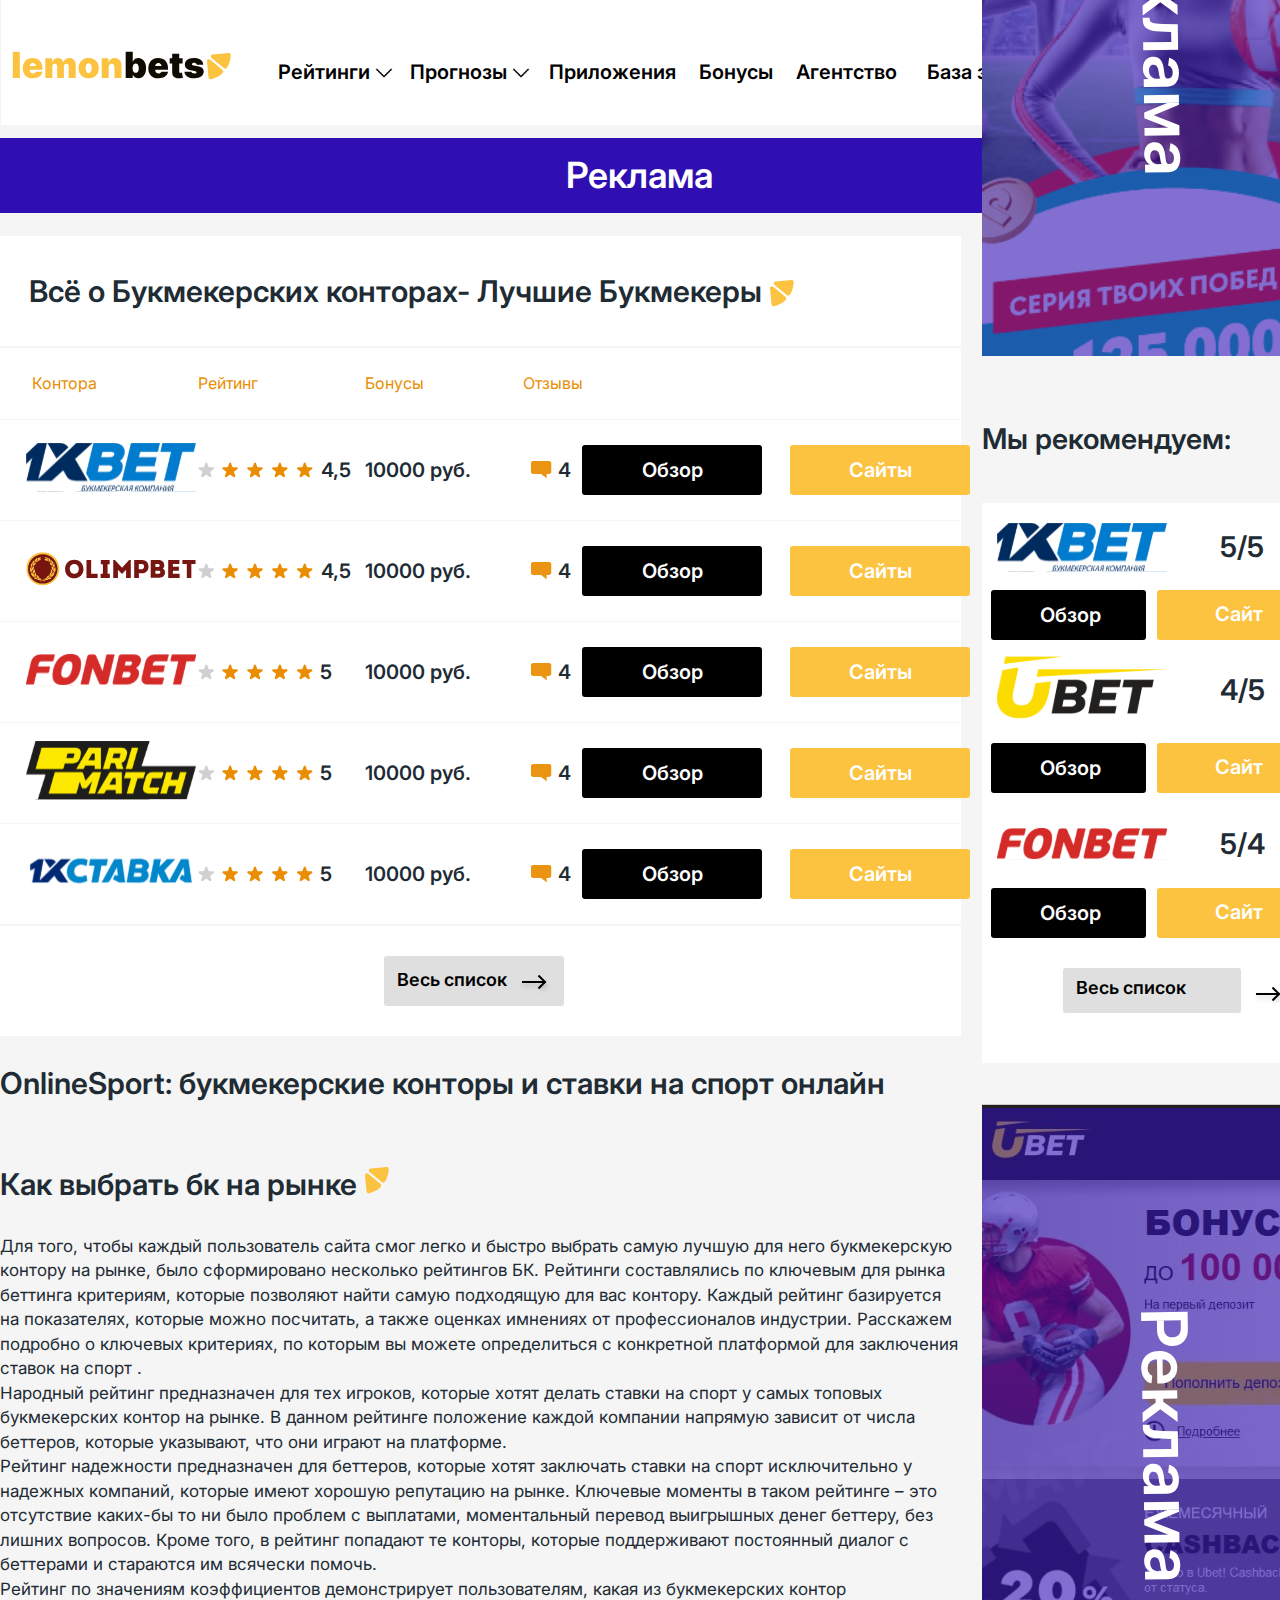
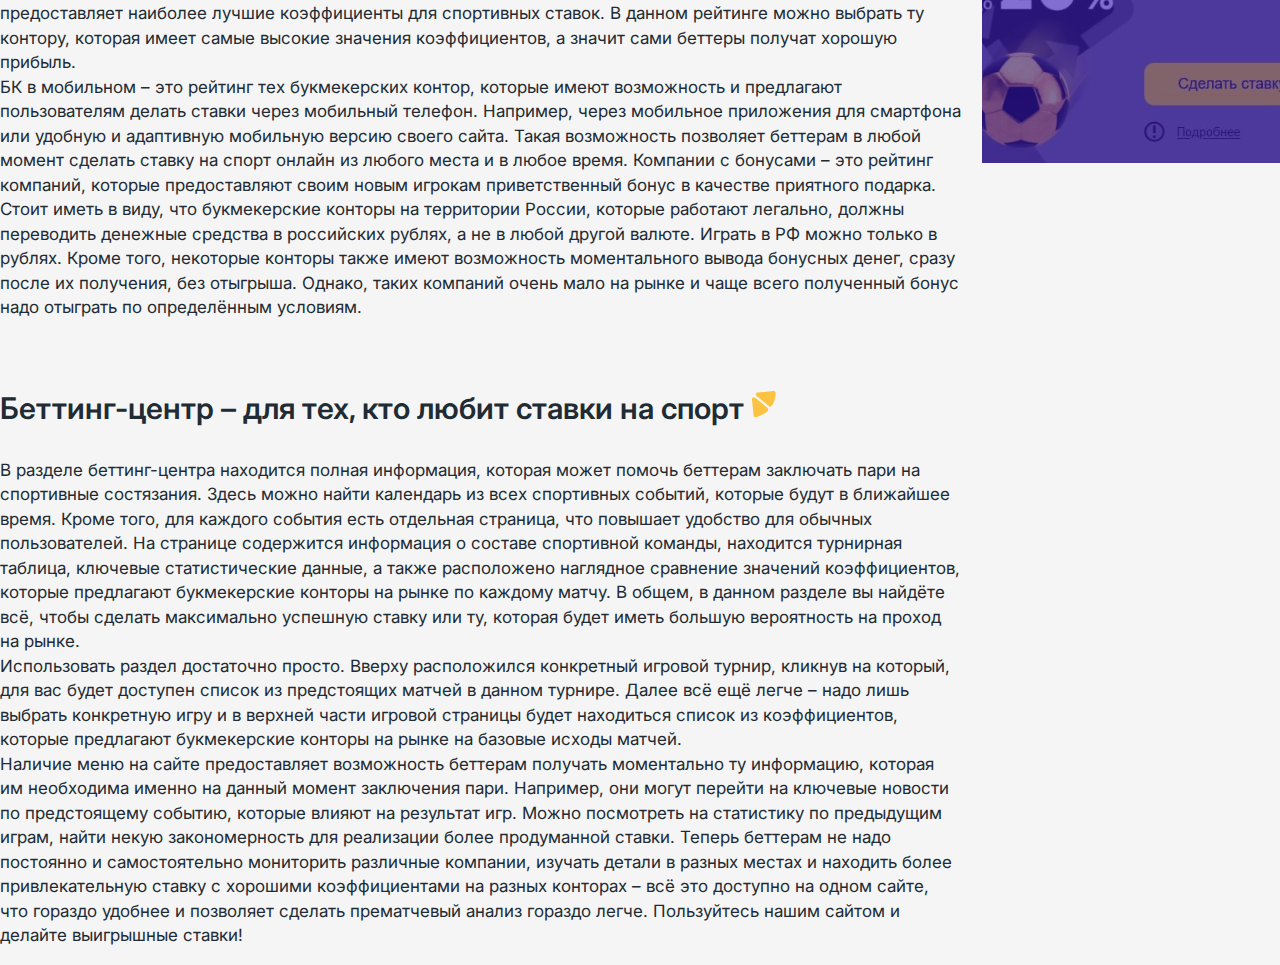
<file: index.html>
<!DOCTYPE html>
<html lang="en">
<head>
    <meta charset="UTF-8">
    <meta http-equiv="X-UA-Compatible" content="IE=edge">
    <meta name="viewport" content="width=device-width">

    <link rel="stylesheet" href="css/normalize.css">
    <link rel="stylesheet" href="css/style.css">
    <link rel="stylesheet" href="css/style_2.css">
    <link rel="stylesheet" href="css/main.css">
    <link rel="stylesheet" href="css/rating-best.css">
    <link rel="stylesheet" href="css/ratings.css">
    <link rel="stylesheet" href="css/analog.css">

    <link href="https://fonts.googleapis.com/css2?family=Inter&display=swap" rel="stylesheet">

    <link rel="shortcut icon" href="img/Слой_x0020_1.svg" type="image/svg">

    <link rel="preconnect" href="https://fonts.googleapis.com">
    <link rel="preconnect" href="https://fonts.gstatic.com" crossorigin>
    <link href="https://fonts.googleapis.com/css2?family=Inter:wght@600&display=swap" rel="stylesheet">
    <title>LemonBets Главная страница</title>
</head>

<body class="body">

    <div style="width: 100%; display: flex;">

    

<div class="full-content">   



<div style="display: flex;">

  <div class="mobile-menu-bg-overlay" style="display: none;"></div>
    <header id="header" class="mobile-header">
        <div class="container">
          <div class="in">
            <div class="site-logo">
              <a href="/">
                <noscript><img src="img/Слой_x0020_1.svg" alt="" /></noscript
                ><img
                  class="ls-is-cached lazyloaded"
                  src="img/Group 4.svg"
                  data-src="https://onlinesports.ru/wp-content/uploads/2020/12/logo-onlinesports.svg"
                  alt=""
                />
              </a>
            </div>
            <div class="mobile-menu-navbar">
              <ul id="menu-glavnoe-menju-v-shapke" class="menu" style="padding: 0; margin: 0;">
                <li
                  id="menu-item-321"
                  class="menu-item menu-item-type-taxonomy menu-item-object-category menu-item-has-children menu-item-321"
                >
                  <a href="/ratings.html">Рейтинги</a>
                  <ul class="sub-menu">
                    <li
                      id="menu-item-1262"
                      class="menu-item menu-item-type-post_type menu-item-object-page menu-item-1262"
                    >
                      <a
                        href="rating_best.html"
                        >Рейтинг лучших</a
                      >
                    </li>
                    <li
                      id="menu-item-1263"
                      class="menu-item menu-item-type-post_type menu-item-object-page menu-item-1263"
                    >
                      <a
                        href="/reliability-rating.html"
                        >Рейтинг надежности</a
                      >
                    </li>
                    <li
                      id="menu-item-1260"
                      class="menu-item menu-item-type-post_type menu-item-object-page menu-item-1260"
                    >
                      <a
                        href="/peoples-rating.html"
                        >Народный рейтинг</a
                      >
                    </li>
                    <li
                      id="menu-item-1258"
                      class="menu-item menu-item-type-post_type menu-item-object-page menu-item-1258"
                    >
                      <a
                        href="/welcome-bonus.html"
                        >С приветственным бонусом</a
                      >
                    </li>
                    <li
                      id="menu-item-1259"
                      class="menu-item menu-item-type-post_type menu-item-object-page menu-item-1259"
                    >
                      <a
                        href="/legal-bookmakers.html"
                        >Легальные букмекеры</a
                      >
                    </li>
                    <li
                      id="menu-item-1264"
                      class="menu-item menu-item-type-post_type menu-item-object-page menu-item-1264"
                    >
                      <a
                        href="/rating-offshore.html"
                        >Рейтинг Офшорных</a
                      >
                    </li>
                    <li
                      id="menu-item-1261"
                      class="menu-item menu-item-type-post_type menu-item-object-page menu-item-1261"
                    >
                      <a
                        href="/rating-foreign.html"
                        >Рейтинг Зарубежных</a
                      >
                    </li>
                  </ul>
                </li>
                <li
                  id="menu-item-137"
                  class="menu-item menu-item-type-taxonomy menu-item-object-category current-category-ancestor menu-item-has-children menu-item-137"
                >
                  <a href="/forecasts/forecasts.html">Прогнозы</a>
                  <ul class="sub-menu">
                    <li
                      id="menu-item-921"
                      class="menu-item menu-item-type-taxonomy menu-item-object-category menu-item-921"
                    >
                      <a
                        href="/forecasts/football.html"
                        >Футбол</a
                      >
                    </li>
                    <li
                      id="menu-item-922"
                      class="menu-item menu-item-type-taxonomy menu-item-object-category menu-item-922"
                    >
                      <a
                        href="/forecasts/hockey.html"
                        >Хоккей</a
                      >
                    </li>
                    <li
                      id="menu-item-918"
                      class="menu-item menu-item-type-taxonomy menu-item-object-category menu-item-918"
                    >
                      <a
                        href="/forecasts/basketball.html"
                        >Баскетбол</a
                      >
                    </li>
                    <li
                      id="menu-item-920"
                      class="menu-item menu-item-type-taxonomy menu-item-object-category menu-item-920"
                    >
                      <a href="/forecasts/tennis.html"
                        >Теннис</a
                      >
                    </li>
                    <li
                      id="menu-item-919"
                      class="menu-item menu-item-type-taxonomy menu-item-object-category menu-item-919"
                    >
                      <a
                        href="/forecasts/martial.html"
                        >Единоборства</a
                      >
                    </li>
                  </ul>
                </li>
                <li
                  id="menu-item-231"
                  class="menu-item menu-item-type-taxonomy menu-item-object-category menu-item-231"
                >
                  <a href="/applications.html">Приложения</a>
                </li>
                <li
                  id="menu-item-136"
                  class="menu-item menu-item-type-taxonomy menu-item-object-category menu-item-136"
                >
                  <a href="/bonuses.html">Бонусы</a>
                </li>
                <li
                  id="menu-item-731"
                  class="menu-item menu-item-type-taxonomy menu-item-object-category menu-item-731"
                >
                  <a href="/agenсy.html">Агентство</a>
                </li>
                <li
                  id="menu-item-1374"
                  class="menu-item menu-item-type-custom menu-item-object-custom menu-item-has-children menu-item-1374"
                >
                  <a href="">База знаний</a>
                  <ul class="sub-menu">
                    <li
                      id="menu-item-77"
                      class="menu-item menu-item-type-taxonomy menu-item-object-category menu-item-77"
                    >
                      <a href="">Академия беттинга</a>
                    </li>
                    <li
                      id="menu-item-1373"
                      class="menu-item menu-item-type-taxonomy menu-item-object-category menu-item-1373"
                    >
                      <a href="">Новости</a>
                    </li>
                    <li
                      id="menu-item-1372"
                      class="menu-item menu-item-type-taxonomy menu-item-object-category menu-item-1372"
                    >
                      <a href=""
                        >Обозначения</a
                      >
                    </li>
                  </ul>
                </li>
              </ul>
            </div>
            <form
              class="search-form form-style"
              autocomplete="off"
              id="searchform"
              action="https://onlinesports.ru/"
            >
              <div class="input-wrapper">
                <div class="input-wrapper-in">
                  <input
                    type="text"
                    placeholder="Введите поисковой запрос"
                    autocomplete="off"
                    value=""
                    name="s"
                    id="s"
                  />
                  <button type="submit">
                    <svg><use xlink:href="#icon-loupe-search"></use></svg>
                  </button>
                </div>
                <div class="open-search">
                  <svg><use xlink:href="#icon-loupe-search"></use></svg>
                </div>
              </div>
            </form>
            <div class="open-menu-icon"><span></span></div>
          </div>
        </div>
      </header>



    <header class="header">

        <a href="/index.html" class="header__logo">
            
                <img  src="img/Group 4.svg">
            
        </a>

        <nav class="header__nav">

            <ul class="header__list">



                <div class="dropdown">
           
                    <li class="header__item">
                        <a class="header__linkr" href="/ratings.html">
                            Рейтинги                                                
                        </a>
                           <!-- <img class="header__logo2" src="../img/arrow.svg">  -->  
                    </li> 
    
                   
                    
            <div id="myDropdown" class="dropdown-content">
                <a href="/rating_best.html">Рейтинг лучших</a>
                <a href="/reliability-rating.html">Рейтинг надежности</a>
                <a href="/peoples-rating.html">Народный рейтинг</a>
                <a href="/welcome-bonus.html">С приветственным бонусом</a>
                <a href="/legal-bookmakers.html">Легальные букмекеры</a>
                <a href="/rating-offshore.html">Рейтинг Офшорных</a>
                <a href="rating-foreign.html">Рейтинг Зарубежных</a>
              </div>
    
            </div>
    
    
            <div class="dropdownv2">
    
                <li class="header__item">
                <a class="header__link header__link-arrow" href="/forecasts/forecasts.html" style="margin-left: 19px;">Прогнозы </a>
                <!--<img class="header__logo3" src="../img/arrow.svg"> --> 
                </li>
    
            <div id="maDropdownv2" class="dropdownv2-contentv2">
                <a href="/forecasts/football.html">Футбол</a>
                <a href="/forecasts/hockey.html">Хоккей</a>
                <a href="/forecasts/basketball.html">Баскетбол</a>
                <a href="/forecasts/tennis.html">Теннис</a>
                <a href="/forecasts/martial.html">Единоборства</a>
                <a href="/forecasts/mma.html">ММА</a>
                <a href="/forecasts/pop-mma.html">Поп-ММА</a>
            </div>
    
            </div>
    
            <li class="header__item"><a class="header__link" href="/applications.html" style="margin-left: 21px;">Приложения</a></li>
            <li class="header__item"><a class="header__link" href="#" style="margin-left: 2px;">Бонусы</a></li>
            <li class="header__item"><a class="header__link" href="#" style="margin-left: 2px;">Агентство</a></li>
    

                <div class="dropdownv3">

                    <li class="header__item">
                        <a class="header__link header__link-arrow" href="knowledge_base" style="margin-left: 9px">База знаний</a>
                       <!--<img class="header__logo3" src="img/arrow.svg"> --> 
                    </li>

                    <div id="maDropdownv3" class="dropdownv3-contentv3">
                        <a href="#">Академия беттинга</a>
                        <a href="#">Новости</a>
                        <a href="#">Обозначения</a>
                    </div>

                </div>

            </ul>
        </nav>

  <!-- 
    <div class="dropdown-menu">
             
             <img class="menu" src="img/menuV2.png" alt=""> 
           
             <button onclick="myFunction()" class="menu">
        
             </button>   
             
            <div id="myDropdown-menu" class="dropdown-content-menu">
                <a href="#">Ссылка 1</a>
                <a href="#">Ссылка 2</a>
                <a href="#">Ссылка 3</a>
              </div>
        </div>
            
  -->   
  
 
   <button onclick="myFunction()" class="dropbtn-menu"></button>  
    <div id="myDropdown-menu" class="dropdown-content-menu">
        
            <p onclick="myFunction()" class="header__link-arrow-menu" href="/ratings.html">Рейтинги</a>
            <div id="maDropdownMr" class="dropdown-content-m-r">
                <a href="/forecasts/football.html">Футбол</a>
                <a href="/forecasts/hockey.html">Хоккей</a>
                <a href="/forecasts/basketball.html">Баскетбол</a>
                <a href="/forecasts/tennis.html">Теннис</a>
                <a href="/forecasts/martial.html">Единоборства</a>
                <a href="/forecasts/mma.html">ММА</a>
                <a href="/forecasts/pop-mma.html">Поп-ММА</a>
            </div>
        
        
            
        <a class="header__link header__link-arrow-menu" href="/forecasts/forecasts.html">Прогнозы </a>
      <a href="#">Приложения</a>
      <a href="#">Бонусы</a>
      <a href="#">Агентство</a>
      <a class="header__link header__link-arrow-menu" href="knowledge_base">База знаний</a>
    </div>
  </div>

    </header>





    <div class="main-content">


<a href="" style="text-decoration: none;">
        <div class="container-banner">
            <p class=" container-banner__text">Реклама</p>
        </div>
    </a>
    
<div class="main-content__content">


    

        <div class="container2">
            <p class=" container2__text">Всё о Букмекерских конторах- Лучшие Букмекеры<!--<img src="img/Слой_x0020_1.svg">--></p>
            <svg width="37" height="38" viewBox="0 0 37 38" fill="none" xmlns="http://www.w3.org/2000/svg">
                <path fill-rule="evenodd" clip-rule="evenodd" d="M10.3158 33.6815C11.0269 34.2616 11.3996 34.3401 12.2159 34.1485C15.8771 33.2893 21.4514 30.6098 23.8796 27.6333C24.7664 26.5462 24.0983 25.3251 23.0776 24.4925L11.8364 15.3221C9.59029 13.4898 7.73324 14.3568 8.02642 17.0781L9.4347 30.9515C9.51922 31.7846 9.47467 32.9953 10.3158 33.6815Z" fill="#FCC341"/>
                <path fill-rule="evenodd" clip-rule="evenodd" d="M12.5667 12.9926L25.0374 23.1659C27.6346 25.2846 29.5463 19.7172 30.1143 18.2204C30.9736 15.9563 31.665 12.6065 31.721 10.1631C31.787 7.28527 28.246 8.13934 27.1491 8.25066L13.8334 9.59803C13.1323 9.67888 12.2157 10.0001 11.8859 10.8007C11.604 11.485 11.8432 12.4023 12.5667 12.9926Z" fill="#FCC341"/>
            </svg>
        </div>

        
    


    <div class="container3">
               <a class="container3__link1">Контора</a>
                <a class="container3__link2">Рейтинг</a>
                <a class="container3__link3">Бонусы</a>
                <a class="container3__link-last">Отзывы</a>
    </div>


<div>
    <div class="container4">
      

         

        <div class="container4__list1"> 
        
          <a href="
          ">
          <img class="container4__1xbet" src="img/bookmakers/1xbet.svg" alt="">
        </a>
        
             <div class="container4__ratings">
                <img class="container4__img2" src="img/звезда.svg">
                <p class="container4__item1">4,5</p>
             </div>
        
        <p class="container4__item2">10000 руб.</p>

        <div class="container4__messages">
            <img class="container4__img3" src="img/Vector.png">
            <p class="container4__item-int">4</p>
        </div>
        

    </div>
  <!--    <div class="container4__button1">
            <a href="" class="container4__item3">Обзор</a>
        </div>
      

       <a href="" style="text-decoration: none;">
        <div class="container4__button1">
            <p class="container4__item4">Обзор</p>
        </div>
    </a>

<div class="container4__button2">
            <a href="https://1xlite-788580.top/ru/registration?type=fast" class="">Сайт</a>
        </div> -->


    <div class="container4__list2">

    <a class="container4__link-button1" href="">
        <div class="container4__button1">
            <p class="container4__button1__text">Обзор
              </p>
        </div>
    </a>

    <a class="container4__link-button2" href="">
        <div class="container4__button2">
            <p class="container4__button2__text">Сайты
              </p>
        </div>
    </a>

</div>
        
    </div>


    <div class="container4">
        <div class="container4__list1"> 
            <a href="
        ">
        <img class="container4__1xbet" src="img/bookmakers/olimpbet.svg" alt="">
             </a>
             <div class="container4__ratings">
                <img class="container4__img2" src="img/звезда.svg">
                 <p class="container4__item1">4,5</p>
             </div>
             <p class="container4__item2">10000 руб.</p>

             <div class="container4__messages">

                <img class="container4__img3" src="img/Vector.svg">
                 <p class="container4__item-int">4</p>
             </div>
    </div>
    <div class="container4__list2">
        <a class="container4__link-button1" href="">
            <div class="container4__button1">
                <p class="container4__button1__text">Обзор
                  </p>
            </div>
        </a>
        <a class="container4__link-button2" href="">
            <div class="container4__button2">
                <p class="container4__button2__text">Сайты
                  </p>
            </div>
    </a>
    </div>  
    </div>

    <div class="container4">
        <div class="container4__list1"> 

            <a href="
        ">
        <img class="container4__1xbet" src="img/bookmakers/fonbet.svg" alt="">
             </a>

        <div class="container4__ratings">
                <img class="container4__img2" src="img/звезда.svg">
                 <p class="container4__item1">5</p>
             </div>

             <p class="container4__item2">10000 руб.</p>

             <div class="container4__messages">

                <img class="container4__img3" src="img/Vector.svg">
                 <p class="container4__item-int">4</p>
                 
             </div>

    </div>

    <div class="container4__list2">

        <a class="container4__link-button1" href="">
            <div class="container4__button1">
                <p class="container4__button1__text">Обзор
                  </p>
            </div>
        </a>
    
        <a class="container4__link-button2" href="">
            <div class="container4__button2">
                <p class="container4__button2__text">Сайты
                  </p>
            </div>
        </a>
    
    </div>

    </div>

    <div class="container4">

        <div class="container4__list1"> 

            <a href="
        ">
        <img class="container4__1xbet" src="img/bookmakers/pari_match.svg" alt="">
             </a>

             <div class="container4__ratings">
                <img class="container4__img2" src="img/звезда.svg">
                 <p class="container4__item1">5</p>
             </div>

             <p class="container4__item2">10000 руб.</p>

             <div class="container4__messages">

                <img class="container4__img3" src="img/Vector.svg">
                 <p class="container4__item-int">4</p>
                 
             </div>

    </div>

    <div class="container4__list2">

        <a class="container4__link-button1" href="">
            <div class="container4__button1">
                <p class="container4__button1__text">Обзор
                  </p>
            </div>
        </a>
    
        <a class="container4__link-button2" href="">
            <div class="container4__button2">
                <p class="container4__button2__text">Сайты
                  </p>
            </div>
        </a>
    
    </div>

    </div>

    <div class="container4">

        <div class="container4__list1"> 

            <a href="
        ">
        <img class="container4__1xbet" src="img/bookmakers/1xctabka.svg" alt="">
             </a>

             <div class="container4__ratings">
                <img class="container4__img2" src="img/звезда.svg">
                 <p class="container4__item1">5</p>
             </div>

             <p class="container4__item2">10000 руб.</p>

             <div class="container4__messages">

                <img class="container4__img3" src="img/Vector.svg">
                 <p class="container4__item-int">4</p>
                 
             </div>

    </div>

    <div class="container4__list2">

        <a class="container4__link-button1" href="">
            <div class="container4__button1">
                <p class="container4__button1__text">Обзор
                  </p>
            </div>
        </a>
    
        <a class="container4__link-button2" href="">
            <div class="container4__button2">
                <p class="container4__button2__text">Сайты
                  </p>
            </div>
        </a>
    
    </div>

    </div>

   
        <div class="container6">
            <a href="/ratings.html" class="container6__link-button" style="text-decoration: none;">
                <div class="container6__button">
                    <p class="container6__item">Весь список</p>
<div class="arrow-1">
                <div></div>
            </div>
                </div>
            
             </a>
            

            <a href="/ratings.html" class="container6__link-button-adap" style="text-decoration: none;">
                <div class="container6__button-adap">
                    <p class="container6__item">Весь список</p>
<div class="arrow-1">
                <div></div>
            </div>
                </div>
            
             </a>
            
          <!-- 
            <a href="/ratings.html" class="container6__link-item-adaptiv" style="text-decoration: none;">
            <p class="container6__item-adaptiv">Весь список</p>
            </a>
            <div class="arrow-1">
                <div></div>
            </div>
          -->  
        </div>
   

   
   

  </div>  

  


    

   

    <div style="display: flex;">
    <div class="container-12">

        <p class="item__onlinesport">OnlineSport: букмекерские конторы и ставки на спорт онлайн</p>

        <p class="ratings-last-text-main-1" style="margin-top: 70px;">Как выбрать бк на рынке</p>

        <p class="container-12__item-1">
            Для того, чтобы каждый пользователь сайта смог легко и быстро выбрать самую лучшую для него букмекерскую контору на рынке,
            было сформировано несколько рейтингов БК. Рейтинги составлялись по ключевым для рынка беттинга критериям, которые позволяют найти самую подходящую для вас контору.
            Каждый рейтинг базируется на показателях, которые можно посчитать, а также оценках имнениях от профессионалов индустрии.
            Расскажем подробно о ключевых критериях, по которым вы можете определиться с конкретной платформой для заключения ставок на спорт . <br>

            Народный рейтинг предназначен для тех игроков, которые хотят делать ставки на спорт у самых топовых букмекерских контор на рынке.
            В данном рейтинге положение каждой компании напрямую зависит от числа беттеров, которые указывают, что они играют на платформе. <br>

            Рейтинг надежности предназначен для беттеров, которые хотят заключать ставки на спорт исключительно у надежных компаний, которые имеют хорошую репутацию на рынке.
            Ключевые моменты в таком рейтинге – это отсутствие каких-бы то ни было проблем с выплатами, моментальный перевод выигрышных денег беттеру,
            без лишних вопросов. Кроме того, в рейтинг попадают те конторы, которые поддерживают постоянный диалог с беттерами и стараются им всячески помочь. <br>

            Рейтинг по значениям коэффициентов демонстрирует пользователям, какая из букмекерских контор предоставляет наиболее лучшие коэффициенты для спортивных ставок.
            В данном рейтинге можно выбрать ту контору, которая имеет самые высокие значения коэффициентов, а значит сами беттеры получат хорошую прибыль. <br>

            БК в мобильном – это рейтинг тех букмекерских контор, которые имеют возможность и предлагают пользователям делать ставки через мобильный телефон.
            Например, через мобильное приложения для смартфона или удобную и адаптивную мобильную версию своего сайта.
            Такая возможность позволяет беттерам в любой момент сделать ставку на спорт онлайн из любого места и в любое время.
            Компании с бонусами – это рейтинг компаний, которые предоставляют своим новым игрокам приветственный бонус в качестве приятного подарка.
            Стоит иметь в виду, что букмекерские конторы на территории России, которые работают легально, должны переводить денежные средства в российских рублях,
            а не в любой другой валюте. Играть в РФ можно только в рублях. Кроме того, некоторые конторы также имеют возможность моментального вывода бонусных денег,
            сразу после их получения, без отыгрыша. Однако, таких компаний очень мало на рынке и чаще всего полученный бонус надо отыграть по определённым условиям.
        </p>

        <p class="ratings-last-text-main-1" style="margin-top: 70px;">Беттинг-центр – для тех, кто любит ставки на спорт</p>

        <p class="container-12__item-2">
            В разделе беттинг-центра находится полная информация, которая может помочь беттерам заключать пари на спортивные состязания. Здесь можно найти календарь из всех спортивных событий,
            которые будут в ближайшее время. Кроме того, для каждого события есть отдельная страница, что повышает удобство для обычных пользователей.
            На странице содержится информация о составе спортивной команды, находится турнирная таблица, ключевые статистические данные,
            а также расположено наглядное сравнение значений коэффициентов, которые предлагают букмекерские конторы на рынке по каждому матчу.
            В общем, в данном разделе вы найдёте всё, чтобы сделать максимально успешную ставку или ту, которая будет иметь большую вероятность на проход на рынке. <br>
            Использовать раздел достаточно просто. Вверху расположился конкретный игровой турнир,
            кликнув на который, для вас будет доступен список из предстоящих матчей в данном турнире.
            Далее всё ещё легче – надо лишь выбрать конкретную игру и в верхней части игровой страницы будет находиться список из коэффициентов,
            которые предлагают букмекерские конторы на рынке на базовые исходы матчей. <br>
            Наличие меню на сайте предоставляет возможность беттерам получать моментально ту информацию, которая им необходима именно на данный момент заключения пари.
            Например, они могут перейти на ключевые новости по предстоящему событию, которые влияют на результат игр. Можно посмотреть на статистику по предыдущим играм,
            найти некую закономерность для реализации более продуманной ставки. Теперь беттерам не надо постоянно и самостоятельно мониторить различные компании,
            изучать детали в разных местах и находить более привлекательную ставку с хорошими коэффициентами на разных конторах – всё это доступно на одном сайте,
            что гораздо удобнее и позволяет сделать прематчевый анализ гораздо легче.
            Пользуйтесь нашим сайтом и делайте выигрышные ставки!
        </p>


    </div>

</div>

</div>


<div class="test-div">


  <!-- <div class="banner-1">
          <img class="banner-1__img" src="img/banners/баннер 1.png" alt="">
  </div> -->
  
  <p class="item__applications_bookmakers">Приложения букмекеров:</p>
  
  
  <div class="container-9">
  
  <ul class="container-9__list">
      <li class="container-9__li">
          <div class="container-9__div">
              <a class="container-9__item">Приложения Tennisi</a>
          </div>
  
      </li>
  
      <li class="container-9__li">
          <div class="container-9__div">
              <a href="https://www.fon.bet/" class="container-9__item">Приложения Fonbet</a>
          </div>
  
      </li>
  
      <li class="container-9__li">
          <div class="container-9__div">
              <a class="container-9__item">Приложения Вулкан Бет</a>
          </div>
  
      </li>
  
      <li class="container-9__li">
          <div class="container-9__div">
              <a class="container-9__item">Приложения 1Xставка</a>
          </div>
  
      </li>
  
      <li class="container-9__li">
          <div class="container-9__div">
              <a class="container-9__item">Приложения Berfair</a>
          </div>
  
      </li>
  </ul>
  
  </div>
  
  
  <!-- <div class="banner-2">
  <img src="img/banners/баннер 2.svg" alt="">
  </div> -->
 
  <p class="item__recom">Мы рекомендуем:</p>
  
  <div class="container-11">
  
  <div class="container-11__1xbet">
  
      <div class="container-11__1xbet-1">
          <img src="img/bookmakers/1xbet.svg" alt="">
          <p class="container-11__item">5/5</p>
          <img class="container-11__arrow" src="img/arrow.svg" alt="">
      </div>
  
      <div class="container-11__1xbet-2">
          <a class="container-11__1xbet-2__item-1" href="">Обзор</a>
          <a class="container-11__1xbet-2__item-2" href="">Caйт</a>
      </div>
  
  </div>
  
  <div class="container-11__Ubet">
  
      <div class="container-11__Ubet-1">
          <img src="img/bookmakers/UbetV2.svg" alt="">
          <p class="container-11__item">4/5</p>
          <img class="container-11__arrow" src="img/arrow.svg" alt="">
      </div>
  
      <div class="container-11__Ubet-2">
          <a class="container-11__1xbet-2__item-1" href="">Обзор</a>
          <a class="container-11__1xbet-2__item-2" href="">Caйт</a>
      </div>
  
  </div>
  
  <div class="container-11__fonbet">
  
      <div class="container-11__fonbet-1">
          <img src="img/bookmakers/fonbet.svg" alt="">
          <p class="container-11__item">5/4</p>
          <img class="container-11__arrow" src="img/arrow.svg" alt="">
      </div>
  
      <div class="container-11__fonbet-2">
          <a class="container-11__1xbet-2__item-1" href="">Обзор</a>
          <a class="container-11__1xbet-2__item-2" href="">Caйт</a>
      </div>
  
  </div>
  
  <div class="container6-v2">
      <p class="container6-v2__item">Весь список  </p>
      <div class="arrow-1" style="margin-top: 30px;">
          <div></div>
      </div>
  </div>
  
  </div>

  <!-- <div class="banner-3">
  <img src="img/banners/баннер 3.svg" alt="">
  </div> -->
  
   
  
  
  
    


    
</div> <!--main-content-->
    

  <div class="front-content">
          
      <form class="form" action="/main" method="post">
              <input class="form__input" type="text" name="value" placeholder="Введите поисковый запрос">
              <button class="form__button" type="submit"></button>
      </form>
  
      <div class="banner-1">
              <img class="banner-1__img" src="img/banners/баннер 1.png" alt="">
      </div>
  
      <p class="item__applications_bookmakers">Приложения букмекеров:</p>
  
  
  <div class="container-9">
  
      <ul class="container-9__list">
          <li class="container-9__li">
              <div class="container-9__div">
                  <a class="container-9__item">Приложения Tennisi</a>
              </div>
  
          </li>
  
          <li class="container-9__li">
              <div class="container-9__div">
                  <a href="https://www.fon.bet/" class="container-9__item">Приложения Fonbet</a>
              </div>
  
          </li>
  
          <li class="container-9__li">
              <div class="container-9__div">
                  <a class="container-9__item">Приложения Вулкан Бет</a>
              </div>
  
          </li>
  
          <li class="container-9__li">
              <div class="container-9__div">
                  <a class="container-9__item">Приложения 1Xставка</a>
              </div>
  
          </li>
  
          <li class="container-9__li">
              <div class="container-9__div">
                  <a class="container-9__item">Приложения Berfair</a>
              </div>
  
          </li>
      </ul>
  
  </div>
  
  
  <div class="banner-2">
      <img src="img/banners/баннер 2.svg" alt="">
  </div>
  
  <p class="item__recom">Мы рекомендуем:</p>
  
  <div class="container-11">
  
      <div class="container-11__1xbet">
  
          <div class="container-11__1xbet-1">
              <img src="img/bookmakers/1xbet.svg" alt="">
              <p class="container-11__item">5/5</p>
              <img class="container-11__arrow" src="img/arrow.svg" alt="">
          </div>
  
          <div class="container-11__1xbet-2">
              <a class="container-11__1xbet-2__item-1" href="">Обзор</a>
              <a class="container-11__1xbet-2__item-2" href="">Caйт</a>
          </div>
  
      </div>
  
      <div class="container-11__Ubet">
  
          <div class="container-11__Ubet-1">
              <img src="img/bookmakers/UbetV2.svg" alt="">
              <p class="container-11__item">4/5</p>
              <img class="container-11__arrow" src="img/arrow.svg" alt="">
          </div>
  
          <div class="container-11__Ubet-2">
              <a class="container-11__1xbet-2__item-1" href="">Обзор</a>
              <a class="container-11__1xbet-2__item-2" href="">Caйт</a>
          </div>
  
      </div>
  
      <div class="container-11__fonbet">
  
          <div class="container-11__fonbet-1">
              <img src="img/bookmakers/fonbet.svg" alt="">
              <p class="container-11__item">5/4</p>
              <img class="container-11__arrow" src="img/arrow.svg" alt="">
          </div>
  
          <div class="container-11__fonbet-2">
              <a class="container-11__1xbet-2__item-1" href="">Обзор</a>
              <a class="container-11__1xbet-2__item-2" href="">Caйт</a>
          </div>
  
      </div>
  
      <div class="container6-v2">
          <p class="container6-v2__item">Весь список  </p>
          <div class="arrow-1" style="margin-top: 30px;">
              <div></div>
          </div>
      </div>
  
  </div>
  
  <div class="banner-3">
      <img src="img/banners/баннер 3.svg" alt="">
  </div>
  
      </div>  
  
  </div>

    

</div>

</div>

<script src="js/main.js"></script>
<!--<script src="js/menu.js"></script> -->

<script data-noptimize="1">
    window.lazySizesConfig = window.lazySizesConfig || {};
    window.lazySizesConfig.loadMode = 1;
  </script>
  <script
    async
    data-noptimize="1"
    src="https://onlinesports.ru/wp-content/plugins/autoptimize/classes/external/js/lazysizes.min.js?ao_version=2.9.0"
  ></script>
  <script
    defer
    src="https://onlinesports.ru/wp-content/cache/autoptimize/js/autoptimize_4e7614154c5fc8ee2a26f1feb740a4d2.js"
  ></script>
</body>
</html>
</file>
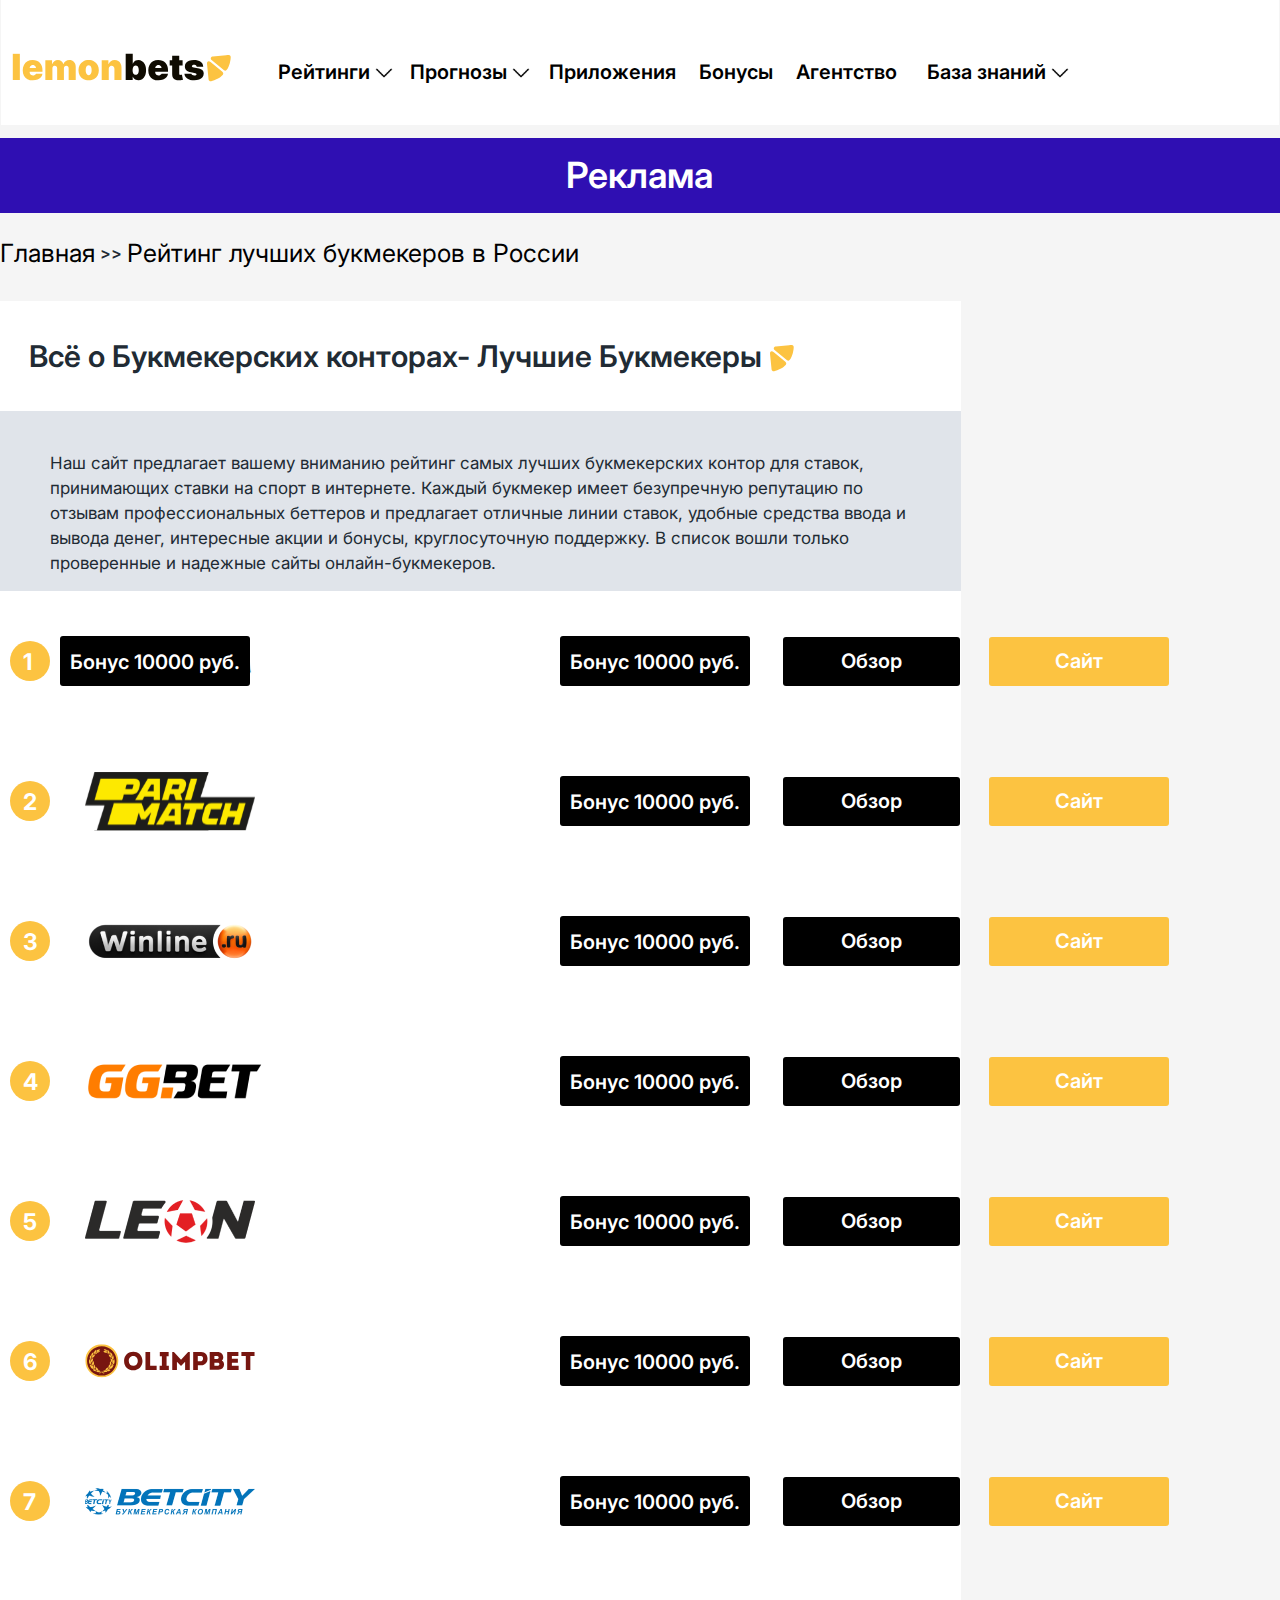
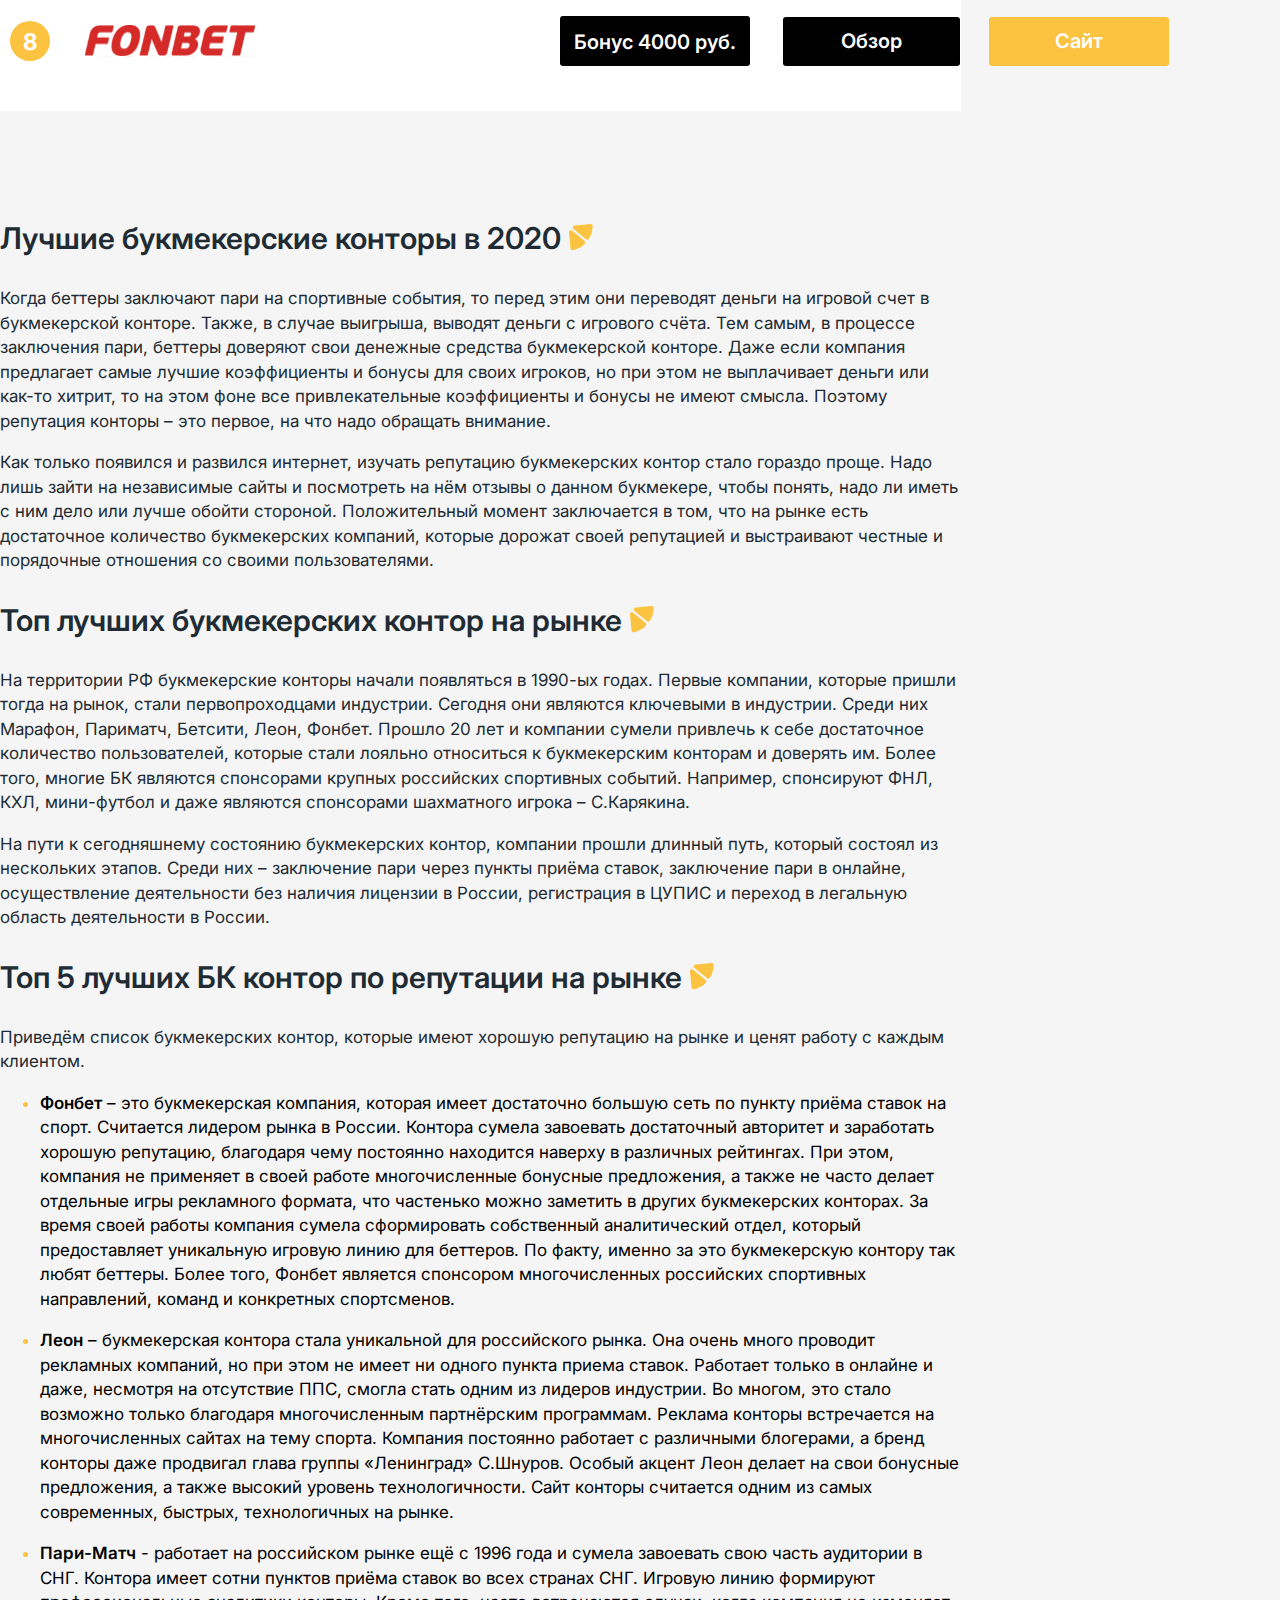
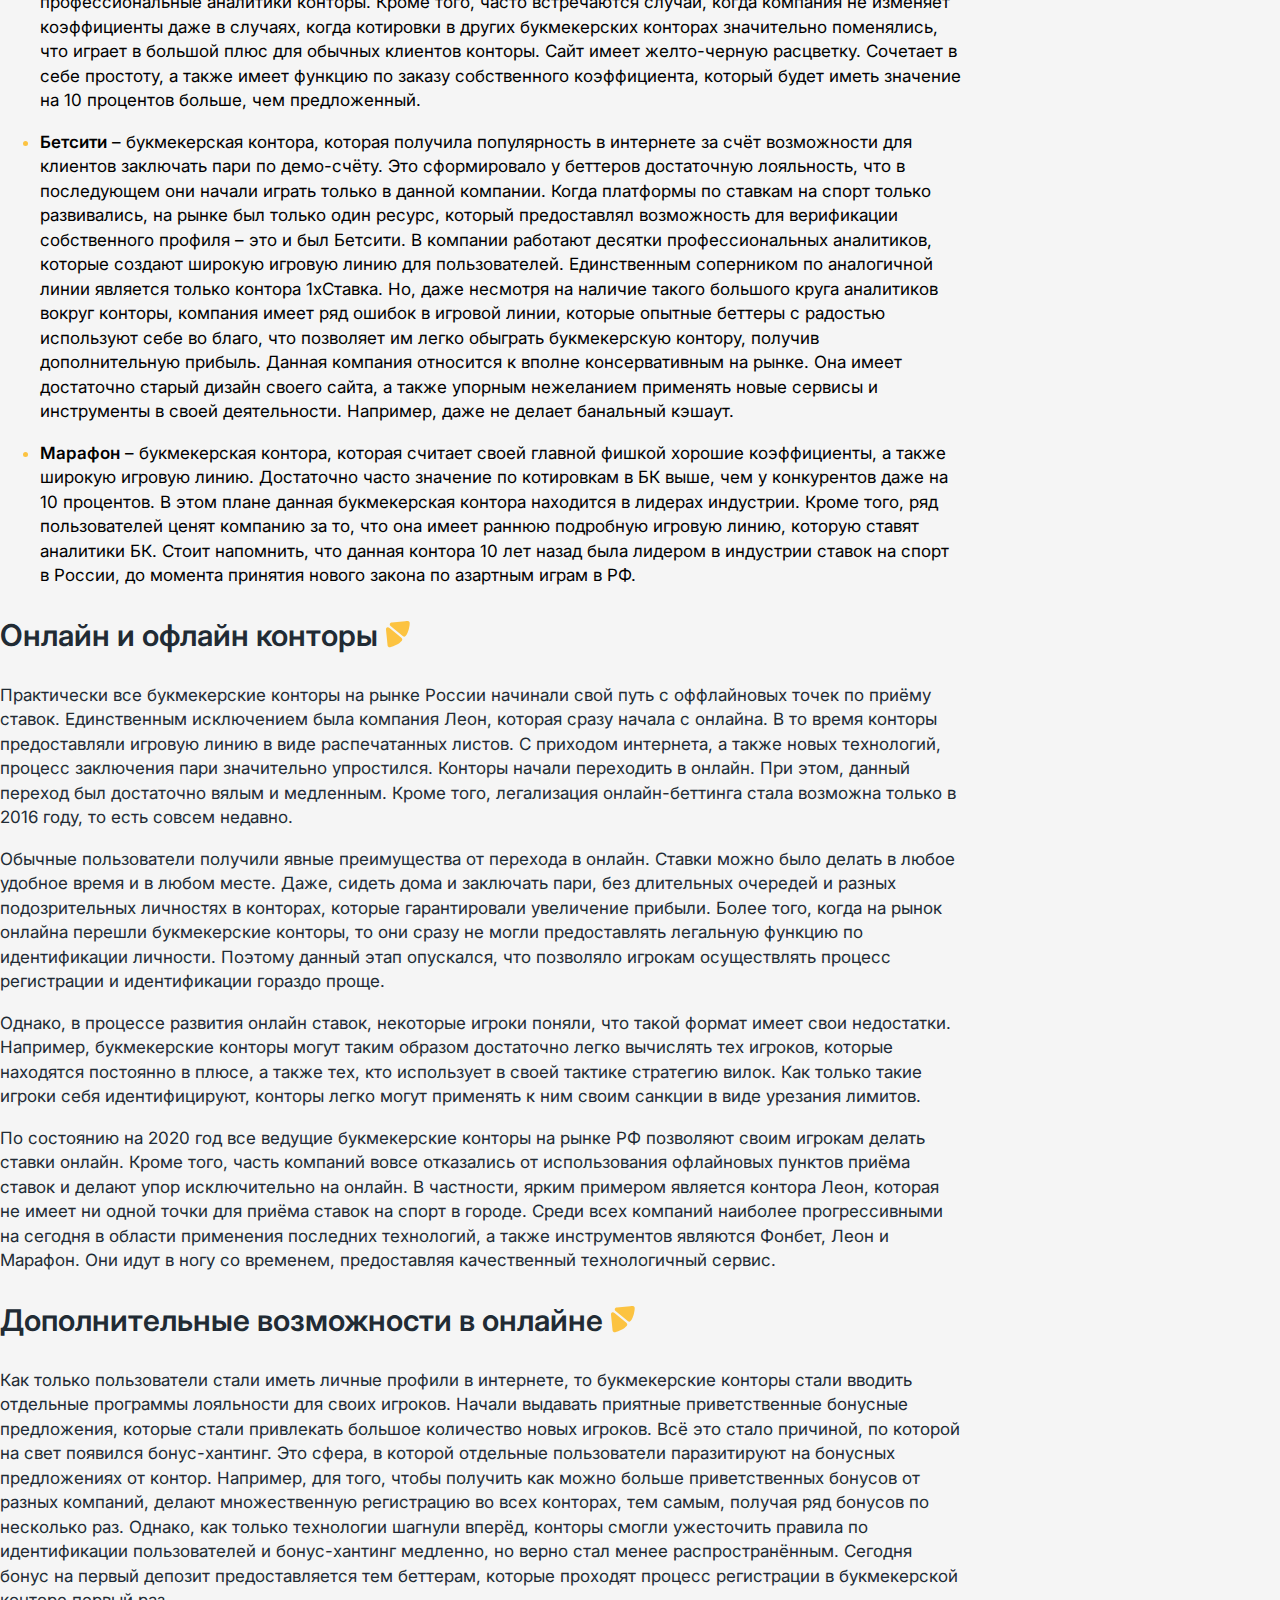
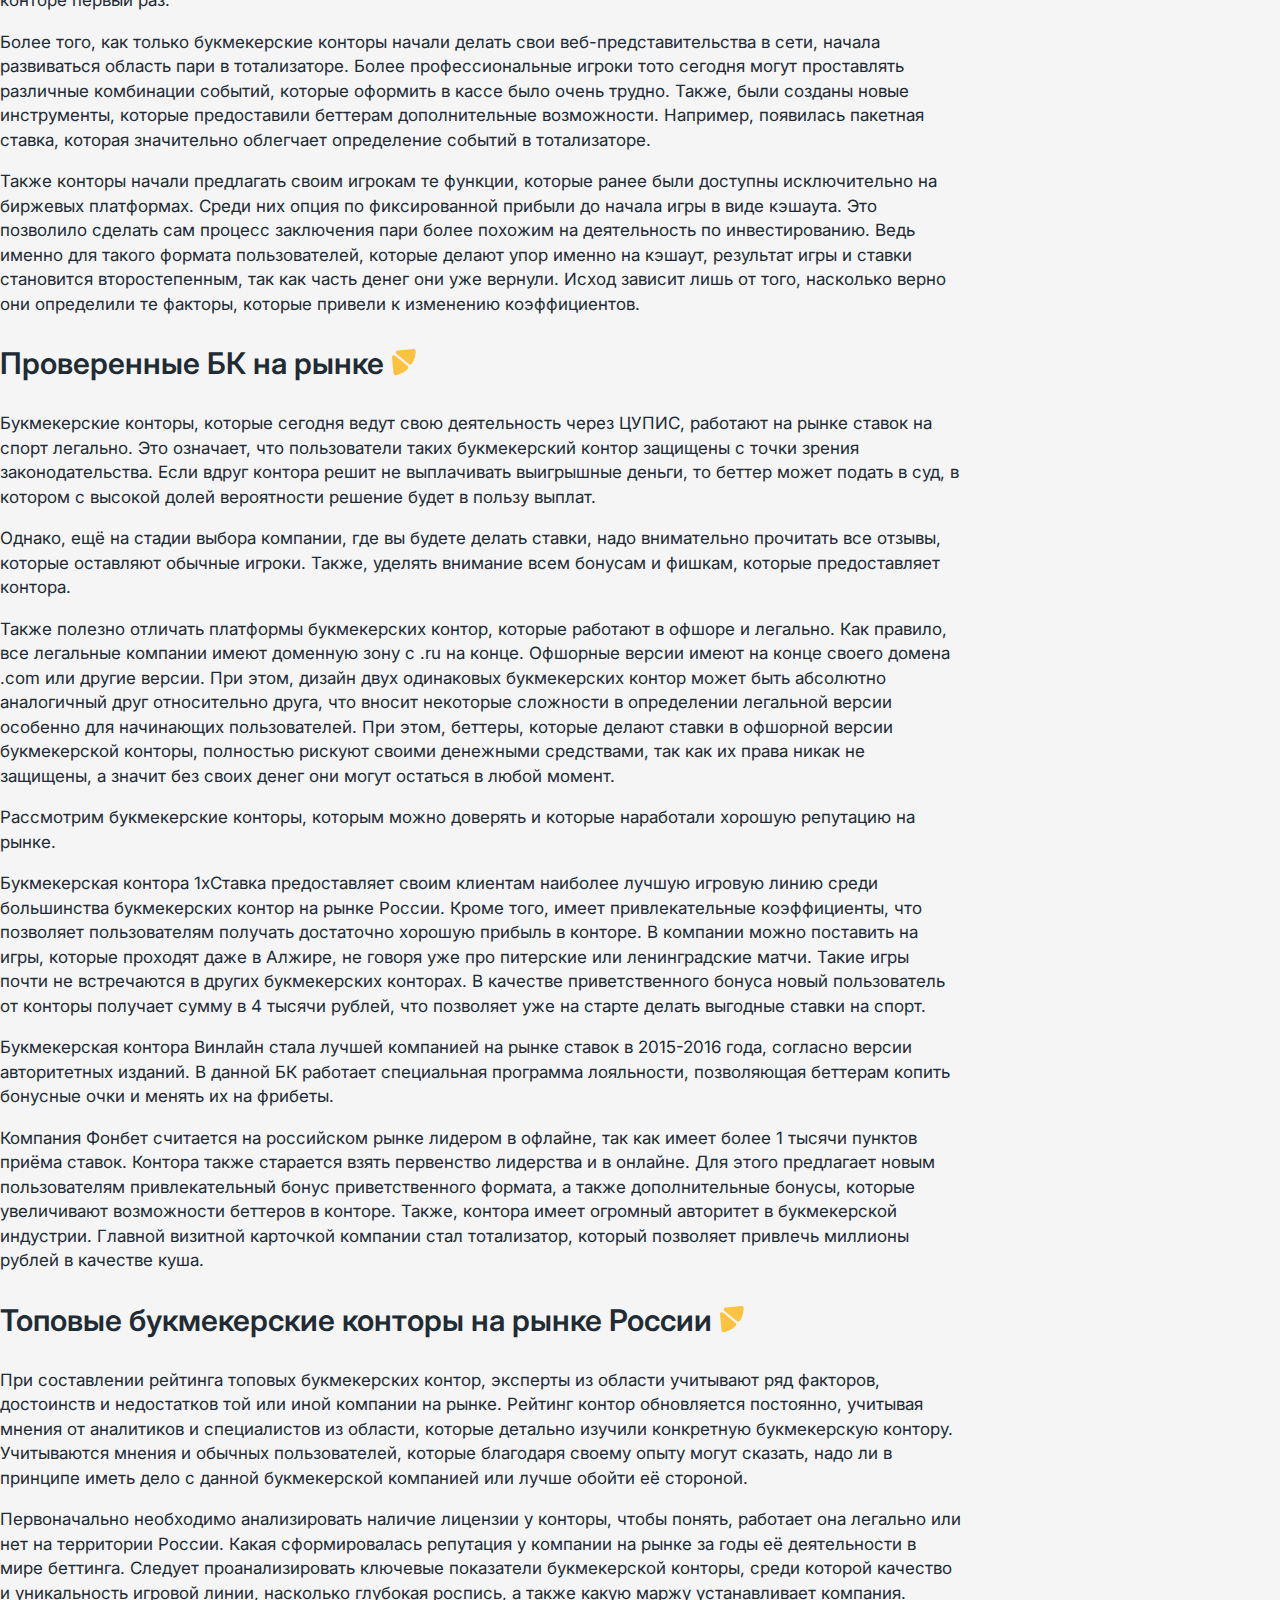
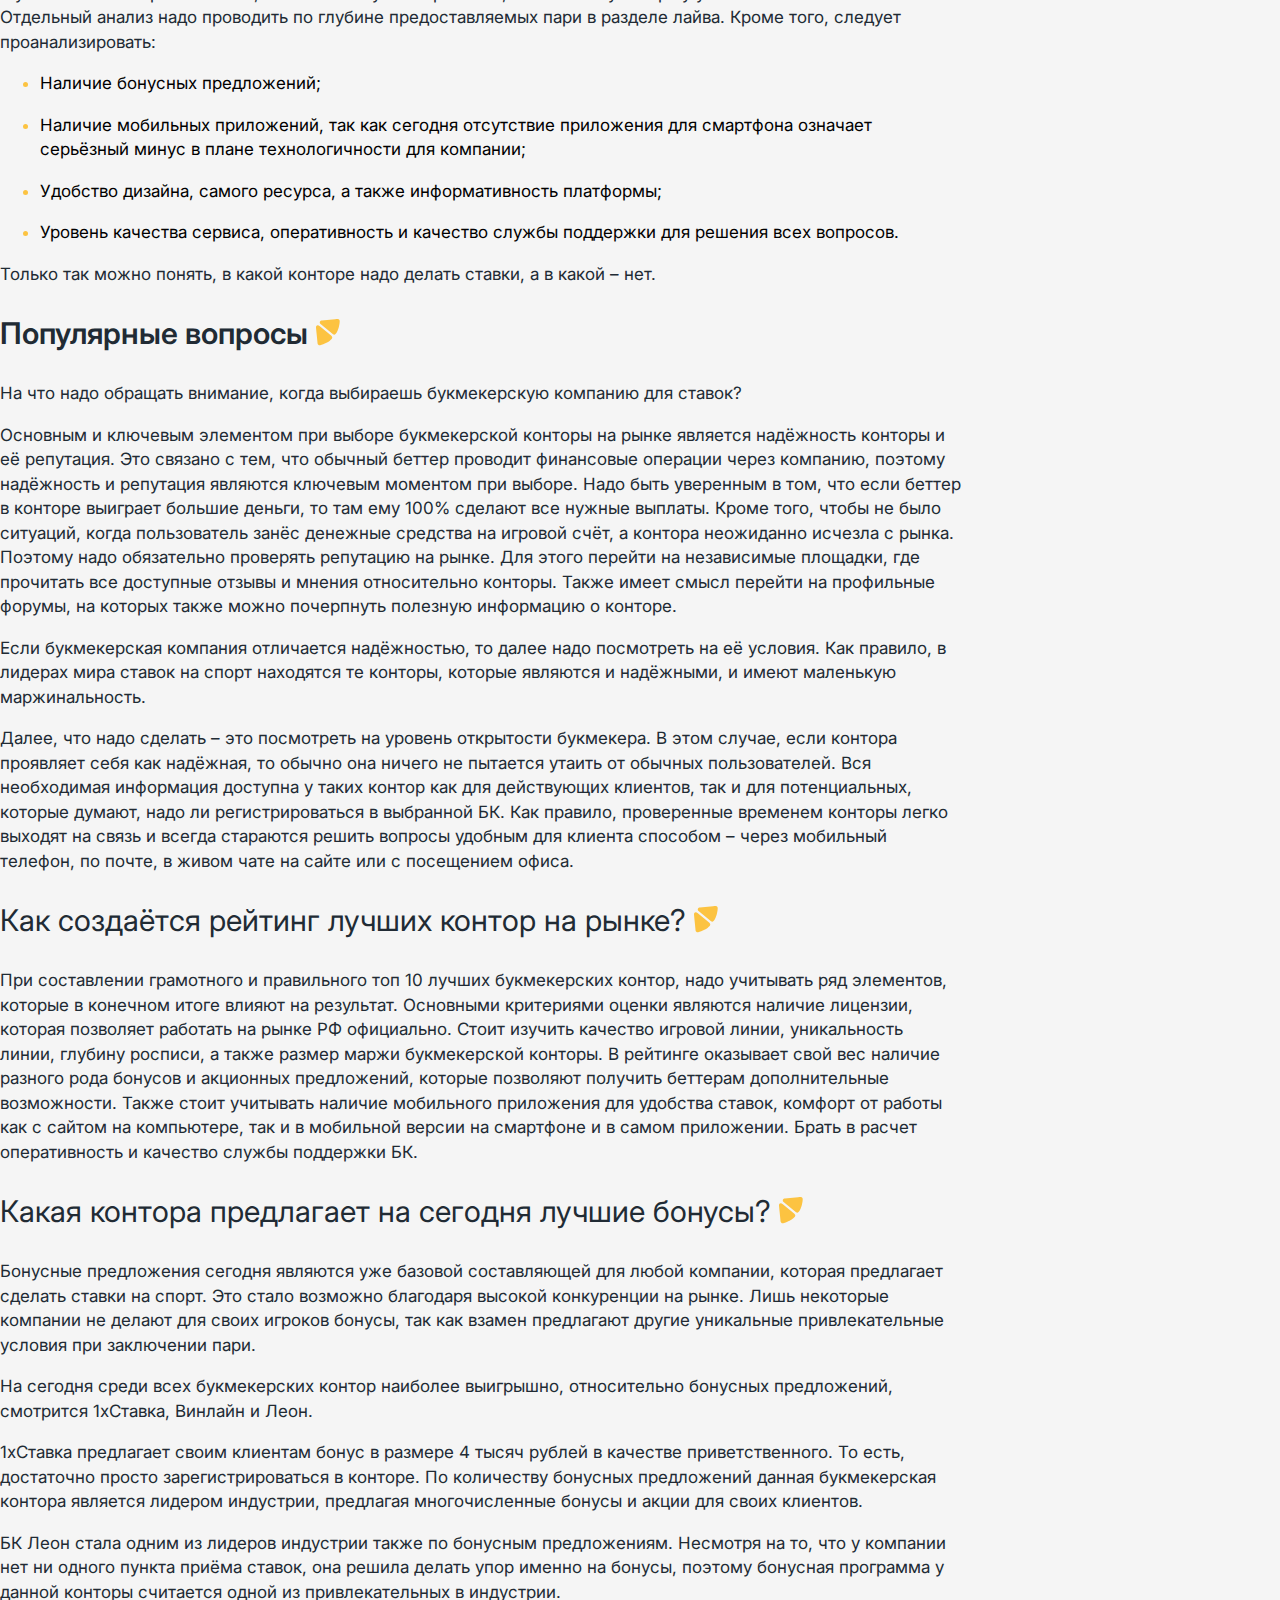
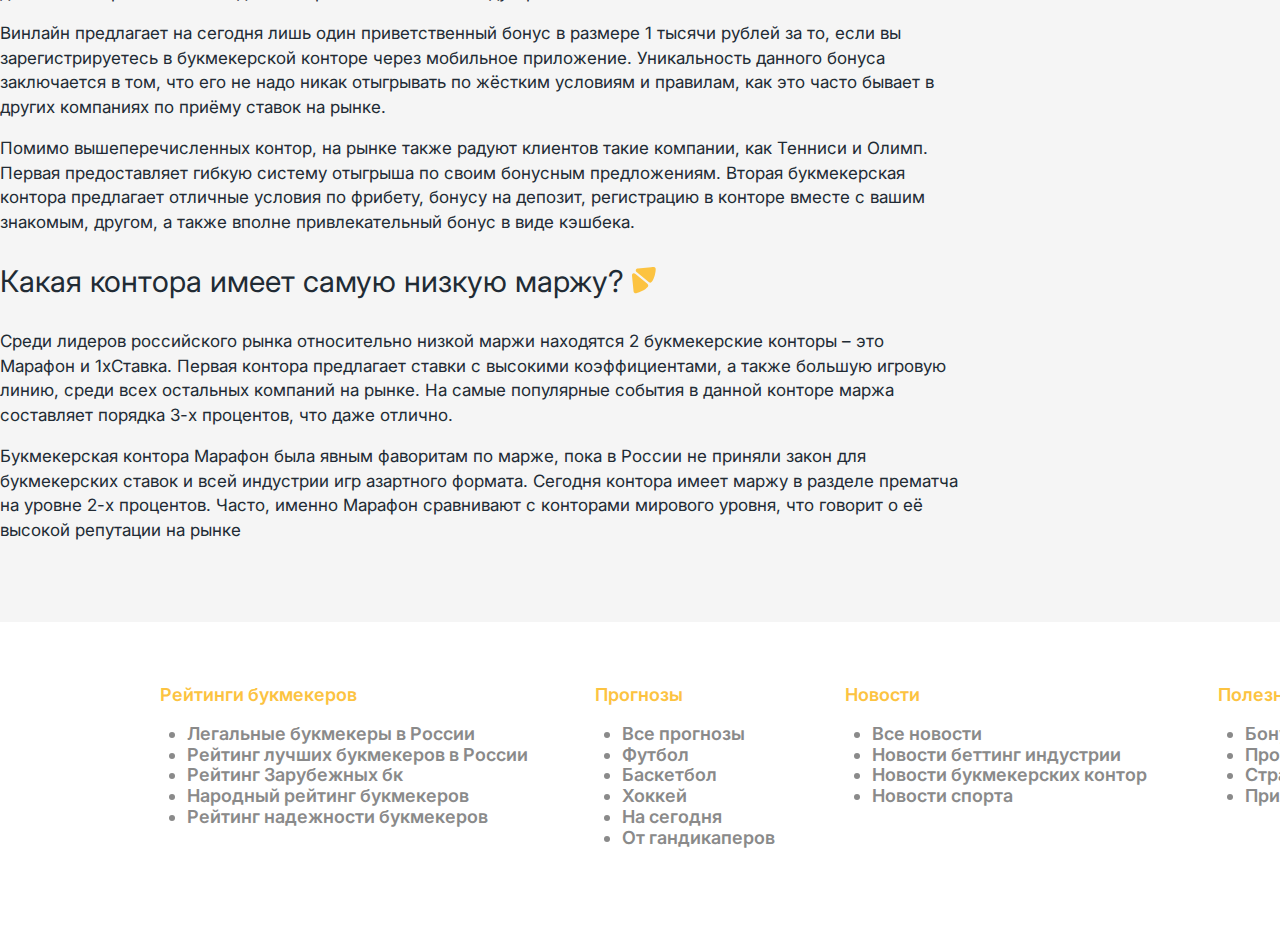
<file: rating_best.html>
<html lang="en">
<head>
    <meta charset="UTF-8">
    <meta http-equiv="X-UA-Compatible" content="IE=edge">
    <!--<meta name="viewport" content="width=device-width, initial-scale=1.0, user-scalable=no"> -->
    <meta name="viewport" content="width=device-width, initial-scale=1.0">

    <link rel="stylesheet" href="css/normalize.css">
    <link rel="stylesheet" href="css/style.css">
    <link rel="stylesheet" href="css/style_2.css">
    <link rel="stylesheet" href="css/main.css">
    <link rel="stylesheet" href="css/rating-best.css">
    <link rel="stylesheet" href="css/ratings.css">
    <link rel="stylesheet" href="css/analog.css">


    <link href="https://fonts.googleapis.com/css2?family=Inter&display=swap" rel="stylesheet">

    <link rel="preconnect" href="https://fonts.googleapis.com">
    <link rel="preconnect" href="https://fonts.gstatic.com" crossorigin>
    <link href="https://fonts.googleapis.com/css2?family=Inter:wght@600&display=swap" rel="stylesheet">
    <title>Ретинг лучших</title>
</head>
<body class="body
">

<div style="width: 100%; ">

    

    <div class="full-content">   
    
    
    
    <div style="display: flex;">
    
    
        <div class="mobile-menu-bg-overlay" style="display: none;"></div>
        <header id="header" class="mobile-header">
            <div class="container">
              <div class="in">
                <div class="site-logo">
                  <a href="/index.html">
                    <noscript><img src="img/Слой_x0020_1.svg" alt="" /></noscript
                    ><img
                      class="ls-is-cached lazyloaded"
                      src="img/Group 4.svg"
                      data-src="https://onlinesports.ru/wp-content/uploads/2020/12/logo-onlinesports.svg"
                      alt=""
                    />
                  </a>
                </div>
                <div class="mobile-menu-navbar">
                  <ul id="menu-glavnoe-menju-v-shapke" class="menu" style="padding: 0; margin: 0;">
                    <li
                      id="menu-item-321"
                      class="menu-item menu-item-type-taxonomy menu-item-object-category menu-item-has-children menu-item-321"
                    >
                      <a href="/ratings.html">Рейтинги</a>
                      <ul class="sub-menu">
                        <li
                          id="menu-item-1262"
                          class="menu-item menu-item-type-post_type menu-item-object-page menu-item-1262"
                        >
                          <a
                            href="rating_best.html"
                            >Рейтинг лучших</a
                          >
                        </li>
                        <li
                          id="menu-item-1263"
                          class="menu-item menu-item-type-post_type menu-item-object-page menu-item-1263"
                        >
                          <a
                            href="/reliability-rating.html"
                            >Рейтинг надежности</a
                          >
                        </li>
                        <li
                          id="menu-item-1260"
                          class="menu-item menu-item-type-post_type menu-item-object-page menu-item-1260"
                        >
                          <a
                            href="/peoples-rating.html"
                            >Народный рейтинг</a
                          >
                        </li>
                        <li
                          id="menu-item-1258"
                          class="menu-item menu-item-type-post_type menu-item-object-page menu-item-1258"
                        >
                          <a
                            href="/welcome-bonus.html"
                            >С приветственным бонусом</a
                          >
                        </li>
                        <li
                          id="menu-item-1259"
                          class="menu-item menu-item-type-post_type menu-item-object-page menu-item-1259"
                        >
                          <a
                            href="/legal-bookmakers.html"
                            >Легальные букмекеры</a
                          >
                        </li>
                        <li
                          id="menu-item-1264"
                          class="menu-item menu-item-type-post_type menu-item-object-page menu-item-1264"
                        >
                          <a
                            href="/rating-offshore.html"
                            >Рейтинг Офшорных</a
                          >
                        </li>
                        <li
                          id="menu-item-1261"
                          class="menu-item menu-item-type-post_type menu-item-object-page menu-item-1261"
                        >
                          <a
                            href="/rating-foreign.html"
                            >Рейтинг Зарубежных</a
                          >
                        </li>
                      </ul>
                    </li>
                    <li
                      id="menu-item-137"
                      class="menu-item menu-item-type-taxonomy menu-item-object-category current-category-ancestor menu-item-has-children menu-item-137"
                    >
                      <a href="/forecasts/forecasts.html">Прогнозы</a>
                      <ul class="sub-menu">
                        <li
                          id="menu-item-921"
                          class="menu-item menu-item-type-taxonomy menu-item-object-category menu-item-921"
                        >
                          <a
                            href="/forecasts/football.html"
                            >Футбол</a
                          >
                        </li>
                        <li
                          id="menu-item-922"
                          class="menu-item menu-item-type-taxonomy menu-item-object-category menu-item-922"
                        >
                          <a
                            href="/forecasts/hockey.html"
                            >Хоккей</a
                          >
                        </li>
                        <li
                          id="menu-item-918"
                          class="menu-item menu-item-type-taxonomy menu-item-object-category menu-item-918"
                        >
                          <a
                            href="/forecasts/basketball.html"
                            >Баскетбол</a
                          >
                        </li>
                        <li
                          id="menu-item-920"
                          class="menu-item menu-item-type-taxonomy menu-item-object-category menu-item-920"
                        >
                          <a href="/forecasts/tennis.html"
                            >Теннис</a
                          >
                        </li>
                        <li
                          id="menu-item-919"
                          class="menu-item menu-item-type-taxonomy menu-item-object-category menu-item-919"
                        >
                          <a
                            href="/forecasts/martial.html"
                            >Единоборства</a
                          >
                        </li>
                      </ul>
                    </li>
                    <li
                      id="menu-item-231"
                      class="menu-item menu-item-type-taxonomy menu-item-object-category menu-item-231"
                    >
                      <a href="/applications.html">Приложения</a>
                    </li>
                    <li
                      id="menu-item-136"
                      class="menu-item menu-item-type-taxonomy menu-item-object-category menu-item-136"
                    >
                      <a href="/bonuses.html">Бонусы</a>
                    </li>
                    <li
                      id="menu-item-731"
                      class="menu-item menu-item-type-taxonomy menu-item-object-category menu-item-731"
                    >
                      <a href="/agenсy.html">Агентство</a>
                    </li>
                    <li
                      id="menu-item-1374"
                      class="menu-item menu-item-type-custom menu-item-object-custom menu-item-has-children menu-item-1374"
                    >
                      <a href="">База знаний</a>
                      <ul class="sub-menu">
                        <li
                          id="menu-item-77"
                          class="menu-item menu-item-type-taxonomy menu-item-object-category menu-item-77"
                        >
                          <a href="">Академия беттинга</a>
                        </li>
                        <li
                          id="menu-item-1373"
                          class="menu-item menu-item-type-taxonomy menu-item-object-category menu-item-1373"
                        >
                          <a href="">Новости</a>
                        </li>
                        <li
                          id="menu-item-1372"
                          class="menu-item menu-item-type-taxonomy menu-item-object-category menu-item-1372"
                        >
                          <a href=""
                            >Обозначения</a
                          >
                        </li>
                      </ul>
                    </li>
                  </ul>
                </div>
                <form
                  class="search-form form-style"
                  autocomplete="off"
                  id="searchform"
                  action="https://onlinesports.ru/"
                >
                  <div class="input-wrapper">
                    <div class="input-wrapper-in">
                      <input
                        type="text"
                        placeholder="Введите поисковой запрос"
                        autocomplete="off"
                        value=""
                        name="s"
                        id="s"
                      />
                      <button type="submit">
                        <svg><use xlink:href="#icon-loupe-search"></use></svg>
                      </button>
                    </div>
                    <div class="open-search">
                      <svg><use xlink:href="#icon-loupe-search"></use></svg>
                    </div>
                  </div>
                </form>
                <div class="open-menu-icon"><span></span></div>
              </div>
            </div>
          </header>

          <header class="header">

            <a href="/index.html" class="header__logo">
                
                    <img  src="img/Group 4.svg">
                
            </a>
    
            <nav class="header__nav">
    
                <ul class="header__list">
    
    
    
                    <div class="dropdown">
               
                        <li class="header__item">
                            <a class="header__linkr" href="/ratings.html">
                                Рейтинги                                                
                            </a>
                               <!-- <img class="header__logo2" src="../img/arrow.svg">  -->  
                        </li> 
        
                       
                        
                <div id="myDropdown" class="dropdown-content">
                    <a href="/rating_best.html">Рейтинг лучших</a>
                    <a href="/reliability-rating.html">Рейтинг надежности</a>
                    <a href="/peoples-rating.html">Народный рейтинг</a>
                    <a href="/welcome-bonus.html">С приветственным бонусом</a>
                    <a href="/legal-bookmakers.html">Легальные букмекеры</a>
                    <a href="/rating-offshore.html">Рейтинг Офшорных</a>
                    <a href="rating-foreign.html">Рейтинг Зарубежных</a>
                  </div>
        
                </div>
        
        
                <div class="dropdownv2">
        
                    <li class="header__item">
                    <a class="header__link header__link-arrow" href="/forecasts/forecasts.html" style="margin-left: 19px;">Прогнозы </a>
                    <!--<img class="header__logo3" src="../img/arrow.svg"> --> 
                    </li>
        
                <div id="maDropdownv2" class="dropdownv2-contentv2">
                    <a href="/forecasts/football.html">Футбол</a>
                    <a href="/forecasts/hockey.html">Хоккей</a>
                    <a href="/forecasts/basketball.html">Баскетбол</a>
                    <a href="/forecasts/tennis.html">Теннис</a>
                    <a href="/forecasts/martial.html">Единоборства</a>
                    <a href="/forecasts/mma.html">ММА</a>
                    <a href="/forecasts/pop-mma.html">Поп-ММА</a>
                </div>
        
                </div>
        
                <li class="header__item"><a class="header__link" href="/applications.html" style="margin-left: 21px;">Приложения</a></li>
                <li class="header__item"><a class="header__link" href="#" style="margin-left: 2px;">Бонусы</a></li>
                <li class="header__item"><a class="header__link" href="#" style="margin-left: 2px;">Агентство</a></li>
        
    
                    <div class="dropdownv3">
    
                        <li class="header__item">
                            <a class="header__link header__link-arrow" href="knowledge_base" style="margin-left: 9px">База знаний</a>
                           <!--<img class="header__logo3" src="img/arrow.svg"> --> 
                        </li>
    
                        <div id="maDropdownv3" class="dropdownv3-contentv3">
                            <a href="#">Академия беттинга</a>
                            <a href="#">Новости</a>
                            <a href="#">Обозначения</a>
                        </div>
    
                    </div>
    
                </ul>
            </nav>
    
      <!-- 
        <div class="dropdown-menu">
                 
                 <img class="menu" src="img/menuV2.png" alt=""> 
               
                 <button onclick="myFunction()" class="menu">
            
                 </button>   
                 
                <div id="myDropdown-menu" class="dropdown-content-menu">
                    <a href="#">Ссылка 1</a>
                    <a href="#">Ссылка 2</a>
                    <a href="#">Ссылка 3</a>
                  </div>
            </div>
                
      -->   
      
     
       <button onclick="myFunction()" class="dropbtn-menu"></button>  
        <div id="myDropdown-menu" class="dropdown-content-menu">
            
                <p onclick="myFunction()" class="header__link-arrow-menu" href="/ratings.html">Рейтинги</a>
                <div id="maDropdownMr" class="dropdown-content-m-r">
                    <a href="/forecasts/football.html">Футбол</a>
                    <a href="/forecasts/hockey.html">Хоккей</a>
                    <a href="/forecasts/basketball.html">Баскетбол</a>
                    <a href="/forecasts/tennis.html">Теннис</a>
                    <a href="/forecasts/martial.html">Единоборства</a>
                    <a href="/forecasts/mma.html">ММА</a>
                    <a href="/forecasts/pop-mma.html">Поп-ММА</a>
                </div>
            
            
                
            <a class="header__link header__link-arrow-menu" href="/forecasts/forecasts.html">Прогнозы </a>
          <a href="#">Приложения</a>
          <a href="#">Бонусы</a>
          <a href="#">Агентство</a>
          <a class="header__link header__link-arrow-menu" href="knowledge_base">База знаний</a>
        </div>
      </div>
    
        </header>
    
</div>


<div class="main-content">

    <a href="" style="text-decoration: none;">
        <div class="container-banner">
            <p class=" container-banner__text">Реклама</p>
        </div>
    </a>

<div class="main-content__content">



<div style="display: flex; align-items: center; margin-top: 15px;">
    <a class="item__main-1" href="/main">Главная</a>
    <p style="margin-left: 5px;">>></p>
    <a class="item__main-2" href="/applications">Рейтинг лучших букмекеров в России</a>
</div>

<div class="container2">
    <p class=" container2__text">Всё о Букмекерских конторах- Лучшие Букмекеры<!--<img src="img/Слой_x0020_1.svg">--></p>
    <svg width="37" height="38" viewBox="0 0 37 38" fill="none" xmlns="http://www.w3.org/2000/svg">
        <path fill-rule="evenodd" clip-rule="evenodd" d="M10.3158 33.6815C11.0269 34.2616 11.3996 34.3401 12.2159 34.1485C15.8771 33.2893 21.4514 30.6098 23.8796 27.6333C24.7664 26.5462 24.0983 25.3251 23.0776 24.4925L11.8364 15.3221C9.59029 13.4898 7.73324 14.3568 8.02642 17.0781L9.4347 30.9515C9.51922 31.7846 9.47467 32.9953 10.3158 33.6815Z" fill="#FCC341"/>
        <path fill-rule="evenodd" clip-rule="evenodd" d="M12.5667 12.9926L25.0374 23.1659C27.6346 25.2846 29.5463 19.7172 30.1143 18.2204C30.9736 15.9563 31.665 12.6065 31.721 10.1631C31.787 7.28527 28.246 8.13934 27.1491 8.25066L13.8334 9.59803C13.1323 9.67888 12.2157 10.0001 11.8859 10.8007C11.604 11.485 11.8432 12.4023 12.5667 12.9926Z" fill="#FCC341"/>
    </svg>
</div>

<div class="container-main-text">
    <p class="container-main-text__text">
        Наш сайт предлагает вашему вниманию рейтинг самых лучших букмекерских контор для ставок,
        принимающих ставки на спорт в интернете. Каждый букмекер имеет безупречную репутацию по
        отзывам профессиональных беттеров и предлагает отличные линии ставок, удобные средства
        ввода и вывода денег, интересные акции и бонусы, круглосуточную поддержку.
        В список вошли только проверенные и надежные сайты онлайн-букмекеров.
    </p>
</div>

<div class="container4-rating">

    <div class="container4-rating__circle">
        <p class="container4-rating__circle-number">1</p>
    </div>

    <img src="img/bookmakers/1xctabka.svg" alt="" class="container4-rating__img-bk">

    <div class="container4-rating__bonus">
        <p class="container4-rating__bonus__item">Бонус 10000 руб.</p>
    </div>
    
    <div class="container4-rating__bonus-mobile">
        <p class="container4-rating__bonus__item">Бонус 10000 руб.</p>
    </div>

    <p class="container4-rating__btn-1">Обзор</p>
    <a href="https://1xlite-788580.top/ru/registration?type=fast" class="container4-rating__btn-2">Сайт</a>

</div>

<div class="container4-rating">

    <div class="container4-rating__circle">
        <p class="container4-rating__circle-number">2</p>
    </div>

    <img src="img/bookmakers/pari_match.svg" alt="" class="container4-rating__img-bk">

    <div class="container4-rating__bonus">
        <p class="container4-rating__bonus__item">Бонус 10000 руб.</p>
    </div>

    <p class="container4-rating__btn-1">Обзор</p>
    <a href="https://1xlite-788580.top/ru/registration?type=fast" class="container4-rating__btn-2">Сайт</a>

</div>

<div class="container4-rating">

    <div class="container4-rating__circle">
        <p class="container4-rating__circle-number">3</p>
    </div>

    <img src="img/bookmakers/winline.png" alt="" class="container4-rating__img-bk">

    <div class="container4-rating__bonus">
        <p class="container4-rating__bonus__item">Бонус 10000 руб.</p>
    </div>

    <p class="container4-rating__btn-1">Обзор</p>
    <a href="https://1xlite-788580.top/ru/registration?type=fast" class="container4-rating__btn-2">Сайт</a>

</div>

<div class="container4-rating">

    <div class="container4-rating__circle">
        <p class="container4-rating__circle-number">4</p>
    </div>

    <img src="img/bookmakers/ggbet.png" alt="" class="container4-rating__img-bk" style="margin-left: 70px;">

    <div class="container4-rating__bonus">
        <p class="container4-rating__bonus__item">Бонус 10000 руб.</p>
    </div>

    <p class="container4-rating__btn-1">Обзор</p>
    <a href="https://1xlite-788580.top/ru/registration?type=fast" class="container4-rating__btn-2">Сайт</a>

</div>

<div class="container4-rating">

    <div class="container4-rating__circle">
        <p class="container4-rating__circle-number">5</p>
    </div>

    <img src="img/bookmakers/leon.png" alt="" class="container4-rating__img-bk">

    <div class="container4-rating__bonus">
        <p class="container4-rating__bonus__item">Бонус 10000 руб.</p>
    </div>


    <p class="container4-rating__btn-1">Обзор</p>
    <a href="https://1xlite-788580.top/ru/registration?type=fast" class="container4-rating__btn-2">Сайт</a>

</div>

<div class="container4-rating">

    <div class="container4-rating__circle">
        <p class="container4-rating__circle-number">6</p>
    </div>

    <img src="img/bookmakers/olimpbet.svg" alt="" class="container4-rating__img-bk">

    <div class="container4-rating__bonus">
        <p class="container4-rating__bonus__item">Бонус 10000 руб.</p>
    </div>


    <p class="container4-rating__btn-1">Обзор</p>
    <a href="https://1xlite-788580.top/ru/registration?type=fast" class="container4-rating__btn-2">Сайт</a>

</div>

<div class="container4-rating">

    <div class="container4-rating__circle">
        <p class="container4-rating__circle-number">7</p>
    </div>

    <img src="img/bookmakers/betcity.png" alt="" class="container4-rating__img-bk">

    <div class="container4-rating__bonus">
        <p class="container4-rating__bonus__item">Бонус 10000 руб.</p>
    </div>


    <p class="container4-rating__btn-1">Обзор</p>
    <a href="https://1xlite-788580.top/ru/registration?type=fast" class="container4-rating__btn-2">Сайт</a>

</div>

<div class="container4-rating">

    <div class="container4-rating__circle">
        <p class="container4-rating__circle-number">8</p>
    </div>

    <img src="img/bookmakers/fonbet.svg" alt="" class="container4-rating__img-bk">

    <div class="container4-rating__bonus">
        <p class="container4-rating__bonus__item">Бонус 4000 руб.</p>
    </div>

    <p class="container4-rating__btn-1">Обзор</p>
    <a href="https://1xlite-788580.top/ru/registration?type=fast" class="container4-rating__btn-2">Сайт</a>

</div>

<div style="display: flex;">
<div class="container-12" style="margin-top: 80px;">

    <p class="ratings-last-text-main-1">Лучшие букмекерские конторы в 2020</p>

    <p>
        Когда беттеры заключают пари на спортивные события, то перед этим они переводят деньги на игровой счет в букмекерской конторе. Также, в случае выигрыша, выводят деньги с игрового счёта. Тем самым, в процессе заключения пари, беттеры доверяют свои денежные средства букмекерской конторе. Даже если компания предлагает самые лучшие коэффициенты и бонусы для своих игроков, но при этом не выплачивает деньги или как-то хитрит, то на этом фоне все привлекательные коэффициенты и бонусы не имеют смысла. Поэтому репутация конторы – это первое, на что надо обращать внимание.
    </p>

    <p>
        Как только появился и развился интернет, изучать репутацию букмекерских контор стало гораздо проще. Надо лишь зайти на независимые сайты и посмотреть на нём отзывы о данном букмекере, чтобы понять, надо ли иметь с ним дело или лучше обойти стороной. Положительный момент заключается в том, что на рынке есть достаточное количество букмекерских компаний, которые дорожат своей репутацией и выстраивают честные и порядочные отношения со своими пользователями.
    </p>

    <p class="ratings-last-text-main-1">Топ лучших букмекерских контор на рынке</p>

    <p>
        На территории РФ букмекерские конторы начали появляться в 1990-ых годах. Первые компании, которые пришли тогда на рынок, стали первопроходцами индустрии. Сегодня они являются ключевыми в индустрии. Среди них Марафон, Париматч, Бетсити, Леон, Фонбет. Прошло 20 лет и компании сумели привлечь к себе достаточное количество пользователей, которые стали лояльно относиться к букмекерским конторам и доверять им. Более того, многие БК являются спонсорами крупных российских спортивных событий. Например, спонсируют ФНЛ, КХЛ, мини-футбол и даже являются спонсорами шахматного игрока – С.Карякина.
    </p>

    <p>
        На пути к сегодняшнему состоянию букмекерских контор, компании прошли длинный путь, который состоял из нескольких этапов. Среди них – заключение пари через пункты приёма ставок, заключение пари в онлайне, осуществление деятельности без наличия лицензии в России, регистрация в ЦУПИС и переход в легальную область деятельности в России.
    </p>

    <p class="ratings-last-text-main-1">Топ 5 лучших БК контор по репутации на рынке</p>

    <p>
        Приведём список букмекерских контор, которые имеют хорошую репутацию на рынке и ценят работу с каждым клиентом.
    </p>

    <ul>
        <li style="color: #FCC341;">
            <p style="color: black;">
                <span style="font-weight: 600;">Фонбет</span>  – это букмекерская компания, которая имеет достаточно большую сеть по пункту приёма ставок на спорт. Считается лидером рынка в России. Контора сумела завоевать достаточный авторитет и заработать хорошую репутацию, благодаря чему постоянно находится наверху в различных рейтингах. При этом, компания не применяет в своей работе многочисленные бонусные предложения, а также не часто делает отдельные игры рекламного формата, что частенько можно заметить в других букмекерских конторах. За время своей работы компания сумела сформировать собственный аналитический отдел, который предоставляет уникальную игровую линию для беттеров. По факту, именно за это букмекерскую контору так любят беттеры. Более того, Фонбет является спонсором многочисленных российских спортивных направлений, команд и конкретных спортсменов.
            </p>
        </li>

        <li style="color: #FCC341;">
            <p style="color: black;">
                <span style="font-weight: 600;">Леон</span> – букмекерская контора стала уникальной для российского рынка. Она очень много проводит рекламных компаний, но при этом не имеет ни одного пункта приема ставок. Работает только в онлайне и даже, несмотря на отсутствие ППС, смогла стать одним из лидеров индустрии. Во многом, это стало возможно только благодаря многочисленным партнёрским программам. Реклама конторы встречается на многочисленных сайтах на тему спорта. Компания постоянно работает с различными блогерами, а бренд конторы даже продвигал глава группы «Ленинград» С.Шнуров. Особый акцент Леон делает на свои бонусные предложения, а также высокий уровень технологичности. Сайт конторы считается одним из самых современных, быстрых, технологичных на рынке.
            </p>
        </li>

        <li style="color: #FCC341;">
            <p style="color: black;">
                <span style="font-weight: 600;">Пари-Матч</span> - работает на российском рынке ещё с 1996 года и сумела завоевать свою часть аудитории в СНГ. Контора имеет сотни пунктов приёма ставок во всех странах СНГ. Игровую линию формируют профессиональные аналитики конторы. Кроме того, часто встречаются случаи, когда компания не изменяет коэффициенты даже в случаях, когда котировки в других букмекерских конторах значительно поменялись, что играет в большой плюс для обычных клиентов конторы. Сайт имеет желто-черную расцветку. Сочетает в себе простоту, а также имеет функцию по заказу собственного коэффициента, который будет иметь значение на 10 процентов больше, чем предложенный.
            </p>
        </li>

        <li style="color: #FCC341;">
            <p style="color: black;">
                <span style="font-weight: 600;">Бетсити</span> – букмекерская контора, которая получила популярность в интернете за счёт возможности для клиентов заключать пари по демо-счёту. Это сформировало у беттеров достаточную лояльность, что в последующем они начали играть только в данной компании. Когда платформы по ставкам на спорт только развивались, на рынке был только один ресурс, который предоставлял возможность для верификации собственного профиля – это и был Бетсити. В компании работают десятки профессиональных аналитиков, которые создают широкую игровую линию для пользователей. Единственным соперником по аналогичной линии является только контора 1хСтавка. Но, даже несмотря на наличие такого большого круга аналитиков вокруг конторы, компания имеет ряд ошибок в игровой линии, которые опытные беттеры с радостью используют себе во благо, что позволяет им легко обыграть букмекерскую контору, получив дополнительную прибыль. Данная компания относится к вполне консервативным на рынке. Она имеет достаточно старый дизайн своего сайта, а также упорным нежеланием применять новые сервисы и инструменты в своей деятельности. Например, даже не делает банальный кэшаут.
            </p>
        </li>

        <li style="color: #FCC341;">
            <p style="color: black;">
                <span style="font-weight: 600;">Марафон</span> – букмекерская контора, которая считает своей главной фишкой хорошие коэффициенты, а также широкую игровую линию. Достаточно часто значение по котировкам в БК выше, чем у конкурентов даже на 10 процентов. В этом плане данная букмекерская контора находится в лидерах индустрии. Кроме того, ряд пользователей ценят компанию за то, что она имеет раннюю подробную игровую линию, которую ставят аналитики БК. Стоит напомнить, что данная контора 10 лет назад была лидером в индустрии ставок на спорт в России, до момента принятия нового закона по азартным играм в РФ.
            </p>
        </li>

    </ul>

    <p class="ratings-last-text-main-1">Онлайн и офлайн конторы</p>

    <p>
        Практически все букмекерские конторы на рынке России начинали свой путь с оффлайновых точек по приёму ставок. Единственным исключением была компания Леон, которая сразу начала с онлайна. В то время конторы предоставляли игровую линию в виде распечатанных листов. С приходом интернета, а также новых технологий, процесс заключения пари значительно упростился. Конторы начали переходить в онлайн. При этом, данный переход был достаточно вялым и медленным. Кроме того, легализация онлайн-беттинга стала возможна только в 2016 году, то есть совсем недавно.
    </p>

    <p>
        Обычные пользователи получили явные преимущества от перехода в онлайн. Ставки можно было делать в любое удобное время и в любом месте. Даже, сидеть дома и заключать пари, без длительных очередей и разных подозрительных личностях в конторах, которые гарантировали увеличение прибыли. Более того, когда на рынок онлайна перешли букмекерские конторы, то они сразу не могли предоставлять легальную функцию по идентификации личности. Поэтому данный этап опускался, что позволяло игрокам осуществлять процесс регистрации и идентификации гораздо проще.
    </p>

    <p>
        Однако, в процессе развития онлайн ставок, некоторые игроки поняли, что такой формат имеет свои недостатки. Например, букмекерские конторы могут таким образом достаточно легко вычислять тех игроков, которые находятся постоянно в плюсе, а также тех, кто использует в своей тактике стратегию вилок. Как только такие игроки себя идентифицируют, конторы легко могут применять к ним своим санкции в виде урезания лимитов.
    </p>

    <p>
        По состоянию на 2020 год все ведущие букмекерские конторы на рынке РФ позволяют своим игрокам делать ставки онлайн. Кроме того, часть компаний вовсе отказались от использования офлайновых пунктов приёма ставок и делают упор исключительно на онлайн. В частности, ярким примером является контора Леон, которая не имеет ни одной точки для приёма ставок на спорт в городе. Среди всех компаний наиболее прогрессивными на сегодня в области применения последних технологий, а также инструментов являются Фонбет, Леон и Марафон. Они идут в ногу со временем, предоставляя качественный технологичный сервис.
    </p>

    <p class="ratings-last-text-main-1">Дополнительные возможности в онлайне</p>

    <p>
        Как только пользователи стали иметь личные профили в интернете, то букмекерские конторы стали вводить отдельные программы лояльности для своих игроков. Начали выдавать приятные приветственные бонусные предложения, которые стали привлекать большое количество новых игроков. Всё это стало причиной, по которой на свет появился бонус-хантинг. Это сфера, в которой отдельные пользователи паразитируют на бонусных предложениях от контор. Например, для того, чтобы получить как можно больше приветственных бонусов от разных компаний, делают множественную регистрацию во всех конторах, тем самым, получая ряд бонусов по несколько раз. Однако, как только технологии шагнули вперёд, конторы смогли ужесточить правила по идентификации пользователей и бонус-хантинг медленно, но верно стал менее распространённым. Сегодня бонус на первый депозит предоставляется тем беттерам, которые проходят процесс регистрации в букмекерской конторе первый раз.
    </p>

    <p>
        Более того, как только букмекерские конторы начали делать свои веб-представительства в сети, начала развиваться область пари в тотализаторе. Более профессиональные игроки тото сегодня могут проставлять различные комбинации событий, которые оформить в кассе было очень трудно. Также, были созданы новые инструменты, которые предоставили беттерам дополнительные возможности. Например, появилась пакетная ставка, которая значительно облегчает определение событий в тотализаторе.
    </p>

    <p>
        Также конторы начали предлагать своим игрокам те функции, которые ранее были доступны исключительно на биржевых платформах. Среди них опция по фиксированной прибыли до начала игры в виде кэшаута. Это позволило сделать сам процесс заключения пари более похожим на деятельность по инвестированию. Ведь именно для такого формата пользователей, которые делают упор именно на кэшаут, результат игры и ставки становится второстепенным, так как часть денег они уже вернули. Исход зависит лишь от того, насколько верно они определили те факторы, которые привели к изменению коэффициентов.
    </p>

    <p class="ratings-last-text-main-1">Проверенные БК на рынке</p>

    <p>
        Букмекерские конторы, которые сегодня ведут свою деятельность через ЦУПИС, работают на рынке ставок на спорт легально. Это означает, что пользователи таких букмекерский контор защищены с точки зрения законодательства. Если вдруг контора решит не выплачивать выигрышные деньги, то беттер может подать в суд, в котором с высокой долей вероятности решение будет в пользу выплат.
    </p>

    <p>
        Однако, ещё на стадии выбора компании, где вы будете делать ставки, надо внимательно прочитать все отзывы, которые оставляют обычные игроки. Также, уделять внимание всем бонусам и фишкам, которые предоставляет контора.
    </p>

    <p>
        Также полезно отличать платформы букмекерских контор, которые работают в офшоре и легально. Как правило, все легальные компании имеют доменную зону с .ru на конце. Офшорные версии имеют на конце своего домена .com или другие версии. При этом, дизайн двух одинаковых букмекерских контор может быть абсолютно аналогичный друг относительно друга, что вносит некоторые сложности в определении легальной версии особенно для начинающих пользователей. При этом, беттеры, которые делают ставки в офшорной версии букмекерской конторы, полностью рискуют своими денежными средствами, так как их права никак не защищены, а значит без своих денег они могут остаться в любой момент.
    </p>

    <p>
        Рассмотрим букмекерские конторы, которым можно доверять и которые наработали хорошую репутацию на рынке.
    </p>

    <p>
        Букмекерская контора 1хСтавка предоставляет своим клиентам наиболее лучшую игровую линию среди большинства букмекерских контор на рынке России. Кроме того, имеет привлекательные коэффициенты, что позволяет пользователям получать достаточно хорошую прибыль в конторе. В компании можно поставить на игры, которые проходят даже в Алжире, не говоря уже про питерские или ленинградские матчи. Такие игры почти не встречаются в других букмекерских конторах. В качестве приветственного бонуса новый пользователь от конторы получает сумму в 4 тысячи рублей, что позволяет уже на старте делать выгодные ставки на спорт.
    </p>

    <p>
        Букмекерская контора Винлайн стала лучшей компанией на рынке ставок в 2015-2016 года, согласно версии авторитетных изданий. В данной БК работает специальная программа лояльности, позволяющая беттерам копить бонусные очки и менять их на фрибеты.
    </p>

    <p>
        Компания Фонбет считается на российском рынке лидером в офлайне, так как имеет более 1 тысячи пунктов приёма ставок. Контора также старается взять первенство лидерства и в онлайне. Для этого предлагает новым пользователям привлекательный бонус приветственного формата, а также дополнительные бонусы, которые увеличивают возможности беттеров в конторе. Также, контора имеет огромный авторитет в букмекерской индустрии. Главной визитной карточкой компании стал тотализатор, который позволяет привлечь миллионы рублей в качестве куша.
    </p>

    <p class="ratings-last-text-main-1">Топовые букмекерские конторы на рынке России</p>

    <p>
        При составлении рейтинга топовых букмекерских контор, эксперты из области учитывают ряд факторов, достоинств и недостатков той или иной компании на рынке. Рейтинг контор обновляется постоянно, учитывая мнения от аналитиков и специалистов из области, которые детально изучили конкретную букмекерскую контору. Учитываются мнения и обычных пользователей, которые благодаря своему опыту могут сказать, надо ли в принципе иметь дело с данной букмекерской компанией или лучше обойти её стороной.
    </p>

    <p>
        Первоначально необходимо анализировать наличие лицензии у конторы, чтобы понять, работает она легально или нет на территории России. Какая сформировалась репутация у компании на рынке за годы её деятельности в мире беттинга. Следует проанализировать ключевые показатели букмекерской конторы, среди которой качество и уникальность игровой линии, насколько глубокая роспись, а также какую маржу устанавливает компания. Отдельный анализ надо проводить по глубине предоставляемых пари в разделе лайва. Кроме того, следует проанализировать:
    </p>

    <ul style="color: #FCC341;">

        <li>
            <p style="color: black;">
                Наличие бонусных предложений;
            </p>
        </li>

        <li>
            <p style="color: black;">
                Наличие мобильных приложений, так как сегодня отсутствие приложения для смартфона означает серьёзный минус в плане технологичности для компании;
            </p>
        </li>

        <li>
            <p style="color: black;">
                Удобство дизайна, самого ресурса, а также информативность платформы;
            </p>
        </li>

        <li>
            <p style="color: black;">
                Уровень качества сервиса, оперативность и качество службы поддержки для решения всех вопросов.
            </p>
        </li>

    </ul>

    <p>
        Только так можно понять, в какой конторе надо делать ставки, а в какой – нет.
    </p>

    <p class="ratings-last-text-main-1">Популярные вопросы</p>

    <p>
        На что надо обращать внимание, когда выбираешь букмекерскую компанию для ставок?
    </p>

    <p>
        Основным и ключевым элементом при выборе букмекерской конторы на рынке является надёжность конторы и её репутация. Это связано с тем, что обычный беттер проводит финансовые операции через компанию, поэтому надёжность и репутация являются ключевым моментом при выборе. Надо быть уверенным в том, что если беттер в конторе выиграет большие деньги, то там ему 100% сделают все нужные выплаты. Кроме того, чтобы не было ситуаций, когда пользователь занёс денежные средства на игровой счёт, а контора неожиданно исчезла с рынка. Поэтому надо обязательно проверять репутацию на рынке. Для этого перейти на независимые площадки, где прочитать все доступные отзывы и мнения относительно конторы. Также имеет смысл перейти на профильные форумы, на которых также можно почерпнуть полезную информацию о конторе.
    </p>

    <p>
        Если букмекерская компания отличается надёжностью, то далее надо посмотреть на её условия. Как правило, в лидерах мира ставок на спорт находятся те конторы, которые являются и надёжными, и имеют маленькую маржинальность.
    </p>

    <p>
        Далее, что надо сделать – это посмотреть на уровень открытости букмекера. В этом случае, если контора проявляет себя как надёжная, то обычно она ничего не пытается утаить от обычных пользователей. Вся необходимая информация доступна у таких контор как для действующих клиентов, так и для потенциальных, которые думают, надо ли регистрироваться в выбранной БК. Как правило, проверенные временем конторы легко выходят на связь и всегда стараются решить вопросы удобным для клиента способом – через мобильный телефон, по почте, в живом чате на сайте или с посещением офиса.
    </p>

    <p class="ratings-last-text-main-1" style="font-weight: 400;">Как создаётся рейтинг лучших контор на рынке?</p>

    <p>
        При составлении грамотного и правильного топ 10 лучших букмекерских контор, надо учитывать ряд элементов, которые в конечном итоге влияют на результат. Основными критериями оценки являются наличие лицензии, которая позволяет работать на рынке РФ официально. Стоит изучить качество игровой линии, уникальность линии, глубину росписи, а также размер маржи букмекерской конторы. В рейтинге оказывает свой вес наличие разного рода бонусов и акционных предложений, которые позволяют получить беттерам дополнительные возможности. Также стоит учитывать наличие мобильного приложения для удобства ставок, комфорт от работы как с сайтом на компьютере, так и в мобильной версии на смартфоне и в самом приложении. Брать в расчет оперативность и качество службы поддержки БК.
    </p>

    <p class="ratings-last-text-main-1" style="font-weight: 400;">Какая контора предлагает на сегодня лучшие бонусы?</p>

    <p>
        Бонусные предложения сегодня являются уже базовой составляющей для любой компании, которая предлагает сделать ставки на спорт. Это стало возможно благодаря высокой конкуренции на рынке. Лишь некоторые компании не делают для своих игроков бонусы, так как взамен предлагают другие уникальные привлекательные условия при заключении пари.
    </p>

    <p>
        На сегодня среди всех букмекерских контор наиболее выигрышно, относительно бонусных предложений, смотрится 1хСтавка, Винлайн и Леон.
    </p>

    <p>
        1хСтавка предлагает своим клиентам бонус в размере 4 тысяч рублей в качестве приветственного. То есть, достаточно просто зарегистрироваться в конторе. По количеству бонусных предложений данная букмекерская контора является лидером индустрии, предлагая многочисленные бонусы и акции для своих клиентов.
    </p>

    <p>
        БК Леон стала одним из лидеров индустрии также по бонусным предложениям. Несмотря на то, что у компании нет ни одного пункта приёма ставок, она решила делать упор именно на бонусы, поэтому бонусная программа у данной конторы считается одной из привлекательных в индустрии.
    </p>

    <p>
        Винлайн предлагает на сегодня лишь один приветственный бонус в размере 1 тысячи рублей за то, если вы зарегистрируетесь в букмекерской конторе через мобильное приложение. Уникальность данного бонуса заключается в том, что его не надо никак отыгрывать по жёстким условиям и правилам, как это часто бывает в других компаниях по приёму ставок на рынке.
    </p>

    <p>
        Помимо вышеперечисленных контор, на рынке также радуют клиентов такие компании, как Тенниси и Олимп. Первая предоставляет гибкую систему отыгрыша по своим бонусным предложениям. Вторая букмекерская контора предлагает отличные условия по фрибету, бонусу на депозит, регистрацию в конторе вместе с вашим знакомым, другом, а также вполне привлекательный бонус в виде кэшбека.
    </p>

    <p class="ratings-last-text-main-1" style="font-weight: 400;">Какая контора имеет самую низкую маржу?</p>

    <p>
        Среди лидеров российского рынка относительно низкой маржи находятся 2 букмекерские конторы – это Марафон и 1хСтавка. Первая контора предлагает ставки с высокими коэффициентами, а также большую игровую линию, среди всех остальных компаний на рынке. На самые популярные события в данной конторе маржа составляет порядка 3-х процентов, что даже отлично.
    </p>

    <p>
        Букмекерская контора Марафон была явным фаворитам по марже, пока в России не приняли закон для букмекерских ставок и всей индустрии игр азартного формата. Сегодня контора имеет маржу в разделе прематча на уровне 2-х процентов. Часто, именно Марафон сравнивают с конторами мирового уровня, что говорит о её высокой репутации на рынке
    </p>
</div>
</div>

</div>
</div>
<footer class="footer-main" style="text-decoration: none;">

    <div style="margin-top: 63px; display: flex; gap: 65px; font-size: 18px; margin-left: 160px;">

        <div class="footer__div-1">
            <a class="footer__list-main__link" href="">Рейтинги букмекеров</a></li>
            <ul class="footer__list">
                <li class="footer__list__li"><a class="footer__list__link" href="">Легальные букмекеры в России</a></li>
                <li class="footer__list__li"><a class="footer__list__link" href="">Рейтинг лучших букмекеров в России</a></li>
                <li class="footer__list__li"><a class="footer__list__link" href="">Рейтинг Зарубежных бк</a></li>
                <li class="footer__list__li"><a class="footer__list__link" href="">Народный рейтинг букмекеров</a></li>
                <li class="footer__list__li"><a class="footer__list__link" href="">Рейтинг надежности букмекеров</a></li>
            </ul>
        </div>

        <div class="footer__div-2">
            <a class="footer__list-main__link" href="">Прогнозы</a></li>
            <ul class="footer__list">
                <li class="footer__list__li"><a class="footer__list__link" href="">Все прогнозы</a></li>
                <li class="footer__list__li"><a class="footer__list__link" href="">Футбол</a></li>
                <li class="footer__list__li"><a class="footer__list__link" href="">Баскетбол</a></li>
                <li class="footer__list__li"><a class="footer__list__link" href="">Хоккей</a></li>
                <li class="footer__list__li"><a class="footer__list__link" href="">На сегодня</a></li>
                <li class="footer__list__li"><a class="footer__list__link" href="">От гандикаперов</a></li>
            </ul>
        </div>

        <div class="footer__div-3">
            <a class="footer__list-main__link" href="">Новости</a></li>
            <ul class="footer__list">
                <li class="footer__list__li"><a class="footer__list__link" href="">Все новости</a></li>
                <li class="footer__list__li"><a class="footer__list__link" href="">Новости беттинг индустрии</a></li>
                <li class="footer__list__li"><a class="footer__list__link" href="">Новости букмекерских контор</a></li>
                <li class="footer__list__li"><a class="footer__list__link" href="">Новости спорта</a></li>
            </ul>
        </div>

        <div class="footer__div-4">
            <a class="footer__list-main__link" href="">Полезные ссылки</a></li>
            <ul class="footer__list">
                <li class="footer__list__li"><a class="footer__list__link" href="">Бонусы от букмекеров</a></li>
                <li class="footer__list__li"><a class="footer__list__link" href="">Промокоды</a></li>
                <li class="footer__list__li"><a class="footer__list__link" href="">Стратегии</a></li>
                <li class="footer__list__li"><a class="footer__list__link" href="">Приложения</a></li>
            </ul>
        </div>

        <div class="footer__div-5">
            <a class="footer__list-main__link" href="">О сайте</a></li>
            <ul class="footer__list">
                <li class="footer__list__li"><a class="footer__list__link" href="">Контакты</a></li>
                <li class="footer__list__li"><a class="footer__list__link" href="">Вопросы и ответы</a></li>
                <li class="footer__list__li"><a class="footer__list__link" href="">Пользовательское соглашение</a></li>
                <li class="footer__list__li"><a class="footer__list__link" href="">Политика конфиденциальности</a></li>
            </ul>
        </div>

    </div>
</footer>

</div>
</div>

<script src="js/main.js"></script>
<script src="js/menu.js"></script>
<script data-noptimize="1">
    window.lazySizesConfig = window.lazySizesConfig || {};
    window.lazySizesConfig.loadMode = 1;
  </script>
  <script
    async
    data-noptimize="1"
    src="https://onlinesports.ru/wp-content/plugins/autoptimize/classes/external/js/lazysizes.min.js?ao_version=2.9.0"
  ></script>
  <script
    defer
    src="https://onlinesports.ru/wp-content/cache/autoptimize/js/autoptimize_4e7614154c5fc8ee2a26f1feb740a4d2.js"
  ></script>

</body>
</html>
</file>
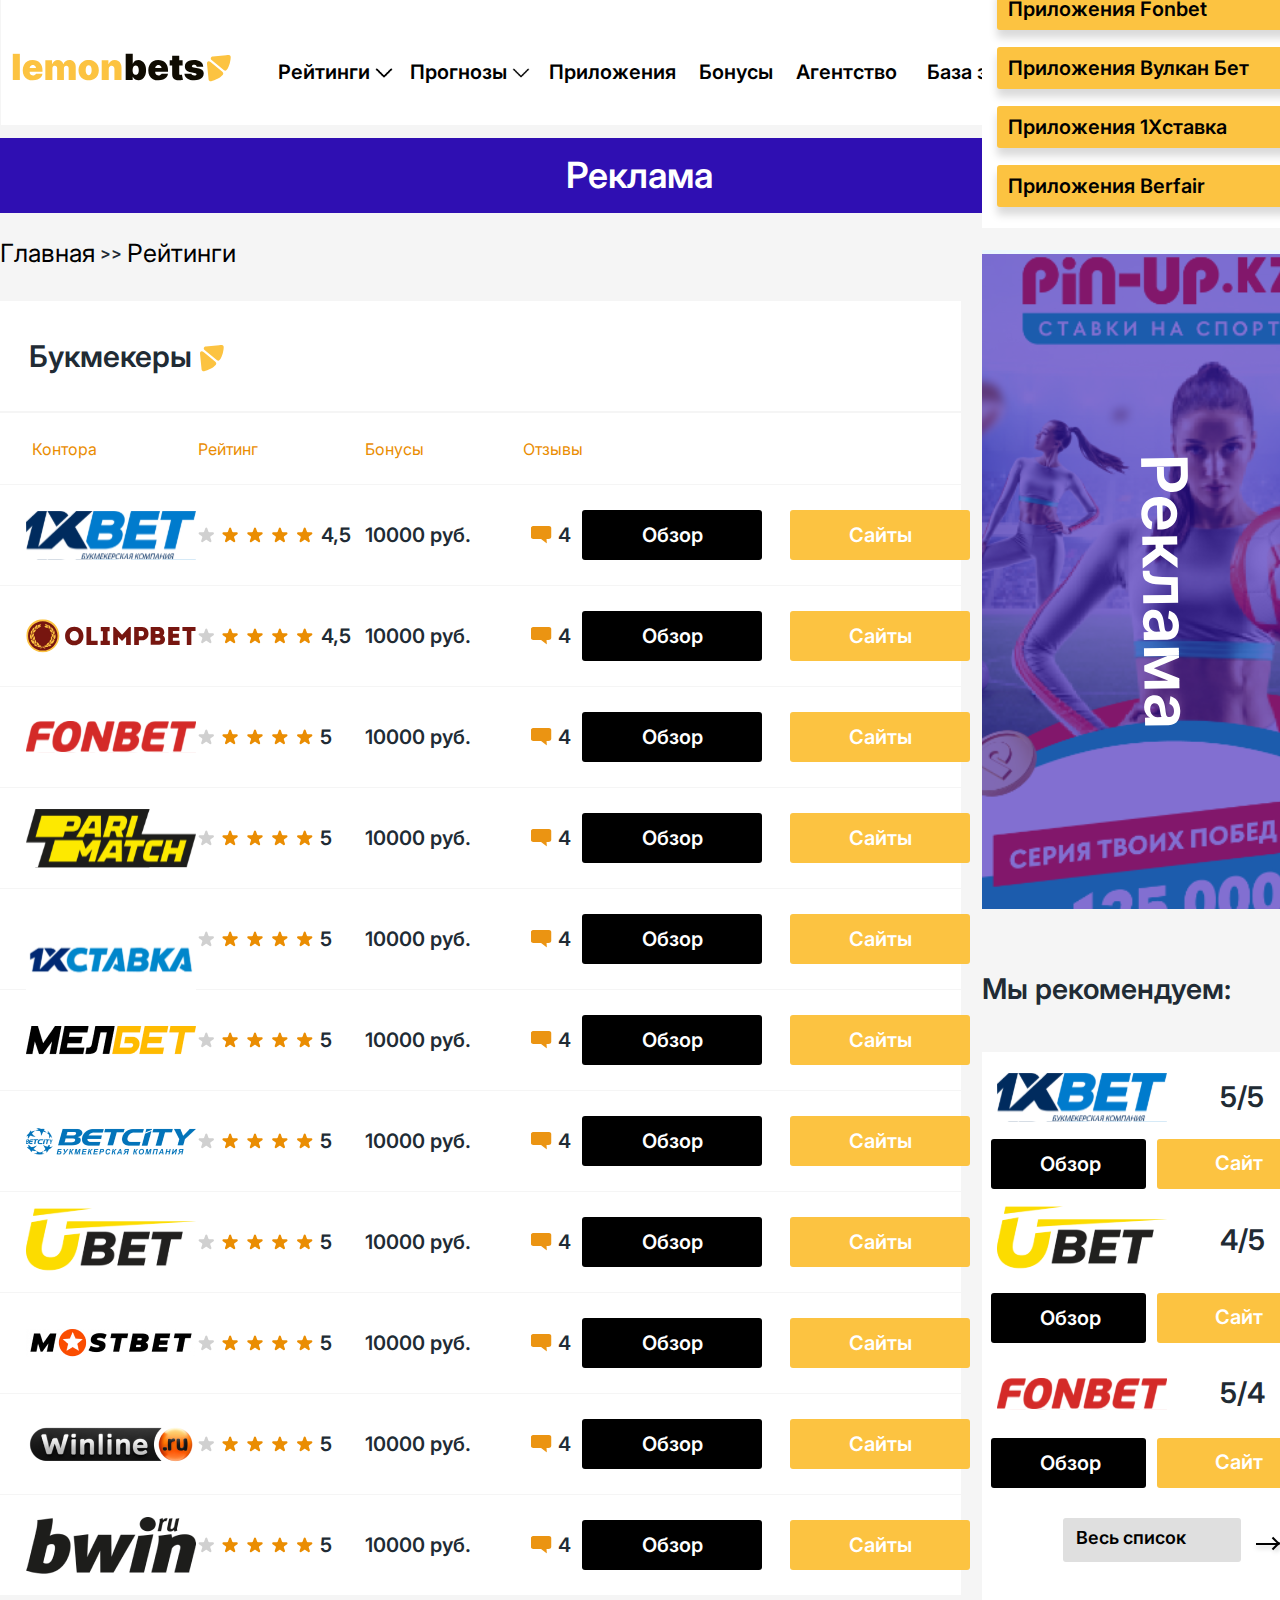
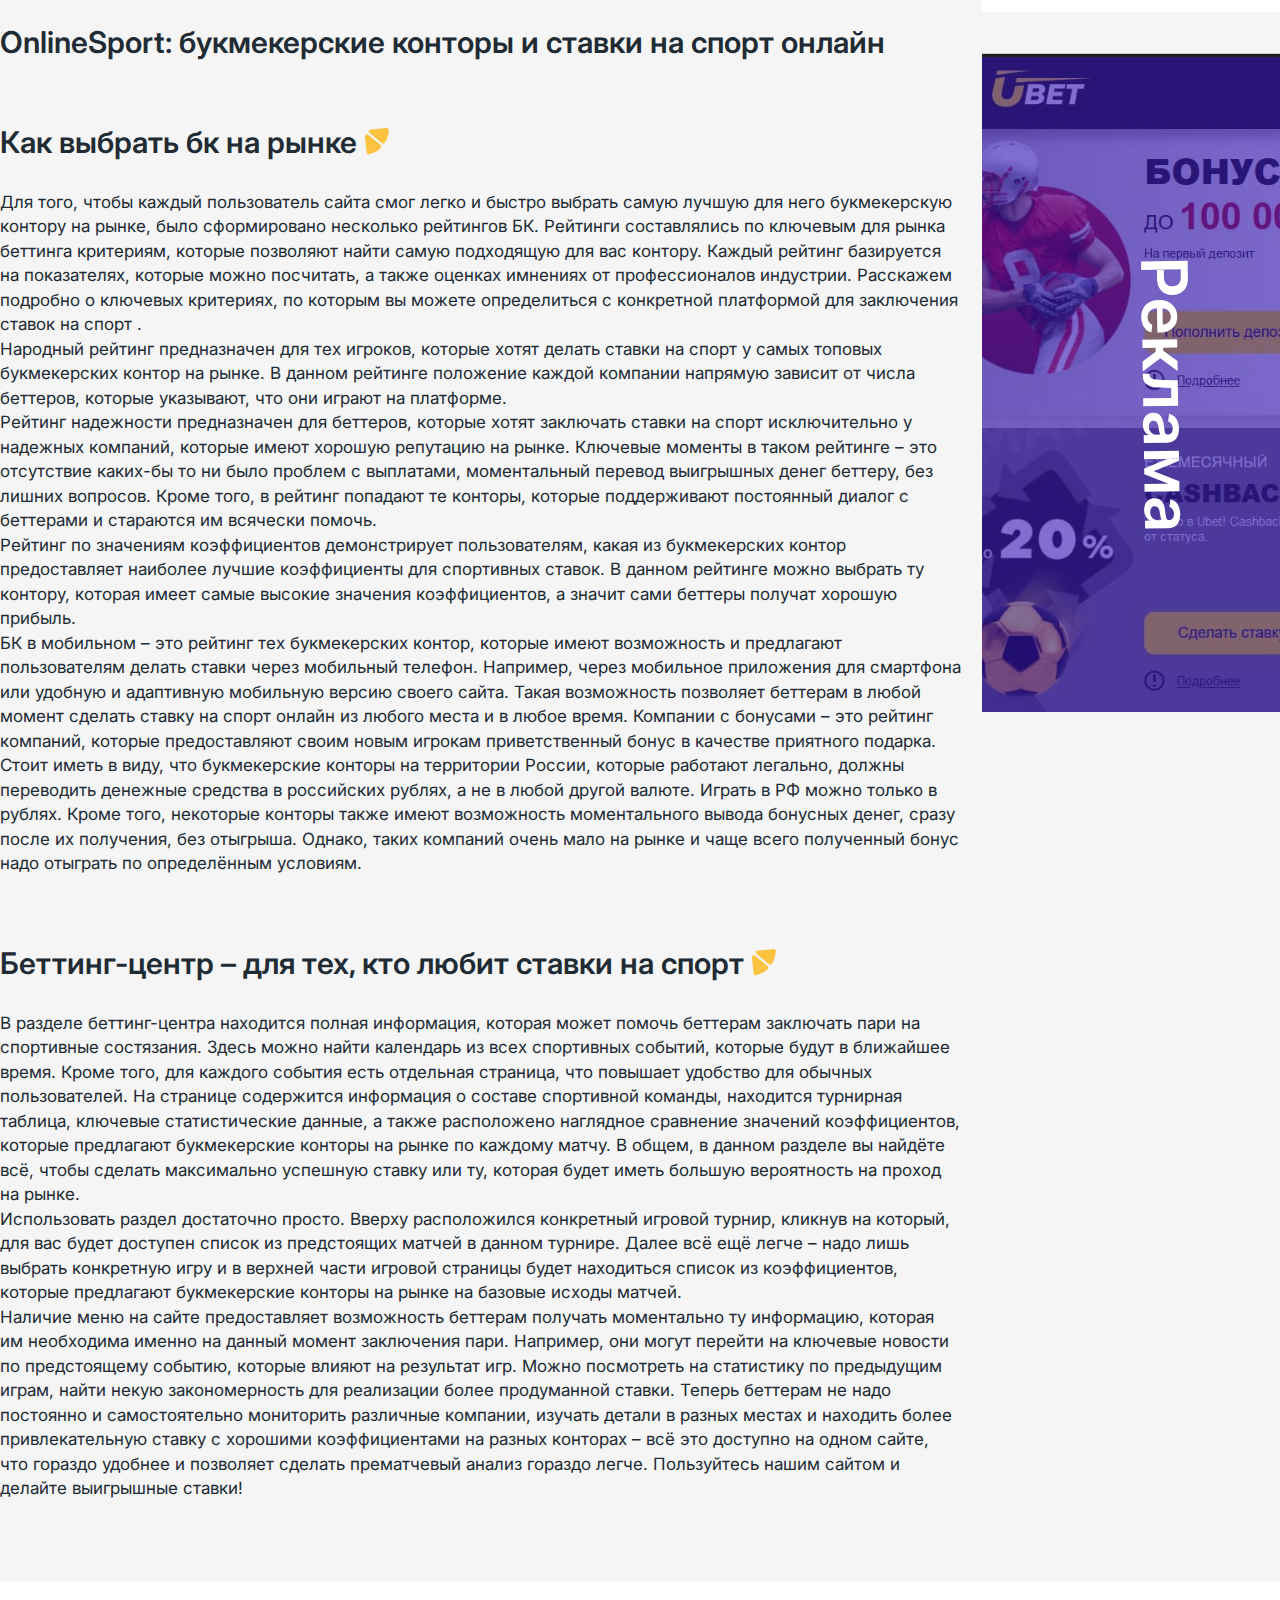
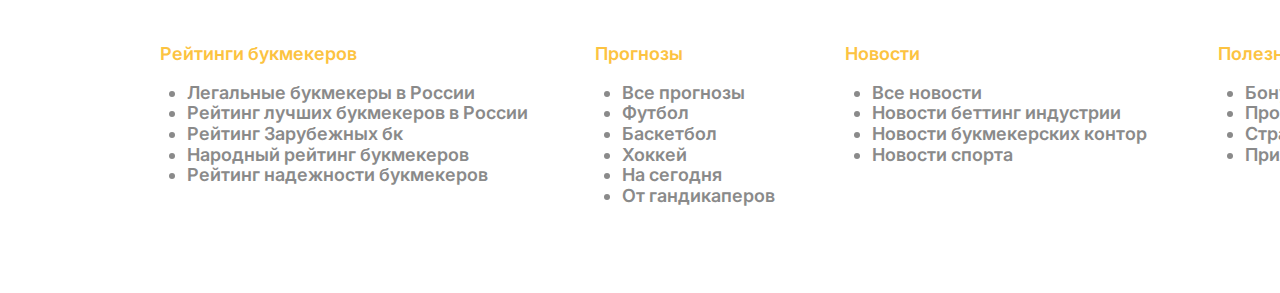
<file: ratings.html>
<html lang="en">
<head>
    <meta charset="UTF-8">
    <meta http-equiv="X-UA-Compatible" content="IE=edge">
   <!--<meta name="viewport" content="width=device-width"> --> 
   <meta name="viewport" content="width=device-width, initial-scale=1.0">

    <link rel="stylesheet" href="css/normalize.css">
    <link rel="stylesheet" href="css/style.css">
    <link rel="stylesheet" href="css/style_2.css">
    <link rel="stylesheet" href="css/main.css">
    <link rel="stylesheet" href="css/rating-best.css">
    <link rel="stylesheet" href="css/ratings.css">
    <link rel="stylesheet" href="css/analog.css">

    <link href="https://fonts.googleapis.com/css2?family=Inter&display=swap" rel="stylesheet">

    <link rel="shortcut icon" href="img/Слой_x0020_1.svg" type="image/svg">

    <link rel="preconnect" href="https://fonts.googleapis.com">
    <link rel="preconnect" href="https://fonts.gstatic.com" crossorigin>
    <link href="https://fonts.googleapis.com/css2?family=Inter:wght@600&display=swap" rel="stylesheet">

    <title>Рейтинги</title>
</head>
<body class="body">
    <div style="width: 100%; ">

    

        <div class="full-content">  

<div style="display: flex;">

    <div class="mobile-menu-bg-overlay" style="display: none;"></div>
    <header id="header" class="mobile-header">
        <div class="container">
          <div class="in">
            <div class="site-logo">
              <a href="/">
                <noscript><img src="img/Слой_x0020_1.svg" alt="" /></noscript
                ><img
                  class="ls-is-cached lazyloaded"
                  src="img/Group 4.svg"
                  data-src="https://onlinesports.ru/wp-content/uploads/2020/12/logo-onlinesports.svg"
                  alt=""
                />
              </a>
            </div>
            <div class="mobile-menu-navbar">
              <ul id="menu-glavnoe-menju-v-shapke" class="menu" style="padding: 0; margin: 0;">
                <li
                  id="menu-item-321"
                  class="menu-item menu-item-type-taxonomy menu-item-object-category menu-item-has-children menu-item-321"
                >
                  <a href="/ratings.html">Рейтинги</a>
                  <ul class="sub-menu">
                    <li
                      id="menu-item-1262"
                      class="menu-item menu-item-type-post_type menu-item-object-page menu-item-1262"
                    >
                      <a
                        href="rating_best.html"
                        >Рейтинг лучших</a
                      >
                    </li>
                    <li
                      id="menu-item-1263"
                      class="menu-item menu-item-type-post_type menu-item-object-page menu-item-1263"
                    >
                      <a
                        href="/reliability-rating.html"
                        >Рейтинг надежности</a
                      >
                    </li>
                    <li
                      id="menu-item-1260"
                      class="menu-item menu-item-type-post_type menu-item-object-page menu-item-1260"
                    >
                      <a
                        href="/peoples-rating.html"
                        >Народный рейтинг</a
                      >
                    </li>
                    <li
                      id="menu-item-1258"
                      class="menu-item menu-item-type-post_type menu-item-object-page menu-item-1258"
                    >
                      <a
                        href="/welcome-bonus.html"
                        >С приветственным бонусом</a
                      >
                    </li>
                    <li
                      id="menu-item-1259"
                      class="menu-item menu-item-type-post_type menu-item-object-page menu-item-1259"
                    >
                      <a
                        href="/legal-bookmakers.html"
                        >Легальные букмекеры</a
                      >
                    </li>
                    <li
                      id="menu-item-1264"
                      class="menu-item menu-item-type-post_type menu-item-object-page menu-item-1264"
                    >
                      <a
                        href="/rating-offshore.html"
                        >Рейтинг Офшорных</a
                      >
                    </li>
                    <li
                      id="menu-item-1261"
                      class="menu-item menu-item-type-post_type menu-item-object-page menu-item-1261"
                    >
                      <a
                        href="/rating-foreign.html"
                        >Рейтинг Зарубежных</a
                      >
                    </li>
                  </ul>
                </li>
                <li
                  id="menu-item-137"
                  class="menu-item menu-item-type-taxonomy menu-item-object-category current-category-ancestor menu-item-has-children menu-item-137"
                >
                  <a href="/forecasts/forecasts.html">Прогнозы</a>
                  <ul class="sub-menu">
                    <li
                      id="menu-item-921"
                      class="menu-item menu-item-type-taxonomy menu-item-object-category menu-item-921"
                    >
                      <a
                        href="/forecasts/football.html"
                        >Футбол</a
                      >
                    </li>
                    <li
                      id="menu-item-922"
                      class="menu-item menu-item-type-taxonomy menu-item-object-category menu-item-922"
                    >
                      <a
                        href="/forecasts/hockey.html"
                        >Хоккей</a
                      >
                    </li>
                    <li
                      id="menu-item-918"
                      class="menu-item menu-item-type-taxonomy menu-item-object-category menu-item-918"
                    >
                      <a
                        href="/forecasts/basketball.html"
                        >Баскетбол</a
                      >
                    </li>
                    <li
                      id="menu-item-920"
                      class="menu-item menu-item-type-taxonomy menu-item-object-category menu-item-920"
                    >
                      <a href="/forecasts/tennis.html"
                        >Теннис</a
                      >
                    </li>
                    <li
                      id="menu-item-919"
                      class="menu-item menu-item-type-taxonomy menu-item-object-category menu-item-919"
                    >
                      <a
                        href="/forecasts/martial.html"
                        >Единоборства</a
                      >
                    </li>
                  </ul>
                </li>
                <li
                  id="menu-item-231"
                  class="menu-item menu-item-type-taxonomy menu-item-object-category menu-item-231"
                >
                  <a href="/applications.html">Приложения</a>
                </li>
                <li
                  id="menu-item-136"
                  class="menu-item menu-item-type-taxonomy menu-item-object-category menu-item-136"
                >
                  <a href="/bonuses.html">Бонусы</a>
                </li>
                <li
                  id="menu-item-731"
                  class="menu-item menu-item-type-taxonomy menu-item-object-category menu-item-731"
                >
                  <a href="/agenсy.html">Агентство</a>
                </li>
                <li
                  id="menu-item-1374"
                  class="menu-item menu-item-type-custom menu-item-object-custom menu-item-has-children menu-item-1374"
                >
                  <a href="">База знаний</a>
                  <ul class="sub-menu">
                    <li
                      id="menu-item-77"
                      class="menu-item menu-item-type-taxonomy menu-item-object-category menu-item-77"
                    >
                      <a href="">Академия беттинга</a>
                    </li>
                    <li
                      id="menu-item-1373"
                      class="menu-item menu-item-type-taxonomy menu-item-object-category menu-item-1373"
                    >
                      <a href="">Новости</a>
                    </li>
                    <li
                      id="menu-item-1372"
                      class="menu-item menu-item-type-taxonomy menu-item-object-category menu-item-1372"
                    >
                      <a href=""
                        >Обозначения</a
                      >
                    </li>
                  </ul>
                </li>
              </ul>
            </div>
            <form
              class="search-form form-style"
              autocomplete="off"
              id="searchform"
              action="https://onlinesports.ru/"
            >
              <div class="input-wrapper">
                <div class="input-wrapper-in">
                  <input
                    type="text"
                    placeholder="Введите поисковой запрос"
                    autocomplete="off"
                    value=""
                    name="s"
                    id="s"
                  />
                  <button type="submit">
                    <svg><use xlink:href="#icon-loupe-search"></use></svg>
                  </button>
                </div>
                <div class="open-search">
                  <svg><use xlink:href="#icon-loupe-search"></use></svg>
                </div>
              </div>
            </form>
            <div class="open-menu-icon"><span></span></div>
          </div>
        </div>
      </header>


<header class="header">

    <a href="/index.html" class="header__logo">
            
        <img  src="img/Group 4.svg">
    
</a>


    <nav class="header__nav">

        <ul class="header__list">

            <div class="dropdown">
           
                <li class="header__item">
                    <a class="header__linkr" href="/ratings.html">
                        Рейтинги                                                
                    </a>
                        <img class="header__logo2" src="../img/arrow.svg">  
                </li> 

               
                
        <div id="myDropdown" class="dropdown-content">
            <a href="/rating_best.html">Рейтинг лучших</a>
            <a href="/reliability-rating.html">Рейтинг надежности</a>
            <a href="/peoples-rating.html">Народный рейтинг</a>
            <a href="/welcome-bonus.html">С приветственным бонусом</a>
            <a href="/legal-bookmakers.html">Легальные букмекеры</a>
            <a href="/rating-offshore.html">Рейтинг Офшорных</a>
            <a href="rating-foreign.html">Рейтинг Зарубежных</a>
          </div>

        </div>


        <div class="dropdownv2">
    
            <li class="header__item">
            <a class="header__link header__link-arrow" href="/forecasts/forecasts.html" style="margin-left: 19px;">Прогнозы </a>
            <!--<img class="header__logo3" src="../img/arrow.svg"> --> 
            </li>

        <div id="maDropdownv2" class="dropdownv2-contentv2">
            <a href="/forecasts/football.html">Футбол</a>
            <a href="/forecasts/hockey.html">Хоккей</a>
            <a href="/forecasts/basketball.html">Баскетбол</a>
            <a href="/forecasts/tennis.html">Теннис</a>
            <a href="/forecasts/martial.html">Единоборства</a>
            <a href="/forecasts/mma.html">ММА</a>
            <a href="/forecasts/pop-mma.html">Поп-ММА</a>
        </div>

        </div>

        <li class="header__item"><a class="header__link" href="/applications.html" style="margin-left: 21px;">Приложения</a></li>
        <li class="header__item"><a class="header__link" href="#" style="margin-left: 2px;">Бонусы</a></li>
        <li class="header__item"><a class="header__link" href="#" style="margin-left: 2px;">Агентство</a></li>


            <div class="dropdownv3">

                <li class="header__item">
                    <a class="header__link header__link-arrow" href="knowledge_base" style="margin-left: 9px">База знаний</a>
                   <!--<img class="header__logo3" src="img/arrow.svg"> --> 
                </li>

                <div id="maDropdownv3" class="dropdownv3-contentv3">
                    <a href="#">Академия беттинга</a>
                    <a href="#">Новости</a>
                    <a href="#">Обозначения</a>
                </div>

            </div>

        </ul>
    </nav>

    <button onclick="myFunction()" class="dropbtn-menu"></button>  
    <div id="myDropdown-menu" class="dropdown-content-menu">
        
            <p onclick="myFunctionMr()" class="header__link-arrow-menu" href="/ratings.html">Рейтинги</a>
            <div id="maDropdownMr" class="dropdown-content-m-r">
                <a href="/forecasts/football.html">Футбол</a>
                <a href="/forecasts/hockey.html">Хоккей</a>
                <a href="/forecasts/basketball.html">Баскетбол</a>
                <a href="/forecasts/tennis.html">Теннис</a>
                <a href="/forecasts/martial.html">Единоборства</a>
                <a href="/forecasts/mma.html">ММА</a>
                <a href="/forecasts/pop-mma.html">Поп-ММА</a>
            </div>
        
        
            
        <a class="header__link header__link-arrow-menu" href="/forecasts/forecasts.html">Прогнозы </a>
      <a href="#">Приложения</a>
      <a href="#">Бонусы</a>
      <a href="#">Агентство</a>
      <a class="header__link header__link-arrow-menu" href="knowledge_base">База знаний</a>
    </div>
  </div>


  
</header>
</div>

<div class="main-content">

    <a href="" style="text-decoration: none;">
        <div class="container-banner">
            <p class=" container-banner__text">Реклама</p>
        </div>
    </a>


    <div class="main-content__content">

    

<div style="display: flex; align-items: center; margin: 0; margin-top: 15px;">
    <a class="item__main-1" href="/main">Главная</a>
    <p style="margin-left: 5px;">>></p>
    <a class="item__main-2" href="/applications">Рейтинги</a>
</div>


<!--<div class="container2">
    <p class="heading">Букмекеры</p>
</div> --> 

<div class="container2">
    <p class=" container2__text">Букмекеры<!--<img src="img/Слой_x0020_1.svg">--></p>
    <svg width="37" height="38" viewBox="0 0 37 38" fill="none" xmlns="http://www.w3.org/2000/svg">
        <path fill-rule="evenodd" clip-rule="evenodd" d="M10.3158 33.6815C11.0269 34.2616 11.3996 34.3401 12.2159 34.1485C15.8771 33.2893 21.4514 30.6098 23.8796 27.6333C24.7664 26.5462 24.0983 25.3251 23.0776 24.4925L11.8364 15.3221C9.59029 13.4898 7.73324 14.3568 8.02642 17.0781L9.4347 30.9515C9.51922 31.7846 9.47467 32.9953 10.3158 33.6815Z" fill="#FCC341"/>
        <path fill-rule="evenodd" clip-rule="evenodd" d="M12.5667 12.9926L25.0374 23.1659C27.6346 25.2846 29.5463 19.7172 30.1143 18.2204C30.9736 15.9563 31.665 12.6065 31.721 10.1631C31.787 7.28527 28.246 8.13934 27.1491 8.25066L13.8334 9.59803C13.1323 9.67888 12.2157 10.0001 11.8859 10.8007C11.604 11.485 11.8432 12.4023 12.5667 12.9926Z" fill="#FCC341"/>
    </svg>
</div>

  <!-- 
    <ul style="display: flex; align-items: center; margin-left: 460px; gap: 18px;">

        <div style="position: relative; display: inline-block;">

            <button class="container-2__button-1" onclick="myFunction()">По алфавиту</button>

            <div id="mycontent" class="btn-content">
                <p>Hello JavaScript !</p>
                <p>Hello Java !</p>
                <p>Hello CSS !</p>
            </div>

        </div>

        <button class="container-2__button-2">По оценке</button>
        <button class="container-2__button-3">По бонусу</button>
    </ul>
  -->  

  <div class="container3">
    <a class="container3__link1">Контора</a>
     <a class="container3__link2">Рейтинг</a>
     <a class="container3__link3">Бонусы</a>
     <a class="container3__link-last">Отзывы</a>
</div>



<div class="container4">
    <div class="container4__list1"> 
        <a href="
    ">
    <img class="container4__1xbet" src="img/bookmakers/1xbet.svg" alt="">
         </a>
         <div class="container4__ratings">
            <img class="container4__img2" src="img/звезда.svg">
             <p class="container4__item1">4,5</p>
         </div>
         <p class="container4__item2">10000 руб.</p>

         <div class="container4__messages">

            <img class="container4__img3" src="img/Vector.svg">
             <p class="container4__item-int">4</p>
         </div>
</div>
<div class="container4__list2">
    <a class="container4__link-button1" href="">
        <div class="container4__button1">
            <p class="container4__button1__text">Обзор
              </p>
        </div>
    </a>
    <a class="container4__link-button2" href="">
        <div class="container4__button2">
            <p class="container4__button2__text">Сайты
              </p>
        </div>
</a>
</div>  
</div>




<div class="container4">
    <div class="container4__list1"> 
        <a href="
    ">
    <img class="container4__1xbet" src="img/bookmakers/olimpbet.svg" alt="">
         </a>
         <div class="container4__ratings">
            <img class="container4__img2" src="img/звезда.svg">
             <p class="container4__item1">4,5</p>
         </div>
         <p class="container4__item2">10000 руб.</p>

         <div class="container4__messages">

            <img class="container4__img3" src="img/Vector.svg">
             <p class="container4__item-int">4</p>
         </div>
</div>
<div class="container4__list2">
    <a class="container4__link-button1" href="">
        <div class="container4__button1">
            <p class="container4__button1__text">Обзор
              </p>
        </div>
    </a>
    <a class="container4__link-button2" href="">
        <div class="container4__button2">
            <p class="container4__button2__text">Сайты
              </p>
        </div>
</a>
</div>  
</div>




<div class="container4">
    <div class="container4__list1"> 
        <a href="
    ">
    <img class="container4__1xbet" src="img/bookmakers/fonbet.svg" alt="">
         </a>
         <div class="container4__ratings">
            <img class="container4__img2" src="img/звезда.svg">
             <p class="container4__item1">5</p>
         </div>
         <p class="container4__item2">10000 руб.</p>

         <div class="container4__messages">

            <img class="container4__img3" src="img/Vector.svg">
             <p class="container4__item-int">4</p>
         </div>
</div>
<div class="container4__list2">
    <a class="container4__link-button1" href="">
        <div class="container4__button1">
            <p class="container4__button1__text">Обзор
              </p>
        </div>
    </a>
    <a class="container4__link-button2" href="">
        <div class="container4__button2">
            <p class="container4__button2__text">Сайты
              </p>
        </div>
</a>
</div>  
</div>




<div class="container4">
    <div class="container4__list1"> 
        <a href="
    ">
    <img class="container4__1xbet" src="img/bookmakers/pari_match.svg" alt="">
         </a>
         <div class="container4__ratings">
            <img class="container4__img2" src="img/звезда.svg">
             <p class="container4__item1">5</p>
         </div>
         <p class="container4__item2">10000 руб.</p>

         <div class="container4__messages">

            <img class="container4__img3" src="img/Vector.svg">
             <p class="container4__item-int">4</p>
         </div>
</div>
<div class="container4__list2">
    <a class="container4__link-button1" href="">
        <div class="container4__button1">
            <p class="container4__button1__text">Обзор
              </p>
        </div>
    </a>
    <a class="container4__link-button2" href="">
        <div class="container4__button2">
            <p class="container4__button2__text">Сайты
              </p>
        </div>
</a>
</div>  
</div>

<div class="container4">
    <div class="container4__list1"> 
        <a href="
    " style="height: 40px">
    <img class="container4__1xbet" src="img/bookmakers/1xctabka.svg" alt="">
         </a>
         <div class="container4__ratings">
            <img class="container4__img2" src="img/звезда.svg">
             <p class="container4__item1">5</p>
         </div>
         <p class="container4__item2">10000 руб.</p>

         <div class="container4__messages">

            <img class="container4__img3" src="img/Vector.svg">
             <p class="container4__item-int">4</p>
         </div>
</div>
<div class="container4__list2">
    <a class="container4__link-button1" href="">
        <div class="container4__button1">
            <p class="container4__button1__text">Обзор
              </p>
        </div>
    </a>
    <a class="container4__link-button2" href="">
        <div class="container4__button2">
            <p class="container4__button2__text">Сайты
              </p>
        </div>
</a>
</div>  
</div>

<div class="container4">
    <div class="container4__list1"> 
        <a href="
    ">
    <img class="container4__1xbet" src="img/bookmakers/melbet.png" alt="">
         </a>
         <div class="container4__ratings">
            <img class="container4__img2" src="img/звезда.svg">
             <p class="container4__item1">5</p>
         </div>
         <p class="container4__item2">10000 руб.</p>

         <div class="container4__messages">

            <img class="container4__img3" src="img/Vector.svg">
             <p class="container4__item-int">4</p>
         </div>
</div>
<div class="container4__list2">
    <a class="container4__link-button1" href="">
        <div class="container4__button1">
            <p class="container4__button1__text">Обзор
              </p>
        </div>
    </a>
    <a class="container4__link-button2" href="">
        <div class="container4__button2">
            <p class="container4__button2__text">Сайты
              </p>
        </div>
</a>
</div>  
</div>

<div class="container4">
    <div class="container4__list1"> 
        <a href="
    ">
    <img class="container4__1xbet" src="img/bookmakers/betcity.png" alt="">
         </a>
         <div class="container4__ratings">
            <img class="container4__img2" src="img/звезда.svg">
             <p class="container4__item1">5</p>
         </div>
         <p class="container4__item2">10000 руб.</p>

         <div class="container4__messages">

            <img class="container4__img3" src="img/Vector.svg">
             <p class="container4__item-int">4</p>
         </div>
</div>
<div class="container4__list2">
    <a class="container4__link-button1" href="">
        <div class="container4__button1">
            <p class="container4__button1__text">Обзор
              </p>
        </div>
    </a>
    <a class="container4__link-button2" href="">
        <div class="container4__button2">
            <p class="container4__button2__text">Сайты
              </p>
        </div>
</a>
</div>  
</div>

<div class="container4">
    <div class="container4__list1"> 
        <a href="
    ">
    <img class="container4__1xbet" src="img/bookmakers/UbetV2.svg" alt="">
         </a>
         <div class="container4__ratings">
            <img class="container4__img2" src="img/звезда.svg">
             <p class="container4__item1">5</p>
         </div>
         <p class="container4__item2">10000 руб.</p>

         <div class="container4__messages">

            <img class="container4__img3" src="img/Vector.svg">
             <p class="container4__item-int">4</p>
         </div>
</div>
<div class="container4__list2">
    <a class="container4__link-button1" href="">
        <div class="container4__button1">
            <p class="container4__button1__text">Обзор
              </p>
        </div>
    </a>
    <a class="container4__link-button2" href="">
        <div class="container4__button2">
            <p class="container4__button2__text">Сайты
              </p>
        </div>
</a>
</div>  
</div>

<div class="container4">
    <div class="container4__list1"> 
        <a href="
    ">
    <img class="container4__1xbet" src="img/bookmakers/mostbet.png" alt="">
         </a>
         <div class="container4__ratings">
            <img class="container4__img2" src="img/звезда.svg">
             <p class="container4__item1">5</p>
         </div>
         <p class="container4__item2">10000 руб.</p>

         <div class="container4__messages">

            <img class="container4__img3" src="img/Vector.svg">
             <p class="container4__item-int">4</p>
         </div>
</div>
<div class="container4__list2">
    <a class="container4__link-button1" href="">
        <div class="container4__button1">
            <p class="container4__button1__text">Обзор
              </p>
        </div>
    </a>
    <a class="container4__link-button2" href="">
        <div class="container4__button2">
            <p class="container4__button2__text">Сайты
              </p>
        </div>
</a>
</div>  
</div>

<div class="container4">
    <div class="container4__list1"> 
        <a href="
    ">
    <img class="container4__1xbet" src="img/bookmakers/winline.png" alt="">
         </a>
         <div class="container4__ratings">
            <img class="container4__img2" src="img/звезда.svg">
             <p class="container4__item1">5</p>
         </div>
         <p class="container4__item2">10000 руб.</p>

         <div class="container4__messages">

            <img class="container4__img3" src="img/Vector.svg">
             <p class="container4__item-int">4</p>
         </div>
</div>
<div class="container4__list2">
    <a class="container4__link-button1" href="">
        <div class="container4__button1">
            <p class="container4__button1__text">Обзор
              </p>
        </div>
    </a>
    <a class="container4__link-button2" href="">
        <div class="container4__button2">
            <p class="container4__button2__text">Сайты
              </p>
        </div>
</a>
</div>  
</div>

<div class="container4">
    <div class="container4__list1"> 
        <a href="
    ">
    <img class="container4__1xbet" src="img/bookmakers/bwin.png" alt="">
         </a>
         <div class="container4__ratings">
            <img class="container4__img2" src="img/звезда.svg">
             <p class="container4__item1">5</p>
         </div>
         <p class="container4__item2">10000 руб.</p>

         <div class="container4__messages">

            <img class="container4__img3" src="img/Vector.svg">
             <p class="container4__item-int">4</p>
         </div>
</div>
<div class="container4__list2">
    <a class="container4__link-button1" href="">
        <div class="container4__button1">
            <p class="container4__button1__text">Обзор
              </p>
        </div>
    </a>
    <a class="container4__link-button2" href="">
        <div class="container4__button2">
            <p class="container4__button2__text">Сайты
              </p>
        </div>
</a>
</div>  
</div>

<div style="display: flex;">
    <div class="container-12">

        <p class="item__onlinesport">OnlineSport: букмекерские конторы и ставки на спорт онлайн</p>

        <p class="ratings-last-text-main-1" style="margin-top: 70px;">Как выбрать бк на рынке</p>

        <p class="container-12__item-1">
            Для того, чтобы каждый пользователь сайта смог легко и быстро выбрать самую лучшую для него букмекерскую контору на рынке,
            было сформировано несколько рейтингов БК. Рейтинги составлялись по ключевым для рынка беттинга критериям, которые позволяют найти самую подходящую для вас контору.
            Каждый рейтинг базируется на показателях, которые можно посчитать, а также оценках имнениях от профессионалов индустрии.
            Расскажем подробно о ключевых критериях, по которым вы можете определиться с конкретной платформой для заключения ставок на спорт . <br>

            Народный рейтинг предназначен для тех игроков, которые хотят делать ставки на спорт у самых топовых букмекерских контор на рынке.
            В данном рейтинге положение каждой компании напрямую зависит от числа беттеров, которые указывают, что они играют на платформе. <br>

            Рейтинг надежности предназначен для беттеров, которые хотят заключать ставки на спорт исключительно у надежных компаний, которые имеют хорошую репутацию на рынке.
            Ключевые моменты в таком рейтинге – это отсутствие каких-бы то ни было проблем с выплатами, моментальный перевод выигрышных денег беттеру,
            без лишних вопросов. Кроме того, в рейтинг попадают те конторы, которые поддерживают постоянный диалог с беттерами и стараются им всячески помочь. <br>

            Рейтинг по значениям коэффициентов демонстрирует пользователям, какая из букмекерских контор предоставляет наиболее лучшие коэффициенты для спортивных ставок.
            В данном рейтинге можно выбрать ту контору, которая имеет самые высокие значения коэффициентов, а значит сами беттеры получат хорошую прибыль. <br>

            БК в мобильном – это рейтинг тех букмекерских контор, которые имеют возможность и предлагают пользователям делать ставки через мобильный телефон.
            Например, через мобильное приложения для смартфона или удобную и адаптивную мобильную версию своего сайта.
            Такая возможность позволяет беттерам в любой момент сделать ставку на спорт онлайн из любого места и в любое время.
            Компании с бонусами – это рейтинг компаний, которые предоставляют своим новым игрокам приветственный бонус в качестве приятного подарка.
            Стоит иметь в виду, что букмекерские конторы на территории России, которые работают легально, должны переводить денежные средства в российских рублях,
            а не в любой другой валюте. Играть в РФ можно только в рублях. Кроме того, некоторые конторы также имеют возможность моментального вывода бонусных денег,
            сразу после их получения, без отыгрыша. Однако, таких компаний очень мало на рынке и чаще всего полученный бонус надо отыграть по определённым условиям.
        </p>

        <p class="ratings-last-text-main-1" style="margin-top: 70px;">Беттинг-центр – для тех, кто любит ставки на спорт</p>

        <p class="container-12__item-2">
            В разделе беттинг-центра находится полная информация, которая может помочь беттерам заключать пари на спортивные состязания. Здесь можно найти календарь из всех спортивных событий,
            которые будут в ближайшее время. Кроме того, для каждого события есть отдельная страница, что повышает удобство для обычных пользователей.
            На странице содержится информация о составе спортивной команды, находится турнирная таблица, ключевые статистические данные,
            а также расположено наглядное сравнение значений коэффициентов, которые предлагают букмекерские конторы на рынке по каждому матчу.
            В общем, в данном разделе вы найдёте всё, чтобы сделать максимально успешную ставку или ту, которая будет иметь большую вероятность на проход на рынке. <br>
            Использовать раздел достаточно просто. Вверху расположился конкретный игровой турнир,
            кликнув на который, для вас будет доступен список из предстоящих матчей в данном турнире.
            Далее всё ещё легче – надо лишь выбрать конкретную игру и в верхней части игровой страницы будет находиться список из коэффициентов,
            которые предлагают букмекерские конторы на рынке на базовые исходы матчей. <br>
            Наличие меню на сайте предоставляет возможность беттерам получать моментально ту информацию, которая им необходима именно на данный момент заключения пари.
            Например, они могут перейти на ключевые новости по предстоящему событию, которые влияют на результат игр. Можно посмотреть на статистику по предыдущим играм,
            найти некую закономерность для реализации более продуманной ставки. Теперь беттерам не надо постоянно и самостоятельно мониторить различные компании,
            изучать детали в разных местах и находить более привлекательную ставку с хорошими коэффициентами на разных конторах – всё это доступно на одном сайте,
            что гораздо удобнее и позволяет сделать прематчевый анализ гораздо легче.
            Пользуйтесь нашим сайтом и делайте выигрышные ставки!
        </p>


    </div>

</div>


</div>

<div class="front-content">
        
    <form class="form" action="/main" method="post">
            <input class="form__input" type="text" name="value" placeholder="Введите поисковый запрос">
            <button class="form__button" type="submit"></button>
    </form>

    <div class="banner-1">
            <img class="banner-1__img" src="img/banners/баннер 1.png" alt="">
    </div>

    <p class="item__applications_bookmakers">Приложения букмекеров:</p>


<div class="container-9">

    <ul class="container-9__list">
        <li class="container-9__li">
            <div class="container-9__div">
                <a class="container-9__item">Приложения Tennisi</a>
            </div>

        </li>

        <li class="container-9__li">
            <div class="container-9__div">
                <a href="https://www.fon.bet/" class="container-9__item">Приложения Fonbet</a>
            </div>

        </li>

        <li class="container-9__li">
            <div class="container-9__div">
                <a class="container-9__item">Приложения Вулкан Бет</a>
            </div>

        </li>

        <li class="container-9__li">
            <div class="container-9__div">
                <a class="container-9__item">Приложения 1Xставка</a>
            </div>

        </li>

        <li class="container-9__li">
            <div class="container-9__div">
                <a class="container-9__item">Приложения Berfair</a>
            </div>

        </li>
    </ul>

</div>


<div class="banner-2">
    <img src="img/banners/баннер 2.svg" alt="">
</div>

<p class="item__recom">Мы рекомендуем:</p>

<div class="container-11">

    <div class="container-11__1xbet">

        <div class="container-11__1xbet-1">
            <img src="img/bookmakers/1xbet.svg" alt="">
            <p class="container-11__item">5/5</p>
            <img class="container-11__arrow" src="img/arrow.svg" alt="">
        </div>

        <div class="container-11__1xbet-2">
            <a class="container-11__1xbet-2__item-1" href="">Обзор</a>
            <a class="container-11__1xbet-2__item-2" href="">Caйт</a>
        </div>

    </div>

    <div class="container-11__Ubet">

        <div class="container-11__Ubet-1">
            <img src="img/bookmakers/UbetV2.svg" alt="">
            <p class="container-11__item">4/5</p>
            <img class="container-11__arrow" src="img/arrow.svg" alt="">
        </div>

        <div class="container-11__Ubet-2">
            <a class="container-11__1xbet-2__item-1" href="">Обзор</a>
            <a class="container-11__1xbet-2__item-2" href="">Caйт</a>
        </div>

    </div>

    <div class="container-11__fonbet">

        <div class="container-11__fonbet-1">
            <img src="img/bookmakers/fonbet.svg" alt="">
            <p class="container-11__item">5/4</p>
            <img class="container-11__arrow" src="img/arrow.svg" alt="">
        </div>

        <div class="container-11__fonbet-2">
            <a class="container-11__1xbet-2__item-1" href="">Обзор</a>
            <a class="container-11__1xbet-2__item-2" href="">Caйт</a>
        </div>

    </div>

    <div class="container6-v2">
        <p class="container6-v2__item">Весь список  </p>
        <div class="arrow-1" style="margin-top: 30px;">
            <div></div>
        </div>
    </div>

</div>

<div class="banner-3">
    <img src="img/banners/баннер 3.svg" alt="">
</div>

    </div>  



</div>

<footer class="footer-main" style="text-decoration: none;">

    <div style="margin-top: 63px; display: flex; gap: 65px; font-size: 18px; margin-left: 160px;">

        <div class="footer__div-1">
            <a class="footer__list-main__link" href="">Рейтинги букмекеров</a></li>
            <ul class="footer__list">
                <li class="footer__list__li"><a class="footer__list__link" href="">Легальные букмекеры в России</a></li>
                <li class="footer__list__li"><a class="footer__list__link" href="">Рейтинг лучших букмекеров в России</a></li>
                <li class="footer__list__li"><a class="footer__list__link" href="">Рейтинг Зарубежных бк</a></li>
                <li class="footer__list__li"><a class="footer__list__link" href="">Народный рейтинг букмекеров</a></li>
                <li class="footer__list__li"><a class="footer__list__link" href="">Рейтинг надежности букмекеров</a></li>
            </ul>
        </div>

        <div class="footer__div-2">
            <a class="footer__list-main__link" href="">Прогнозы</a></li>
            <ul class="footer__list">
                <li class="footer__list__li"><a class="footer__list__link" href="">Все прогнозы</a></li>
                <li class="footer__list__li"><a class="footer__list__link" href="">Футбол</a></li>
                <li class="footer__list__li"><a class="footer__list__link" href="">Баскетбол</a></li>
                <li class="footer__list__li"><a class="footer__list__link" href="">Хоккей</a></li>
                <li class="footer__list__li"><a class="footer__list__link" href="">На сегодня</a></li>
                <li class="footer__list__li"><a class="footer__list__link" href="">От гандикаперов</a></li>
            </ul>
        </div>

        <div class="footer__div-3">
            <a class="footer__list-main__link" href="">Новости</a></li>
            <ul class="footer__list">
                <li class="footer__list__li"><a class="footer__list__link" href="">Все новости</a></li>
                <li class="footer__list__li"><a class="footer__list__link" href="">Новости беттинг индустрии</a></li>
                <li class="footer__list__li"><a class="footer__list__link" href="">Новости букмекерских контор</a></li>
                <li class="footer__list__li"><a class="footer__list__link" href="">Новости спорта</a></li>
            </ul>
        </div>

        <div class="footer__div-4">
            <a class="footer__list-main__link" href="">Полезные ссылки</a></li>
            <ul class="footer__list">
                <li class="footer__list__li"><a class="footer__list__link" href="">Бонусы от букмекеров</a></li>
                <li class="footer__list__li"><a class="footer__list__link" href="">Промокоды</a></li>
                <li class="footer__list__li"><a class="footer__list__link" href="">Стратегии</a></li>
                <li class="footer__list__li"><a class="footer__list__link" href="">Приложения</a></li>
            </ul>
        </div>

        <div class="footer__div-5">
            <a class="footer__list-main__link" href="">О сайте</a></li>
            <ul class="footer__list">
                <li class="footer__list__li"><a class="footer__list__link" href="">Контакты</a></li>
                <li class="footer__list__li"><a class="footer__list__link" href="">Вопросы и ответы</a></li>
                <li class="footer__list__li"><a class="footer__list__link" href="">Пользовательское соглашение</a></li>
                <li class="footer__list__li"><a class="footer__list__link" href="">Политика конфиденциальности</a></li>
            </ul>
        </div>

    </div>
</footer>

</div>

</div>

<script src="js/main.js"></script>
<script src="js/menu.js"></script>

<script data-noptimize="1">
    window.lazySizesConfig = window.lazySizesConfig || {};
    window.lazySizesConfig.loadMode = 1;
  </script>
  <script
    async
    data-noptimize="1"
    src="https://onlinesports.ru/wp-content/plugins/autoptimize/classes/external/js/lazysizes.min.js?ao_version=2.9.0"
  ></script>
  <script
    defer
    src="https://onlinesports.ru/wp-content/cache/autoptimize/js/autoptimize_4e7614154c5fc8ee2a26f1feb740a4d2.js"
  ></script>

</body>
</html>
</file>
<file: css/style.css>
.body {
  font-family: "Inter", sans-serif;
  font-weight: 600;
  width: 100%;
  background: #f5f5f5;
  margin: 0 auto;
  display: flex;
  margin-right: 0;
}
body::-webkit-scrollbar {
  width: 5px;
  height: 5px;
}
body::-webkit-scrollbar-track {
}
body::-webkit-scrollbar-thumb {
  background-color: #fcc341;
  border-radius: 10px;
  width: 5px;
}

ul {
}

.full-content {
  /* background: red; */
  width: 1920px;
  width: 100%;
  margin: 0 auto;
}

.main-content {
  width: 1600px;
  align-items: center;
  /* background: yellowgreen; */
  margin: 0 auto;
}

.front-content {
  display: block;
  position: absolute;
  width: 370px;
  margin-left: 1228px;

  margin-top: -4213px;
}

.main-content__content {
  /*  background: gold; */
  background: #f5f5f5;
  width: 1200px;
}

.banner-1 {
  margin-top: 13px;
}

.form {
  position: relative;
}

.form__input {
  margin: 0;
  width: 370px;
  height: 60px;
  border: none;
  outline: none;
  color: #000;
  background: #d0d0d0;
  border-radius: 10px;
  padding: 0px 18px;
  font-size: 18px;
  font-weight: 600;
}

.form__button {
  position: absolute;
  display: block;
  background-repeat: no-repeat;
  background-color: transparent;
  border: none;
  background-image: url(../img/Search.svg);
  width: 56px;
  height: 40px;
  right: 5px;
  top: 16px;
}

.item__applications_bookmakers {
  font-size: 28.5px;
  padding: 0;
  margin: 0;
  margin-top: 122px;
}

.container-9 {
  align-items: center;
  width: 370px;
  height: 320px;
  margin-left: 0px;
  margin-top: 47px;
  background: #fff;
}

.banner-2 {
  margin-left: 0px;
  margin-top: 22px;
}

.item__recom {
  font-size: 28.5px;
  padding: 0;
  margin: 0;
  margin-top: 64px;
}

.container-11 {
  width: 370px;
  max-width: 370px;
  height: 560px;
  background: #fff;
  padding: 0;
  margin: 0;
  margin-top: 47px;
}

.banner-3 {
  margin-left: 0px;
  margin-top: 41px;
}

.header {
  background: #ffffff;

  width: 99.9%;
  height: 125px;
  margin: 0 auto;
  display: flex;
  align-items: center;
}

.header:hover {
}

.header__logo {
  margin-left: 8%;
  margin-top: 70px;
  margin-bottom: 63px;
  /*  width: 222px;
    height: 37px;*/
}
.header__logo2 {
  position: absolute;
  margin-left: 5px;
  margin-top: 3px;
}
.header__logo3 {
  position: absolute;
  margin-left: 8px;
  margin-top: 3px;
}

.header__nav {
}
.header__list {
  display: flex;
  list-style-type: none;
  align-items: center;
  margin-left: 2px;
  margin-top: 36px;
  gap: 20px;
}
.header__item {
  font-size: 20px;
}
.header__link {
  color: #000;
  text-decoration: none;
  padding: 1px;
  margin: -1px;
}
.header__linkr {
  color: #000;
  text-decoration: none;
  padding: 1px;
  margin: -1px;
  /* position: relative; */
}
.header__linkr::after {
  position: absolute;
  content: url(../img/arrow.svg);
  padding-top: 3px;
  margin-left: 5px;
}
.header__link-arrow::after {
  position: absolute;
  content: url(../img/arrow.svg);
  padding-top: 3px;
  margin-left: 5px;
}
.header__link-arrow-menu::after {
  position: absolute;
  content: url(../img/arrow.svg);
  padding-top: 1px;
  margin-left: 5px;
}
/*svg {
    fill:black;
}
svg:hover {
    color: #19b849;
} */

.header__link:hover,
.dropbtn:focus {
  color: #fcc341;
}
.header__linkr:hover {
  color: #fcc341;
}
.header__linkr:hover::after {
}

.dropdown {
  color: #000;
  /* position: relative;
    display: inline-block; */
  text-decoration: none;
}
.dropdownv2 {
  color: #000;
  /*position: relative;
    display: inline-block; */
  text-decoration: none;
}
.dropdownv3 {
  color: #000;
  /*position: relative;
    display: inline-block; */
  text-decoration: none;
}

/* Выпадающее содержимое (скрыто по умолчанию) */
.dropdown-content {
  display: none;
  position: absolute;
  background-color: #ffffff;
  margin-top: 5px;
  min-width: 257px;
  box-shadow: 0px 8px 16px 0px rgba(0, 0, 0, 0.2);
  z-index: 1;
}
.dropdownv2-contentv2 {
  display: none;
  position: absolute;
  background-color: #ffffff;
  margin-top: 5px;
  margin-left: 21.5px;
  min-width: 70px;
  box-shadow: 0px 8px 16px 0px rgba(0, 0, 0, 0.2);
  z-index: 1;
}
.dropdownv3-contentv3 {
  display: none;
  position: absolute;
  background-color: #ffffff;
  margin-top: 5px;
  margin-left: 11px;
  min-width: 70px;
  box-shadow: 0px 8px 16px 0px rgba(0, 0, 0, 0.2);
  z-index: 1;
}

.dropdown-content a {
  color: black;
  border-bottom: 1px solid #d3d0d085;
  font-family: "Josefin Sans", sans-serif;
  font-weight: 500;
  padding: 12px 16px;
  text-decoration: none;
  display: block;
}
.dropdownv2-contentv2 a {
  color: black;
  border-bottom: 1px solid #d3d0d085;
  font-family: "Josefin Sans", sans-serif;
  font-weight: 500;
  padding: 12px 16px;
  text-decoration: none;
  display: block;
}
.dropdownv3-contentv3 a {
  color: black;
  border-bottom: 1px solid #d3d0d085;
  font-family: "Josefin Sans", sans-serif;
  font-weight: 500;
  padding: 12px 16px;
  text-decoration: none;
  display: block;
}

/* Изменение цвета выпадающих ссылок при наведении курсора */
.dropdown-content a:hover {
  color: #fcc341;
}
.dropdownv2-contentv2 a:hover {
  color: #fcc341;
}
.dropdownv3-contentv3 a:hover {
  color: #fcc341;
}

/*.show {display:block;} */
.dropdown:hover .dropdown-content {
  display: block;
  transition-property: all;
  transition-timing-function: ease;
  transition-duration: 1s;
}
.dropdownv2:hover .dropdownv2-contentv2 {
  display: block;
}
.dropdownv3:hover .dropdownv3-contentv3 {
  display: block;
}

.dropdown:hover {
  padding: 5px;
  margin: -5px;
}
.dropdownv2:hover {
  padding: 5px;
  margin: -5px;
}
.dropdownv3:hover {
  padding: 5px;
  margin: -5px;
}

.dropbtn {
  background-color: #3498db;
  color: white;
  padding: 16px;
  font-size: 16px;
  border: none;
  cursor: pointer;
}

/* Кнопка выпадающего меню при наведении и фокусировке */
.dropbtn:hover,
.dropbtn:focus {
  background-color: #2980b9;
}
.menu {
  display: none;
  width: 35px;
  height: 35px;
  background: url(../img/menuv4.png);
  border: none;
}
/* Контейнер <div> - необходим для размещения выпадающего содержимого */
.dropdown-menu {
  position: relative;
  display: inline-block;
  margin-right: 2%;
  display: none;

  background: #2980b9;
}

.dropbtn-menu {
  display: none;
  margin: 0;
  padding: 0;
  background: url(../img/menuv4.png);
  width: 35px;
  height: 35px;
  margin-right: 2%;
  border: none;
}

/* Выпадающее содержимое (скрыто по умолчанию) */
.dropdown-content-menu {
  display: none;
  position: absolute;
  background-color: #d9dde6;
  min-width: 100%;
  max-height: 0;
  /* box-shadow: 0px 8px 16px 0px rgba(0, 0, 0, 0.2); */
  z-index: 1;
  margin: 0;
  padding: 0;
  margin-left: 0px;
  margin-top: 335px;
  overflow: hidden;
  transition: 3s ease max-height;
}

/* Ссылки внутри выпадающего списка */
.dropdown-content-menu a {
  color: black;
  padding: 12px 16px;
  text-decoration: none;
  display: block;
  border-bottom: 1px solid #5a575748;
}

/* Изменение цвета выпадающих ссылок при наведении курсора */
.dropdown-content-menu a:hover {
  background-color: #ddd;
}

/* Показать выпадающее меню (используйте JS, чтобы добавить этот класс .dropdown-content содержимого, когда пользователь нажимает на кнопку выпадающего списка) */
.show-menu {
  display: block;
  max-height: 300px;
}

.dropdown-content-m-r {
  display: none;
  position: absolute;
  background-color: #f1f1f1;
  min-width: 160px;
  box-shadow: 0px 8px 16px 0px rgba(0, 0, 0, 0.2);
  z-index: 1;
}
.dropdown-content-m-r a {
  color: black;
  padding: 12px 16px;
  text-decoration: none;
  display: block;
}

/* Изменение цвета выпадающих ссылок при наведении курсора */
.dropdown-content-m-r a:hover {
  background-color: #ddd;
}

/* Показать выпадающее меню (используйте JS, чтобы добавить этот класс .dropdown-content содержимого, когда пользователь нажимает на кнопку выпадающего списка) */
.show-mr {
  display: block;
}

.container-banner {
  width: 1600px;
  width: 100%;
  height: 75px;

  margin-top: 13px;
  display: flex;
  align-items: center;
  background: #2f0fb2;
  margin-right: 0px;
  /* background: url(../img/banners/banner\ 1bannerv1.svg); */
}
.container-banner-t {
  width: 180px;
  height: 50px;
  border-radius: 3px;
  display: flex;
  align-items: center;
  background: #000000;
}

.container-banner__text {
  color: #ffffff;
  font-size: 36px;
  margin: 0 auto;
}

.container-banner__text-t {
  color: #ffffff;
  font-size: 20px;
  margin: 0 auto;
}

.container2A {
  display: flex;
  text-align: center;
}

.container2 {
  width: 1200px;
  height: 110px;
  margin-top: 23px;
  display: flex;
  align-items: center;
  background: #ffffff;
}
.container2__text {
  font-size: 30px;
  margin-left: 29px;
  display: flex;
  align-items: center;
}

.container3 {
  background: #ffffff;
  width: 1200px;
  height: 71px;
  margin-top: 2px;
  display: flex;
  align-items: center;
  white-space: nowrap;
}
.container3__set {
  margin: 0 auto;
  width: 58.5%;
  margin-left: 38px;
  display: flex;
}
.container3__set__list {
  padding: 0;
  margin: 0 auto;
  list-style-type: none;
  display: flex;
}
.container3-4__div {
  display: flex;
  width: 160px;
  background: #c48383;
  margin-right: 150px;
  margin-right: 21%;
}

.container3__link1,
.container3__link2,
.container3__link3 {
  position: absolute;
  font-size: 16px;
  font-weight: 400;
  padding: 0;
  margin: 0;
  /* margin-right: 144px; */
  color: #ea8d02;
  text-decoration: none;
}
.container3__link1 {
  margin-left: 2%;
  margin-left: 39px;
}
.container3__link2 {
  margin-left: 13%;
  margin-left: 248px;
}
.container3__link3 {
  margin-left: 23.8%;
  margin-left: 455px;
}
.container3__link-last {
  font-size: 16px;
  font-weight: 400;
  color: #ea8d02;
  text-decoration: none;
  margin-left: 55%;
  margin-left: 658px;
}

.container4 {
  background: #ffffff;
  width: 1200px;
  height: 100px;
  margin-top: 1px;
  display: flex;
  align-items: center;
  font-size: 20px;
  border: 1px;
  border-color: #000;
}

.container4__list1 {
  display: flex;
  align-items: center;
  width: 100%;
  /* background: rgb(174, 197, 185); */
}
.container4__list2 {
  position: absolute;
  display: flex;
  align-items: center;
  width: 388px;
  /* width: 46.392%; */
  height: 50px;
  /* width: 22.3%; */
  /*  background: rgb(38, 146, 85); */
  margin-left: 41.15%;
  margin-left: 783px;
}

.container4__1xbet {
  width: 170px;
  position: absolute;
  position: relative;
  margin-left: 15.5%;
  /* background-image: url(../img/bookmakers/1xbet.svg); */
}
.container4__olimp {
  width: 170px;
  height: 34px;
  position: absolute;
  margin-left: 30px;
  background: url(../img/bookmakers/olimpbet.svg);
}
.container4__fonbet {
  width: 170px;
  height: 31px;
  position: absolute;
  margin-left: 30px;
  background: url(../img/bookmakers/fonbet.svg);
}
.container4__pari {
  width: 170px;
  height: 58px;
  position: absolute;
  margin-left: 30px;
  background: url(../img/bookmakers/pari_match.svg);
}
.container4__stavka {
  width: 170px;
  height: 82px;
  position: absolute;
  margin-left: 30px;
  background: url(../img/bookmakers/1xctabka.svg);
}
.container4__leon {
  width: 170px;
  height: 42.75px;
  position: absolute;
  margin-left: 30px;
  background: url(../img/bookmakers/leon.svg);
}
.container4__ggbet {
  width: 210px;
  height: 40px;
  position: absolute;
  margin-left: 15px;
  background: url(../img/bookmakers/ggbet.png);
}
.container4__betcity {
  width: 170px;
  height: 26.49px;
  position: absolute;
  margin-left: 30px;
  background: url(../img/bookmakers/betcity.png);
}
.container4__mostbet {
  width: 170px;
  height: 27.27px;
  position: absolute;
  margin-left: 30px;
  background: url(../img/bookmakers/mostbet.png);
}
.container4__melbet {
  width: 170px;
  height: 28.49px;
  position: absolute;
  margin-left: 30px;
  background: url(../img/bookmakers/melbet.png);
}
.container4__winline {
  width: 170px;
  height: 40.79px;
  position: absolute;
  margin-left: 30px;
  background: url(../img/bookmakers/winline.png);
}
.container4__marafonbet {
  width: 170px;
  height: 58px;
  position: absolute;
  margin-left: 30px;
  background: url(../img/bookmakers/marafonbet.png);
}
.container4__bwin {
  width: 170px;
  height: 56.67px;
  position: absolute;
  margin-left: 30px;
  background: url(../img/bookmakers/bwin.png);
}

.container4__ratings {
  position: absolute;
  display: flex;
  align-items: center;
  margin-left: 13%;
  margin-left: 248px;
}

.container4__img2 {
  width: 115px;
  height: 20px;
  margin-left: 13%;
  margin: 0;
}
.container4__item1 {
  margin-left: 11px;
  margin-left: 5%;
}
.container4__item2 {
  position: absolute;
  white-space: nowrap;
  margin-left: 53px;
  margin-left: 23.8%;
  margin-left: 455px;
}
.container4__item2v2 {
  white-space: nowrap;
  margin-left: 73px;
  margin-left: 23.8%;
}
.container4__messages {
  position: absolute;
  display: flex;
  align-items: center;
  margin-left: 35%;
  margin-left: 658px;
}
.container4__img3 {
}
.container4__item-int {
  margin-left: 6px;
}
.container4__link-button1 {
  text-decoration: none;
}
.container4__link-button2 {
  text-decoration: none;
  margin-left: 7.2%;
}
.container4__button1 {
  margin: 0;
  padding: 0;
  width: 180px;
  height: 50px;
  border-radius: 3px;
  display: flex;
  align-items: center;
  background: #000000;
}

.container4__button1__text {
  color: #ffffff;
  margin: 0 auto;
  text-decoration: none;
}
.container4__button2 {
  margin: 0;
  padding: 0;
  width: 180px;
  height: 50px;
  border-radius: 3px;
  display: flex;
  align-items: center;
  background: #fcc341;
  margin-left: 0;
  margin-right: 0px;
}

.container4__button2__text {
  color: #ffffff;
  text-decoration: none;
  margin: 0 auto;
}
.container4_item3_item4 {
  position: absolute;
}

video {
  position: absolute;
  width: 500px;
  height: 300px;
  margin-left: 1385px;
  margin-top: -800px;
}

/* Restoring the browser effects */

/* Applying all of the same
functionalities to the body */

h1 {
  color: rgb(0, 255, 115);
  margin-right: 2em;
}

.main_box {
  width: 15em;
  height: 15em;
  position: relative;
  cursor: pointer;
}

.img,
.main_box::before {
  width: 100%;
  height: 100%;
  background-image: url(../img/categories/icons8-футбольный-мяч-50\ 1.svg);

  background-size: cover;
  background-position: center;
  background-repeat: no-repeat;
}

/* Changing the image to gray color */
.img {
  filter: grayscale(100%);
}

/* Code for drop of color */
.main_box::before {
  content: "";
  position: absolute;
  top: 0;
  left: 0;
  clip-path: circle(0 at 50% 0);
  transition: all 0.3s;
  z-index: 1;
}

.main_box::after {
  content: "";
  position: absolute;
  top: -6em;
  left: 50%;
  transform: translateX(-50%);
  width: 1.25em;
  height: 1.25em;
  background-image: red;

  border-radius: 0 10em 10em 10em;
  opacity: 0;
  transform: rotate(45deg);
}

.main_box:hover::after {
  animation: neeche 0.5s cubic-bezier(1, 0, 1, 0.81);
}

.main_box:hover::before {
  clip-path: circle(31em at 50% 0);
  transition-delay: 0.5s;
}

@keyframes neeche {
  from {
    opacity: 1;
  }
  to {
    opacity: 0;
    top: 6em;
  }
}

/*@media (max-width: 1000px) {
  .container4 {
    background: #ffffff;
    width: 500px;
    height: 100px;
    margin-left: 160px;
    margin-top: 1px;
    display: flex;
    align-items: center;
    font-size: 20px;
  }
}

@media (max-width: 320px) {
  .header {
  }
} */

.image {
  width: 100%;
  height: 100%;
  position: relative;
  overflow: hidden;
  border-radius: 10px;
}
@media (width < 1700px) {
  .header__logo {
    margin-left: 2%;
  }
}
@media (width < 1670px) {
  .container4__list2 {
    position: absolute;
    display: flex;
    align-items: center;
    width: 388px;
    /* width: 46.392%; */
    height: 50px;
    /* width: 22.3%; */
    /*  background: rgb(38, 146, 85); */
    margin-left: 47.7%;
    margin-left: 783px;
  }
}
@media (width < 1620px) {
  .header__logo {
    margin-left: 0.9%;
  }
  .main-content {
    width: 99.99%;
  }
  .container2 {
    width: 99.99%;
  }
  .main-content__content {
    width: 75.1%;
  }
  .container3 {
    width: 99.99%;
    height: 71px;
    margin-top: 2px;
  }
  .container3__link1 {
    margin-left: 39px;
    margin-left: 2.5%;
  }
  .container3__link2 {
    margin-left: 248px;
    margin-left: 15.5%;
  }
  .container3__link3 {
    margin-left: 455px;
    margin-left: 28.5%;
  }
  .container3__link-last {
    font-size: 16px;
    font-weight: 400;
    color: #ea8d02;
    text-decoration: none;
    margin-left: 658px;
    margin-left: 54.45%;
  }
  .container4 {
    width: 99.99%;
  }
  .container4__ratings {
    position: absolute;
    display: flex;
    align-items: center;
    margin-left: 248px;
    margin-left: 15.5%;
  }
  .container4__item2 {
    position: absolute;
    white-space: nowrap;
    margin-left: 53px;
    margin-left: 455px;
    margin-left: 28.5%;
  }
  .container4__messages {
    position: absolute;
    display: flex;
    align-items: center;
    margin-left: 658px;
    margin-left: 41.45%;
  }
  .container4__list2 {
    margin-left: 49%;
  }
  .container6 {
    display: flex;
    align-items: center;
    width: 1200px;
    width: 99.99%;
    height: 110px;
    background: #fff;
    margin-top: 2px;
  }
  .front-content {
    margin-left: 76.7%;
  }
  .container4-rating__bonus {
    position: absolute;
    margin-left: 560px;
    margin-left: 46.667%;
    margin-right: -46.667%;
    width: 190px;
    height: 50px;
    /* background: #ffae00; */
    background: #000;
    color: #ffffff;
    border-radius: 3px;
    text-align: center;
  }
}
@media (width < 1520px) {
  .container4__list2 {
    margin-left: 48%;
  }
}
@media (width < 1470px) {
  .container4__list2 {
    margin-left: 47%;
  }
}
@media (width < 1420px) {
  .container4__list2 {
    margin-left: 46%;
  }
}
@media (width < 1380px) {
  .container4__list2 {
    margin-left: 45.5%;
  }
}
@media (width < 1350) {
}
@media (width < 1024px) {
  .main-content__content {
    width: 99.99%;
  }
  .container4__1xbet {
    width: 125px;
  }
  .front-content {
    display: none;
  }
  .container4__img2 {
    width: 95px;
  }
  .container4__item1 {
    font-size: 17px;
  }
  .container4__item2 {
    font-size: 17px;
  }
  .container4__img3 {
    width: 17px;
  }
}
@media (width < 755px) {
  .container3 {
  }
  .container3__link {
    margin-right: 20%;
  }
  .header__nav {
    display: none;
    justify-content: space-between;
  }
  .menu {
    display: inline;
    margin-right: 3%;
    margin-top: ;
  }
  .header {
    justify-content: space-between;
  }
}
@media (width < 700px) {
  .body {
  }
  .header__nav {
    display: none;
  }
  .header {
    background: #ffffff;

    width: 99.9%;
    height: 75px;
    margin: 0 auto;
    display: flex;
    align-items: center;
  }
  .front-content {
  }
  .test-div {
    display: block;
    position: relative;
    width: 100%;
    margin: 0;
    /* background: rgb(184, 101, 101); */
  }

  .container-12 {
    width: 80%;
    margin-left: 1.5%;
    margin-right: 1.5%;
  }

  .form {
    display: none;
    border-radius: 10px;
  }

  .header__logo {
    margin-left: 3%;

    /*  width: 222px;
      height: 37px;*/
  }

  .container-banner {
    height: 50px;
    margin-top: 3px;
  }
  .container-banner__text {
    color: #ffffff;
    font-size: 25px;
    margin: 0 auto;
  }
  .container2 {
    height: 75px;
    margin-top: 5px;
    text-align: center;
  }
  .container2__text {
    margin-left: 2px;
  }
  .container2__text {
    font-size: 20px;
  }
  .container3 {
    height: 50px;
  }
  .container3__link {
    font-size: 14px;
    margin-right: 20%;
  }
  .container3__link-last {
    font-size: 14px;
    margin-right: 0;
  }
  .container3__set {
    margin-left: 3%;
  }
  .front-content {
    width: 370px;

    margin-top: 23px;
  }
  .dropdown-menu {
    display: flex;
  }

  .menu {
    margin-top: 12px;
    width: 35px;
    height: 35px;
    background: url(../img/menuV2.png);
  }
  .container4__1xbet {
    width: 100px;
    margin-left: 10px;
    margin-left: 6%;
  }
  .container4__img2 {
    width: 85px;
  }
  .container4__item1 {
    font-size: 15px;
  }
  .container4__item2 {
    font-size: 15px;
  }
  .container4__item2v2 {
    font-size: 15px;
  }
  .container4__img3 {
    /* width: 30px;
      height: 42px; */
    margin-left: 107px;
    margin-left: 6%;
  }
  .container4__item-int {
    margin-left: 6px;
    font-size: 15px;
    clear: both;
  }
  .container4__item2 {
    white-space: nowrap;
    margin-left: 53px;
    margin-left: 2.417%;
  }
  .container4 {
    display: block;
    height: 100px;
    align-items: ;
  }
  .container4__list1 {
    display: flex;
    margin-top: 0;
    align-items: center;
    width: 100%;
    /* background: rgb(120, 221, 165); */
  }
  .container4__list2 {
    position: absolute;
    display: flex;
    align-items: center;
    width: 388px;
    width: 100%;
    height: 60px;
    /*  background: rgb(38, 146, 85); */
    margin-left: 0.5%;
    margin-top: 0px;
  }
  .container4__link-button1 {
    width: 48%;
  }
  .container4__button1 {
    width: 100%;
    height: 45px;
  }
  .container4__button1__text {
    font-size: 18px;
  }
  .container4__link-button2 {
    width: 48%;
    margin-left: 1.5%;
  }
  .container4__button2__text {
    font-size: 18px;
  }
  .container4__button2 {
    width: 100%;
    height: 45px;
  }
  .container3__link1 {
    font-size: 13px;
    margin-left: 39px;
    margin-left: 2.5%;
  }
  .container3__link2 {
    font-size: 13px;
    margin-left: 248px;
    margin-left: 15.5%;
    margin-left: 30%;
  }
  .container3__link3 {
    font-size: 13px;
    margin-left: 455px;
    margin-left: 55%;
  }
  .container3__link-last {
    font-size: 13px;
    font-weight: 400;
    color: #ea8d02;
    text-decoration: none;
    margin-left: 658px;
    margin-left: 80%;
  }
  .container4 {
    width: 99.99%;
  }
  .container4__ratings {
    position: absolute;
    display: flex;
    align-items: center;
    margin-left: 248px;
    margin-left: 30%;
  }
  .container4__img2 {
    width: 70px;
  }
  .container4__item1 {
    font-size: 12px;
  }
  .container4__item2 {
    font-size: 12px;
  }
  .container4__img3 {
    width: 15px;
  }
  .container4__item-int {
    font-size: 12px;
  }
  .container4__item2 {
    position: absolute;
    white-space: nowrap;
    margin-left: 53px;
    margin-left: 455px;
    margin-left: 55%;
  }
  .container4__messages {
    position: absolute;
    display: flex;
    align-items: center;
    margin-left: 658px;
    margin-left: 80%;
  }
  .container6__link-button {
    /* display: none; */
    width: 180px;
    height: 40px;
    padding: 0;
  }
  .container6__link-button-adap {
    display: block;
  }
  .container6__item {
    font-size: 15px;
    /* display: none;
    color: #000;
    padding: 14px 55px 14px 13px;
    margin-left: 516px;
    margin-left: 4%;
    background: #dfdfdf;
    border-radius: 3px;
    font-size: 18px;
    font-weight: 600;
    text-decoration: none;*/
  }
  /* .container6__item-adaptiv {
    display: block;
    color: #000;
    padding: 14px 55px 14px 13px;
    margin-left: 516px;
    margin-left: 4%;
    background: #dfdfdf;
    border-radius: 3px;
    font-size: 18px;
    font-weight: 600;
    text-decoration: none;
  } */
  .dropbtn-menu {
    display: block;
  }
  .banner-1 {
    margin-top: 13px;

    width: 300px;
  }
  .banner-1__img {
    width: 100%;
  }
  .container-9 {
    align-items: center;
    width: 370px;
    width: 100%;
    height: 320px;
    margin-left: 0px;
    margin-top: 10px;
    background: #fff;
  }
  .container-9__div {
    width: 340px;
    width: 90%;
    width: 20px;
    height: 42px;
    background: #fcc341;
    box-shadow: 0px 8px 8px rgba(0, 0, 0, 0.15);
    margin-bottom: 17px;
    margin-left: -25px;
    margin-left: 0;
    border-radius: 3px;
  }
  .item__recom {
    font-size: 28.5px;
    padding: 0;
    margin: 0;
    margin-top: 20px;
  }
  .container-11 {
    width: 370px;
    min-width: 100%;
    max-width: 370px;
    height: 560px;
    background: #fff;
    padding: 0;
    margin: 0;
    margin-top: 10px;
  }
  .container-11__1xbet-2__item-1 {
    color: #ffffff;
    padding: 14px 49px 13px 8px;
    margin-left: 88px;
    background: #000;
    border-radius: 3px;
    text-decoration: none;
  }
  .item__onlinesport {
    font-size: 30px;
    font-weight: 600;
    line-height: 40px;
  }
}
@media (width < 440px) {
  .container4__1xbet {
    width: 80px;
    position: absolute;
    position: relative;
    margin-left: 2.5%;
    /* background-image: url(../img/bookmakers/1xbet.svg); */
  }
  .container3__link2 {
    margin-left: 25%;
  }
  .container4__ratings {
    margin-left: 25%;
  }
}
@media (width < 440px) {
  .container4 {
    height: 80px;
  }
  .container4__button1 {
    height: 40px;
  }
  .container4__button2 {
    height: 40px;
  }
  .container4__button1__text {
    font-size: 15px;
  }
  .container4__button2__text {
    font-size: 15px;
  }
}

#header .open-menu-icon {
  -webkit-transition-duration: 0.2s;
  -o-transition-duration: 0.2s;
  transition-duration: 0.2s;
  -webkit-flex-shrink: 0;
  -ms-flex-negative: 0;
  flex-shrink: 0;
  position: relative;
  width: 23px;
  height: 18px;
  cursor: pointer;
  display: none;
  margin-left: 10px;
}
@media (min-width: 0px) and (max-width: 767px) {
  #header .open-menu-icon {
    display: -webkit-box;
    display: -webkit-flex;
    display: -ms-flexbox;
    display: flex;
    -webkit-box-align: center;
    -webkit-align-items: center;
    -ms-flex-align: center;
    align-items: center;
  }
}
#header .open-menu-icon span {
  display: block;
}
#header .open-menu-icon span,
#header .open-menu-icon:after,
#header .open-menu-icon:before {
  width: 100%;
  height: 2px;
  background-color: rgba(33, 43, 52, 0.4);
  -webkit-transition-duration: 0.2s;
  -o-transition-duration: 0.2s;
  transition-duration: 0.2s;
  border-radius: 2px;
}
#header .open-menu-icon:after,
#header .open-menu-icon:before {
  content: "";
  position: absolute;
  left: 0;
}
#header .open-menu-icon:before {
  top: 0;
}
#header .open-menu-icon:after {
  bottom: 0;
}
#header .open-menu-icon.active span {
  opacity: 0;
}
#header .open-menu-icon.active span,
#header .open-menu-icon.active:after,
#header .open-menu-icon.active:before {
  background-color: #212b34;
}
#header .open-menu-icon.active:after,
#header .open-menu-icon.active:before {
  top: 50%;
  margin-top: -1px;
}
#header .open-menu-icon.active:before {
  -webkit-transform: rotate(45deg);
  -ms-transform: rotate(45deg);
  transform: rotate(45deg);
}
#header .open-menu-icon.active:after {
  -webkit-transform: rotate(-45deg);
  -ms-transform: rotate(-45deg);
  transform: rotate(-45deg);
}
.menu-icon:before {
  width: 100%;
  height: 2px;
  background-color: rgba(33, 43, 52, 0.4);
  -webkit-transition-duration: 0.2s;
  -o-transition-duration: 0.2s;
  transition-duration: 0.2s;
  border-radius: 2px;
}
#header .open-menu-icon:after,
#header .open-menu-icon:before {
  width: 100%;
  height: 2px;
  background-color: rgba(33, 43, 52, 0.4);
  -webkit-transition-duration: 0.2s;
  -o-transition-duration: 0.2s;
  transition-duration: 0.2s;
  border-radius: 2px;
}
@media (min-width: 0px) and (max-width: 360px) {
  .article
    .article-bn
    .article-bn-full
    .article-bn-full-bottom
    .styled-btn.styled-btn-4
    span {
    margin: 0;
  }
}
@media (width > 700px) {
  .test-div {
    display: none;
    position: relative;
    width: 100%;
    margin: 0;
    background: rgb(184, 101, 101);
  }
  .container6__link-button-adap {
    display: none;
  }
  .mobile-header {
    display: none;
  }
  .container6__button-adap {
    width: 180px;
    width: 100%;
    height: 50px;
    background: #dfdfdf;
    border-radius: 3px;
    display: none;
    white-space: nowrap;
  }
}
@media (width > 1620px) {
  .container4-rating__bonus-mobile {
    display: none;
    position: absolute;
    margin-left: 60px;
    /* margin-left: 46.667%; */
    width: 190px;
    height: 50px;
    /* background: #ffae00; */
    background: #000;
    color: #ffffff;
    border-radius: 3px;
    text-align: center;
  }
}

@media (width < 700px) {
  .header {
    display: none;
  }
  .mobile-header {
    background: white;
  }
  .container6__button-adap {
    display: flex;
  }
}
</file>
<file: css/style_2.css>
.container6 {
  display: flex;
  align-items: center;
  width: 1200px;
  width: 99.99%;
  height: 110px;
  background: #fff;
  margin-top: 2px;
}
.container6__link-button {
  width: 180px;
  height: 50px;
  margin-left: 40%;
}
.container6__link-button-adap {
  display: block;
  width: 180px;
  height: 50px;
  margin-left: 35%;
  margin: 0 auto;
}
.container6__button {
  width: 180px;
  height: 50px;
  background: #dfdfdf;
  border-radius: 3px;
  display: flex;
  white-space: nowrap;
}
.container6__button-adap {
  width: 180px;
  width: 100%;
  height: 50px;
  background: #dfdfdf;
  border-radius: 3px;
  display: none;
  white-space: nowrap;
}
.container6__item {
  color: #000;
  font-size: 18px;
  font-weight: 600;
  text-decoration: none;
  margin-top: 7.5%;
  margin-left: 7%;
}
.container6__item-adaptiv {
  display: block;
  color: #000;
  padding: 14px 55px 14px 13px;
  margin-left: 516px;
  /*margin-left: 24%; */
  background: #dfdfdf;
  border-radius: 3px;
  font-size: 18px;
  font-weight: 600;
  text-decoration: none;
}
.container6__link-item-adaptiv {
  width: 133px;
  white-space: nowrap;
}
.arrow-1 {
  cursor: pointer;
  position: relative;
  width: 80px;
  height: 50px;
  margin: 0px;
  margin-left: 15px;
  white-space: nowrap;
}

.arrow-1 div {
  position: relative;
  top: 25px;
  width: 22.5px;
  height: 2px;
  background-color: #000;
  box-shadow: 0 3px 5px rgba(0, 0, 0, 0.2);
  left: 0;
  display: block;
}
.arrow-1 div::after {
  content: "";
  position: absolute;
  width: 10px;
  height: 2px;
  top: -2.75px;
  right: -2px;
  background-color: #000;
  transform: rotate(45deg);
}
.arrow-1 div::before {
  content: "";
  position: absolute;
  width: 10px;
  height: 2px;
  top: 2.75px;
  right: -2px;
  background-color: #000;
  box-shadow: 0 3px 5px rgba(0, 0, 0, 0.2);
  transform: rotate(-45deg);
}

.container-7 {
  width: 1200px;
  height: 110px;
  background: #fff;
  margin-top: 74px;
  border-radius: 10px;
}
.container-7__list {
  display: flex;
  align-items: center;
  text-align: center;
  list-style-type: none;
  gap: 60px;
  padding-top: 18px;
  margin-left: 13px;
}

.container-7__link {
  text-decoration: none;
}

.container-7__li__img {
}

.container-7__item {
  margin-top: 8px;
  font-size: 20px;
  color: #000;
}
.container-8 {
  width: 1200px;
  height: 445px;
  margin-top: 19px;
  background: #f5f5f5;
  display: flex;
}

.container-8__img-1 {
  margin-left: -8px;
  width: 412px;
  height: 462px;
}

.container-8__img-2 {
  margin-left: 5px;
  width: 412px;
  height: 462px;
}

.container-8__img-3 {
  margin-left: 6px;
  width: 412px;
  height: 462px;
}

.container-9__list {
  list-style-type: none;
  padding-top: 21px;
  gap: 17px;
}

.container-9__div {
  width: 340px;
  width: 100%;
  height: 42px;
  background: #fcc341;
  box-shadow: 0px 8px 8px rgba(0, 0, 0, 0.15);
  margin-bottom: 17px;
  margin-left: -25px;
  border-radius: 3px;
}

.container-9__item {
  position: absolute;
  text-decoration: none;
  color: #000;
  font-size: 20px;
  margin-left: 3%;
  margin-top: 10px;
}

.container-9__li {
}

.container-10 {
  display: flex;
}

.item__sathya {
  font-size: 30px;
  margin-left: 194px;
  margin-top: 54px;
}

.container-10__img {
  position: absolute;
  margin-top: 52px;
  margin-left: 305px;
}

.container-11__1xbet-1 {
  display: flex;
  margin-top: 22px;
  margin-left: 15px;
  align-items: center;
}

.container-11__Ubet-1 {
  display: flex;
  margin-top: 6px;
  margin-left: 15px;
  align-items: center;
}

.container-11__fonbet-1 {
  display: flex;
  margin-top: 6px;
  margin-left: 15px;
  align-items: center;
}

.container-11__item {
  font-size: 28.5px;
  margin-left: 53px;
}

.container-11__arrow {
  width: 18px;
  height: 18px;
  margin-left: 20px;
}

.container-11__1xbet-2 {
  display: flex;
  font-size: 20px;
  margin-left: -79px;
  margin-top: -3px;
}

.container-11__Ubet-2 {
  display: flex;
  font-size: 20px;
  margin-left: -79px;
  margin-top: 8px;
}

.container-11__fonbet-2 {
  display: flex;
  font-size: 20px;
  margin-left: -79px;
  margin-top: -1px;
}

.container-11__1xbet-2__item-1 {
  color: #ffffff;
  padding: 14px 10% 13px 11%;
  margin-left: 88px;
  background: #000;
  border-radius: 3px;
  text-decoration: none;
}
.container-11__1xbet-2__item-2 {
  color: #ffffff;
  text-decoration: none;
  padding: 13px 12% 13px 13%;
  margin-left: 11px;
  background: #fcc341;
  border-radius: 3px;
  text-decoration: none;
}

.container6-v2__item {
  color: #000;
  padding: 10px 55px 14px 13px;
  background: #dfdfdf;
  border-radius: 3px;
  font-size: 18px;
  font-weight: 600;
  margin-top: 30px;
  margin-left: 91px;
  margin-left: 22%;
}

.arrow-2 {
  cursor: pointer;
  position: absolute;
  width: 80px;
  height: 50px;
  margin: 20px;
  margin-left: -40px;
}

.container6-v2 {
  display: flex;
}

.container-12 {
  width: 1200px;
  font-size: 17px;
  font-weight: 400;
  line-height: 24.5px;
  margin-top: 5px;
}

.item__onlinesport {
  font-size: 30px;
  font-weight: 600;
}

.container-12__item {
}

.container-12__item::after {
  content: url(../img/Слой_x0020_1.svg);
  margin-left: -1px;
  margin-top: 3px;
}

.container-12__item-1 {
}

.container-12__item-3 {
}

.container-12__item-3::after {
  content: url(../img/Слой_x0020_1.svg);
  margin-left: -2px;
  margin-top: 3px;
}

.container-13 {
  margin-top: -21px;
  display: flex;
}

.container-13__item {
  font-size: 30px;
}

.container-13__img {
  position: absolute;
  margin-left: 377px;
  margin-top: 25px;
}

.ccontainer-12__div-2 {
  display: flex;
}

.container-12__div-2__item {
  font-size: 30px;
}

.container-12__div-2__img {
  position: absolute;
  margin-top: -70px;
  margin-left: 779px;
}

.container-12__item-2 {
  font-size: 17px;
  font-weight: 400;
  line-height: 24.5px;
  margin-top: 15px;
}

.footer {
  width: 1920px;
  height: 312px;
  background: #ffffff;
  margin-top: 30px;
}

/*.footer__div-1 {

}
*/

.footer__list-main__link {
  text-decoration: none;
  color: #fcc341;
}

.footer__div-1 {
  margin-top: 63px;
  width: 370px;
  height: 154px;
}

.footer__div-2 {
  margin-top: 63px;
  width: 185px;
  height: 176px;
}

.footer__div-3 {
  margin-top: 63px;
  width: 308px;
  height: 132px;
}

.footer__div-4 {
  margin-top: 63px;
  width: 235px;
  height: 132px;
}

.footer__div-5 {
  margin-top: 63px;
  width: 224px;
  height: 176px;
}

.footer__list {
  color: #8a8a8a;
  margin-left: -13px;
}

.footer__list__link {
  text-decoration: none;
  color: #8a8a8a;
}

.footer__list__link:hover {
  color: #fcc341;
}
svg {
  color: #fcc341;
}
svg:hover {
  fill: red;
}
.app-container {
  background: #fff;
  width: 1200px;
  height: 1550px;
  margin-top: 60px;
}
.app-container__text {
  font-size: 20px;
  font-weight: 400;
  line-height: 24.5px;
  margin-left: 36px;
  margin-top: -30px;
}
.app-container__list__main {
  width: 360px;
  height: 306px;
  background: #f5f5f5;
}
.app-container__list {
  list-style-type: none;
  padding: 0px 33px;
  margin-top: 44px;
  margin-bottom: 0;
  display: flex;
  gap: 28px;
}
.app-container__list__li {
}

.app-container__list__bookm,
.app-container__list__bookm-1xctabka,
.app-container__list__bookm-ubet,
.app-container__list__bookm-fonbet,
.app-container__list__bookm-leon,
.app-container__list__bookm-ggbet,
.app-container__list__bookm-mostbet,
.app-container__list__bookm-melbet,
.app-container__list__bookm-winline,
.app-container__list__bookm-betcity,
.app-container__list__bookm-marafonbet,
.app-container__list__bookm-bwin {
  position: absolute;
  width: 320px;
  text-align: center;
  background: #fff;
  margin-top: 16px;
  margin-left: 20px;
}

.app-container__list__bookm {
  padding: 29px;
}
.app-container__list__bookm-1xctabka {
  padding: 44.5px 20px;
}
.app-container__list__bookm-ubet {
  padding: 20px 30px 0px 40px;
}
.app-container__list__bookm-fonbet {
  padding: 38px 35px 46.28px 35px;
}
.app-container__list__bookm-leon {
  padding: 30px 37px 37.17px 33px;
}
.app-container__list__bookm-ggbet {
  padding: 40px 32px 41px 28px;
}
.app-container__list__bookm-mostbet {
  padding: 44px 37px;
}
.app-container__list__bookm-melbet {
  padding: 44px 36px;
}
.app-container__list__bookm-winline {
  padding: 44px 34px 45px 33px;
}
.app-container__list__bookm-betcity {
  padding: 44px 30px 45px 29px;
}
.app-container__list__bookm-marafonbet {
  padding: 26px 60px;
}
.app-container__list__bookm-bwin {
  padding: 33px 63px 33px 62px;
}
.app-container__list__main__div {
  position: absolute;
  width: 360px;
  padding: 30px;
  text-align: center;
  margin-top: 163px;
  background: #fcc341;
}
.app-container__list__main__div__text {
  display: inline-block;
  padding: 41px 146px;
  width: 292px;
  height: 82px;
  border-radius: 3px;
  background: #000;
  color: #fff;
}
.app-container__list__main__div__text__p {
  white-space: nowrap;
  font-weight: 700;
  font-size: 25px;
  margin-top: -13px;
  margin-left: -121.5px;
}
.app-container__img-1xbet {
  display: inline-block;
  background: url(../img/bookmakers/1xBet-BIG.svg);
  width: 250px;
  height: 71.04px;
}
.app-container__img-1xctabka {
  display: inline-block;
  background: url(../img/bookmakers/1xctabka-BIG.svg);
  width: 250px;
  height: 41px;
}
.app-container__img-ubet {
  display: inline-block;
  background: url(../img/bookmakers/Ubet-BIG.svg);
  width: 250px;
  height: 110px;
}
.app-container__img-fonbet {
  display: inline-block;
  background: url(../img/bookmakers/fonbet-BIG.svg);
  width: 250px;
  height: 45.72px;
}
.app-container__img-leon {
  display: inline-block;
  background: url(../img/bookmakers/leon-BIG.svg);
  width: 250px;
  height: 62.87px;
}
.app-container__img-ggbet {
  display: inline-block;
  background: url(../img/bookmakers/ggbet-BIG.svg);
  width: 250px;
  height: 49px;
}
.app-container__img-mostbet {
  display: inline-block;
  background: url(../img/bookmakers/mostbet-BIG.svg);
  width: 246px;
  height: 42px;
}
.app-container__img-melbet {
  display: inline-block;
  background: url(../img/bookmakers/melbet-BIG.svg);
  width: 248px;
  height: 42px;
}
.app-container__img-winline {
  display: inline-block;
  background: url(../img/bookmakers/winline-BIG.svg);
  width: 253px;
  height: 41px;
}
.app-container__img-betcity {
  display: inline-block;
  background: url(../img/bookmakers/betcity-BIG.svg);
  width: 261px;
  height: 41px;
}
.app-container__img-marafonbet {
  display: inline-block;
  background: url(../img/bookmakers/marafonbet-BIG.svg);
  width: 200px;
  height: 78px;
}
.app-container__img-bwin {
  display: inline-block;
  background: url(../img/bookmakers/bwin-BIG.svg);
  width: 195px;
  height: 64px;
}
.apps-page-main {
  width: 1200px;
  height: 1157px;
  margin-left: 160px;
  margin-top: 38px;
  background: #fff;
}
.apps-page-main__info {
  width: 1100px;
  height: 195px;
  margin-top: 53.35px;
  background: #f5f5f5;
  display: flex;
}
.apps-page-main__info__bookm {
  position: absolute;
  width: 250px;
  height: 90px;
  margin: 53px 38px;

  background: #fff;
}
.apps-page-main-img {
  width: 170px;
  height: 48.31px;
  background: url(../img/bookmakers/1xbet.svg);
  display: block;
  margin-left: auto;
  margin-right: auto;
  margin-top: 21px;
}

.apps-page-main__info__text {
  margin-left: 300px;
  padding: 53px 49px;
}

.apps-page-main__info__text1 {
  font-weight: 700;
  font-size: 20px;
  line-height: 24.2px;
  margin: 0;
}

.apps-page-main__info__text2 {
  font-weight: 700;
  font-size: 30px;
  line-height: 36.31px;
  margin: 0;
}
.apps-page-main__content {
  width: 268px;
  height: 127px;
  margin-left: 118px;
  margin-top: 35px;
}
.apps-page-main__content-1,
.apps-page-main__content-2 {
  width: 268px;
  height: 50px;
  border-radius: 3px;
}

.apps-page-main__content-1 {
  background: #000;
}

.apps-page-main__content-2 {
  margin-top: 27px;
  background: #fcc341;
}
.apps-page-main__content-text {
  margin: 0;
  padding: 13px 17px;
  color: #fff;
  font-weight: 700;
  font-size: 20px;
}
.apps-page-main__list {
  list-style-type: none;
  padding: 0;
  margin-top: 63px;
  display: flex;
}
.apps-page-main__list__li {
  margin-right: 30px;
  margin-bottom: 30px;
}
.apps-page-main__list__li-div {
  width: 250px;
  height: 95px;
  background: #f5f5f5;
  box-shadow: 0px 4px 4px 0px #00000040;
}
.apps-page-main__list__li-div-info {
  position: absolute;
  width: 180px;
  height: 95px;
  margin-left: 35px;
  text-align: center;
}
.apps-page-main__list__li-div-info__text {
  font-weight: 500;
  font-size: 25px;
  margin: 0;
  padding-top: 8px;
  padding-bottom: 5px;
}
.apps-page-main__container-grey {
  margin: 0;
  display: block;
  padding: 30px 30px;
  position: absolute;
  width: calc(100% + 70px);
  margin-left: -30px;
  background: #f5f5f5;
}
</file>
<file: css/main.css>
.form-main {
  position: absolute;
}

.form__input-main {
  margin-top: 23px;
  margin-left: 1390px;
  width: 370px;
  height: 24px;
  border: none;
  outline: none;
  color: #000000;
  background: #d0d0d0;
  border-radius: 10px;
  padding: 30px 18px;
  font-size: 18px;
  font-weight: 600;
}

.form__button-main {
  position: absolute;
  display: block;
  background-repeat: no-repeat;
  background-color: transparent;
  border: none;
  background-image: url(../img/Search.svg);
  width: 56px;
  height: 40px;
  right: 5px;
  margin-top: 39px;
}

.banner-2-main {
  position: absolute;
  margin-left: 1391px;
  margin-top: 804px;
}

.footer-main {
  width: 1920px;
  height: 312px;
  margin-top: 30px;

  background: #fff;
}

.item__main-1 {
  font-size: 25px;
  font-weight: 400;
  color: #000000;
  text-decoration: none;
 /* margin-left: 160px; */
}
.item__main-2 {
  font-size: 25px;
  font-weight: 400;
  color: #000000;
  text-decoration: none;
  margin-left: 5px;
}

.container-9-main {
  margin-top: 1600px;
  margin-left: 1391px;
}

.item__applications_bookmakers-main {
  margin-top: 1530px;
  margin-left: 1391px;
}
</file>
<file: css/rating-best.css>
.container-main-text {
  width: 1200px;
  width: 100%;
  height: 180px;
  margin-top: 0px;
  display: inline-block;
  background: rgba(219, 223, 231, 0.822);
  display: flex;
}

.container-main-text__text {
  font-size: 17px;
  font-weight: 400;
  line-height: 25px;
  padding: 23px 50px;
}

.container4-rating {
  background: #ffffff;
  width: 1200px;
  width: 100%;
  height: 140px;
  display: flex;
  align-items: center;
  font-size: 20px;
}

.container4-rating__circle {
  position: absolute;
  width: 40px;
  height: 40px;
  background: #fcc341;
  border-radius: 50%;
  margin-left: 10px;
  margin-top: px;
  -webkit-box-align: center;
  justify-content: center;
}

.container4-rating__circle-number {
  font-size: 23px;
  font-weight: 700;
  color: #ffffff;
  margin: 0;
  padding: 8px 13px;
}

.container4-rating__img-bk {
  margin-left: 85px;
  position: absolute;
}

.container4-rating__bonus {
  position: absolute;
  margin-left: 560px;
  /* margin-left: 46.667%; */
  width: 190px;
  height: 50px;
  /* background: #ffae00; */
  background: #000;
  color: #ffffff;
  border-radius: 3px;
  text-align: center;
}
.container4-rating__bonus-mobile {
  display: block;
  position: absolute;
  margin-left: 60px;
  /* margin-left: 46.667%; */
  width: 190px;
  height: 50px;
  /* background: #ffae00; */
  background: #000;
  color: #ffffff;
  border-radius: 3px;
  text-align: center;
}

.container4-rating__bonus__item {
  margin-top: 15px;
}

.container4-rating__btn-1 {
  color: #ffffff;
  padding: 13px 58px;
  margin-left: 783px;
  background: #000;
  border-radius: 3px;
}
.container4-rating__btn-2 {
  color: #ffffff;
  text-decoration: none;
  padding: 13px 66px;
  margin-left: 29px;
  background: #fcc341;
  border-radius: 3px;
}

.heading {
  font-size: 30px;
  margin-left: 29px;
  display: flex;
  align-items: center;
}

.heading::after {
  content: url(../img/Слой_x0020_1.svg);
  margin-top: -3px;
}

@media (width < 855px) {
  .container-main-text {
    width: 1200px;
    width: 100%;
    height: 220px;
    margin-top: 0px;
    display: inline-block;
    background: rgba(219, 223, 231, 0.822);
    display: flex;
  }

  .container-main-text__text {
    font-size: 17px;
    font-weight: 400;
    line-height: 25px;
    padding: 23px 50px;
  }
}
@media (width < 690px) {
  .container-main-text {
    width: 1200px;
    width: 100%;
    height: 260px;
    margin-top: 0px;
    display: inline-block;
    background: rgba(219, 223, 231, 0.822);
    display: flex;
  }

  .container-main-text__text {
    font-size: 17px;
    font-weight: 400;
    line-height: 25px;
    padding: 23px 50px;
  }
}
@media (width < 690px) {
  .container-main-text {
    width: 1200px;
    width: 100%;
    height: 260px;
    margin-top: 0px;
    display: inline-block;
    background: rgba(219, 223, 231, 0.822);
    display: flex;
  }

  .container-main-text__text {
    font-size: 15px;
    font-weight: 400;
    line-height: 22px;
    padding: 23px 50px;
  }
}
@media (width < 690px) {
  .container-main-text {
    width: 1200px;
    width: 100%;
    height: 250px;
    margin-top: 0px;
    display: inline-block;
    background: rgba(219, 223, 231, 0.822);
    display: flex;
  }

  .container-main-text__text {
    font-size: 14px;
    font-weight: 400;
    line-height: 21px;
    padding: 0px 20px;
  }
}
@media (width < 620px) {
  .item__main-1 {
    font-size: 15px;
    font-weight: 400;
    color: #000000;
    text-decoration: none;
    /* margin-left: 160px; */
  }
  .item__main-2 {
    font-size: 15px;
    font-weight: 400;
    color: #000000;
    text-decoration: none;
    margin-left: 5px;
  }
}
</file>
<file: css/ratings.css>
.container-2__button-1 {
    background: none;
    font-size: 17px;
    font-weight: 600;
    padding: 11px 10px;
    border-radius: 20px;
    border-color: rgba(128, 128, 128, 0.103);
    border-style: solid;
    color: rgb(92, 91, 91);
}
.container-2__button-2 {
    background: none;
    font-size: 17px;
    font-weight: 600;
    padding: 11px 18px;
    border-radius: 20px;
    border-color: rgba(128, 128, 128, 0.103);
    border-style: solid;
    color: rgb(92, 91, 91);
}
.container-2__button-3 {
    background: none;
    font-size: 17px;
    font-weight: 600;
    padding: 11px 15px;
    border-radius: 20px;
    border-color: rgba(128, 128, 128, 0.103);
    border-style: solid;
    color: rgb(92, 91, 91);
}

.heading {
    font-size: 30px;
    margin-left: 29px;
    display: flex;
    align-items: center;
}

.heading::after {
    content: url(../img/Слой_x0020_1.svg);
    margin-top: -3px;
}

.container-2__button-1:hover {
    color: #FCC341;
    border-color: #fcc341;
}

.show{display: block;}

.container-2__button-2:hover {
    color: #FCC341;
    border-color: #fcc341;
}
.container-2__button-3:hover {
    color: #FCC341;
    border-color: #fcc341;
}

.btn-content {
    display: none;
    position: absolute;
    background-color: #f1f1f1;
    min-width: 160px;
    box-shadow: 0px 8px 16px 0px rgba(0,0,0,0.2);
    z-index: 1;
}

.ratings-last-text-main-1 {
    display: flex;
    align-items: center;
    font-weight: 600;
    font-size: 30px;
    line-height: 35px;
}

.ratings-last-text-main-1::after {
    content: url(../img/Слой_x0020_1.svg);
    margin-top: -7px;
}
</file>
